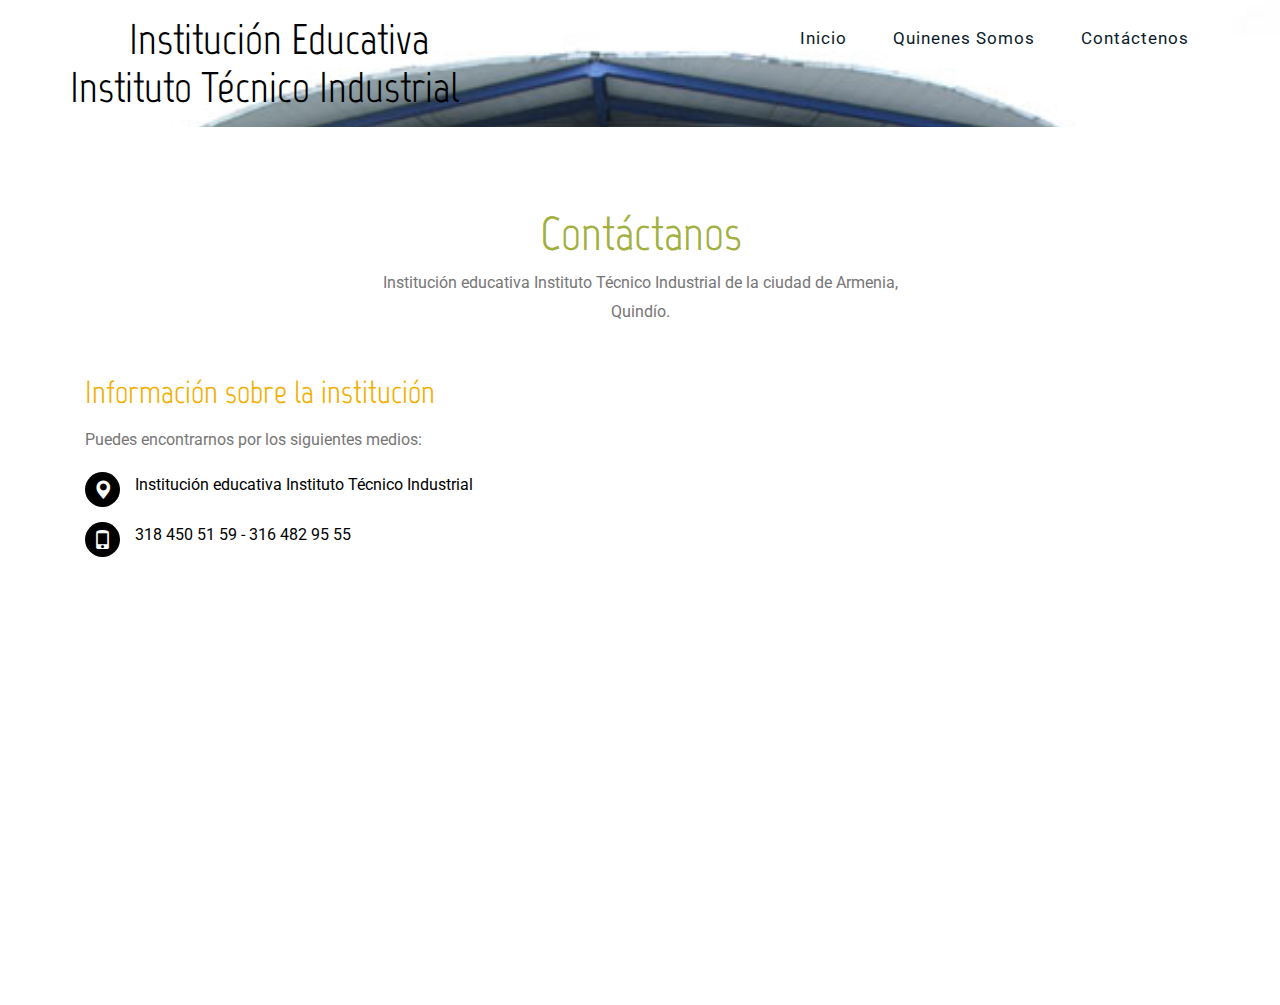
<file: web/contact.html>
<!--

-->
<!DOCTYPE HTML>
<html>
<head>
<title>Institución Educativa ITI</title>
<link href="css/bootstrap.css" rel="stylesheet" type="text/css" media="all">
<!-- jQuery (necessary for Bootstrap's JavaScript plugins) -->
<!-- Custom Theme files -->
<link href="css/style.css" rel="stylesheet" type="text/css" media="all"/>
<!-- Custom Theme files -->
<meta name="viewport" content="width=device-width, initial-scale=1">
<meta http-equiv="Content-Type" content="text/html; charset=utf-8" />
<meta name="keywords" content="Learning  Responsive web template, Bootstrap Web Templates, Flat Web Templates, Android Compatible web template, 
Smartphone Compatible web template, free webdesigns for Nokia, Samsung, LG, SonyEricsson, Motorola web design" />
<script type="application/x-javascript"> addEventListener("load", function() { setTimeout(hideURLbar, 0); }, false); function hideURLbar(){ window.scrollTo(0,1); } </script>
<!--Google Fonts-->
<link href='//fonts.googleapis.com/css?family=Marvel:400,700' rel='stylesheet' type='text/css'>
<link href='//fonts.googleapis.com/css?family=Roboto:400,300,500,700,900' rel='stylesheet' type='text/css'>
<!--google fonts-->
<script src="js/jquery-1.11.0.min.js"></script>
</head>
<body>
<!--header strat here-->
<div class="banner1 agileits">
	<div class="header">
		<div class="container">
			<div class="header-main">
				<div class="logo">
			       <h1><span class="books"></span> <a href="index.html">Institución Educativa Instituto Técnico Industrial</a></h1>
			    </div>
				 <div class="top-nav">
				 	 <span class="menu"> <img src="images/icon.png" alt=""></span>	
				     <nav class="cl-effect-21" id="cl-effect-21">   		       											
							<ul class="res">
								<li><a href="index.html" class="active">Inicio</a></li>
								<li><a href="about.html">Quinenes Somos</a></li>						
				<!--				<li><a href="shortcodes.html">Short Codes</a></li>
								<li><a href="gallery.html">Gallery</a></li> -->	
								<li><a href="contact.html">Contáctenos</a></li>						
							</ul>
						</nav>
						<!-- script-for-menu -->
										 <script>
										   $( "span.menu" ).click(function() {
											 $( "ul.res" ).slideToggle( 300, function() {
											 // Animation complete.
											  });
											 });
										</script>
						<!-- /script-for-menu -->
		
				 </div>
				<div class="clearfix"> </div>
			</div>			
	    </div>
   </div>
</div>
<!--header end here-->
<!--banner end here-->
<!--contact start here-->
<div class="contact">
	<div class="container">
		<div class="contact-main">	
			<div class="contact-top">
				<h2>Contáctanos</h2>
				<p>Institución educativa Instituto Técnico Industrial de la ciudad de Armenia, Quindío.</p>
			</div>		 			 
			<div class="contact-block1">
			 	<div class="col-md-6 contact-address">
			 	<h3>Información sobre la institución</h3>
			 	<p>Puedes encontrarnos por los siguientes medios:</p>
			 	<ul>
			    	<li><span class="glyphicon glyphicon-map-marker" aria-hidden="true"> </span><p>Institución educativa Instituto Técnico Industrial</p></li>
			    	<li><span class="glyphicon glyphicon-phone" aria-hidden="true"> </span><p>318 450 51 59 - 316 482 95 55</p></li>			    	
		
			    </ul>
			 	</div>
	
			 	<div class="clearfix"> </div>
			 </div>			 			 
			 <div class="contact-map">
					<iframe src="https://www.google.com/maps/embed?pb=!1m18!1m12!1m3!1d212126.07899261903!2d150.68928304602147!3d-33.82598834810063!2m3!1f0!2f0!3f0!3m2!1i1024!2i768!4f13.1!3m3!1m2!1s0x6b129838f39a743f%3A0x3017d681632a850!2sSydney+NSW%2C+Australia!5e0!3m2!1sen!2sin!4v1463468876401"  allowfullscreen></iframe>
			 	</div>
		</div>
	</div>
</div>
<!--contact end here-->
				
</body>
</html>
</file>
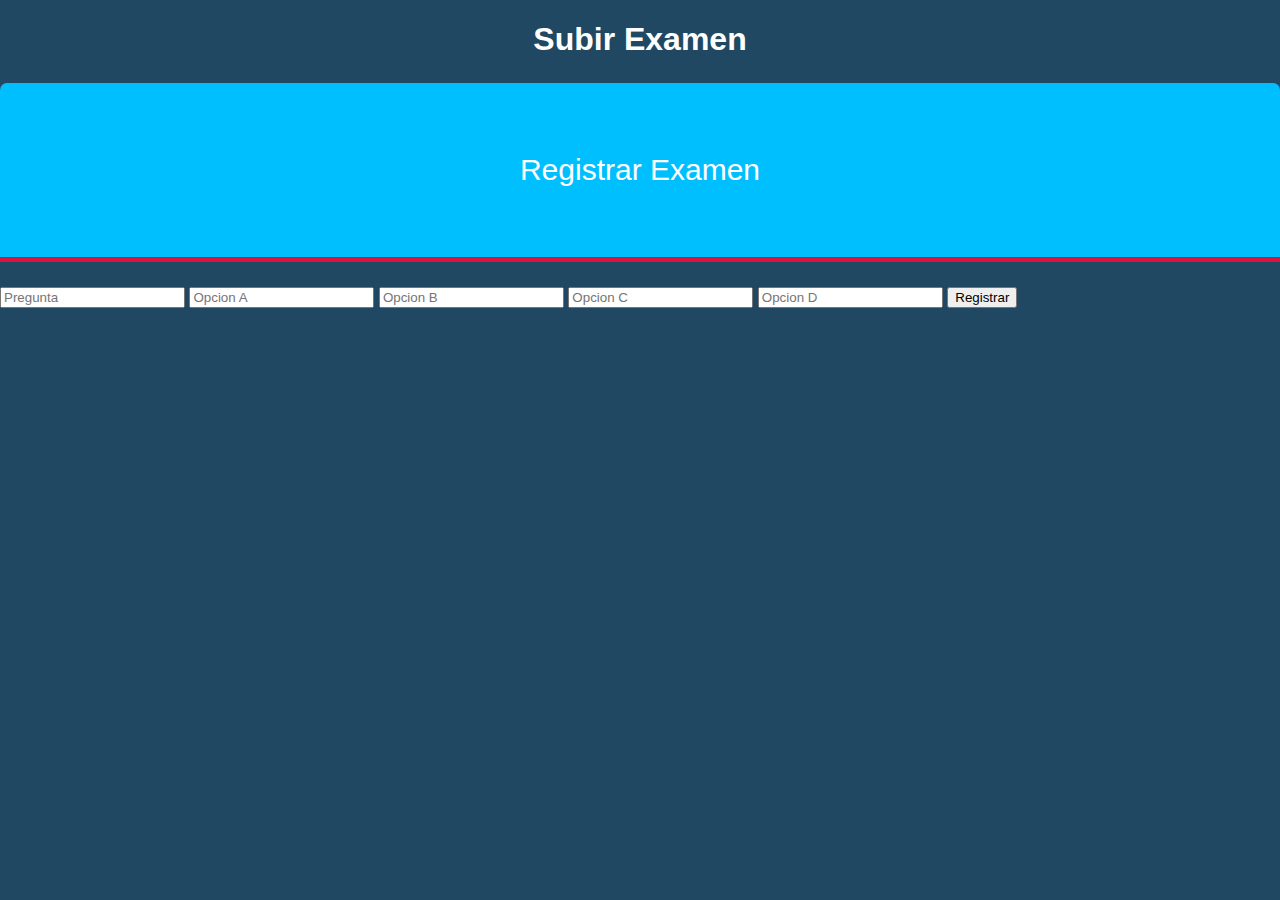
<file: web/subirExamen.html>
<!DOCTYPE html>
<html>
<head>
	<meta charset="utf-8">
	<meta http-equiv="X-UA-Compatible" content="IE=edge">
	<title>Subir Examen</title>
	<link rel="stylesheet" href="css/estiloRegistro.css">
	<!--<link href="css/style.css" rel="stylesheet" type="text/css" media="all"/>-->
</head>
<body>
	<h1>Subir Examen</h1>
	<form action="resgistrar.php" method="post" class="form-registrar"></form>
		<h2 class="form__titulo2">Registrar Examen</h2>
		<div class="contenedor-input">
			<input type="text" name="pregunta" placeholder="Pregunta" class="input--100">
			<input type="text" name="opA" placeholder="Opcion A" class="input--48">
			<input type="text" name="opB" placeholder="Opcion B" class="input--48">
			<input type="text" name="opC" placeholder="Opcion C" class="input--48">
			<input type="text" name="opD" placeholder="Opcion D" class="input--48">
			<input type="submit" value="Registrar">
		</div>
</body>
</html>
</file>
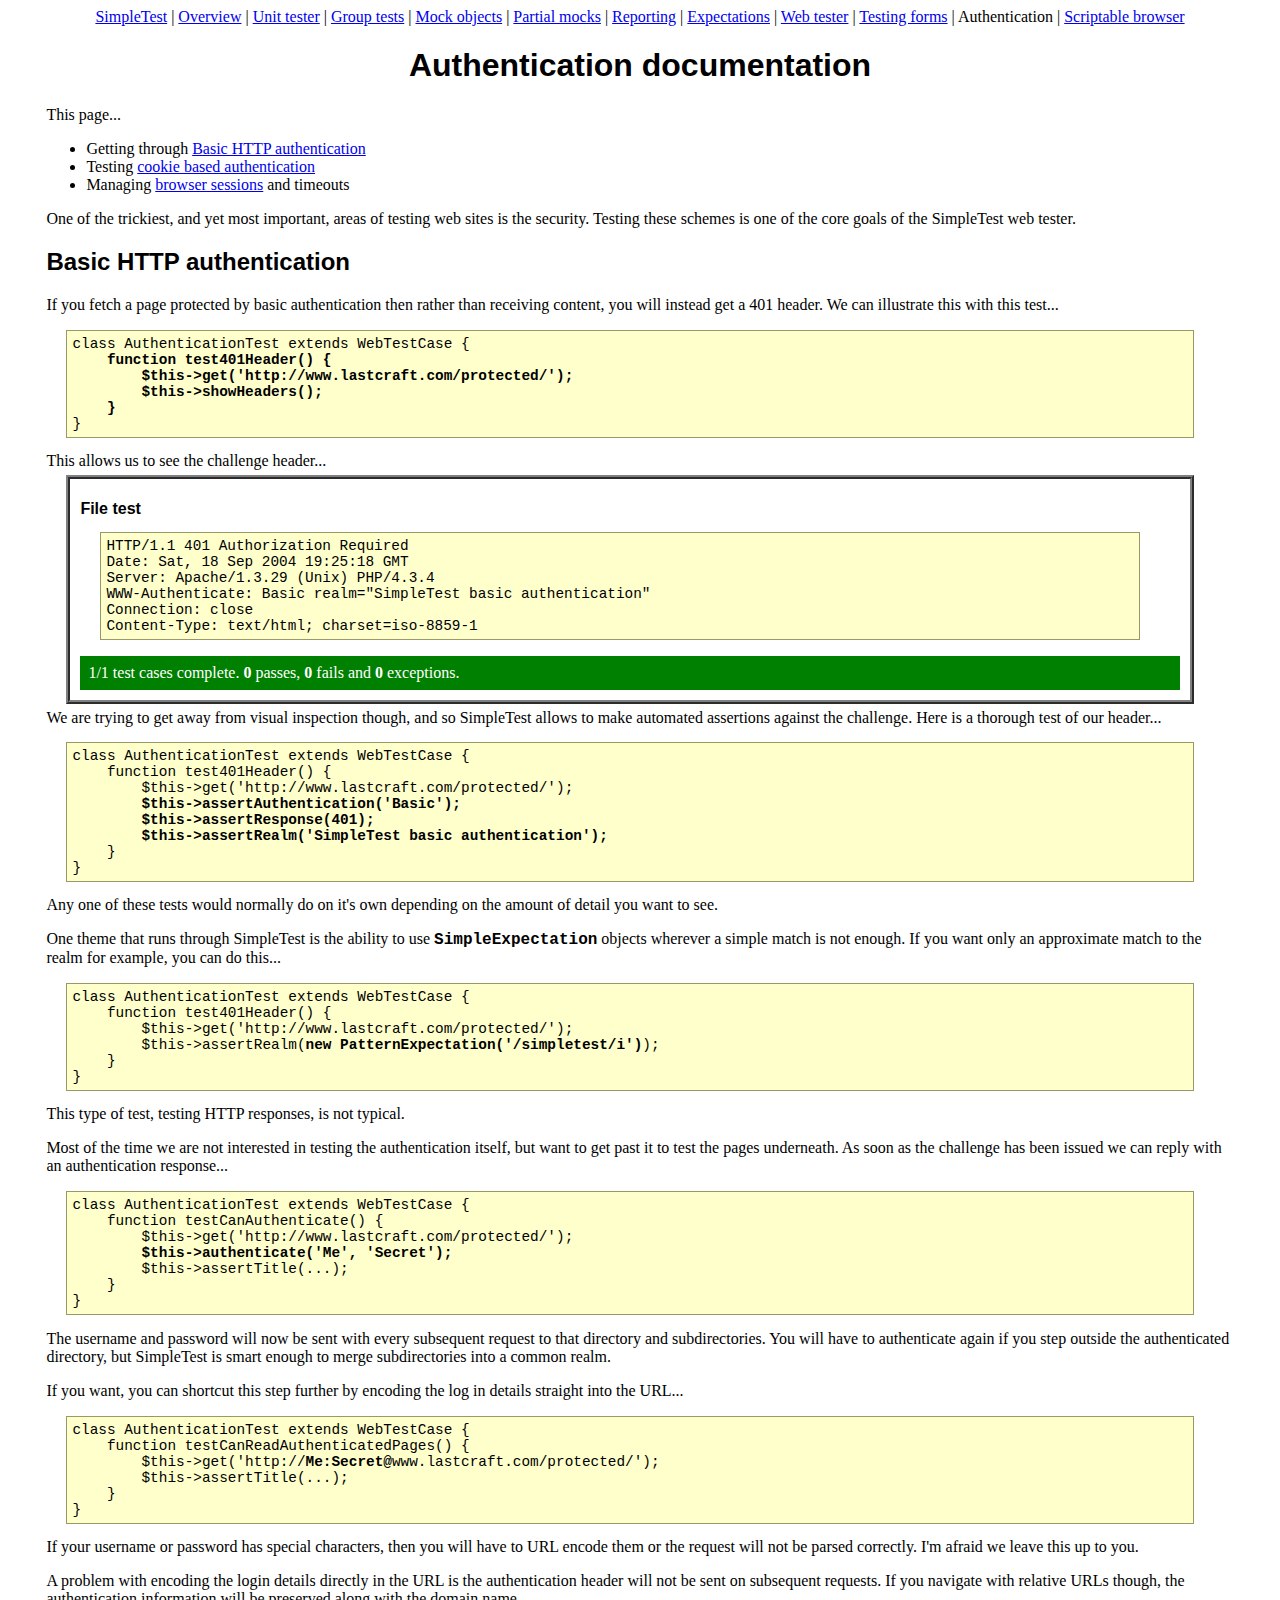
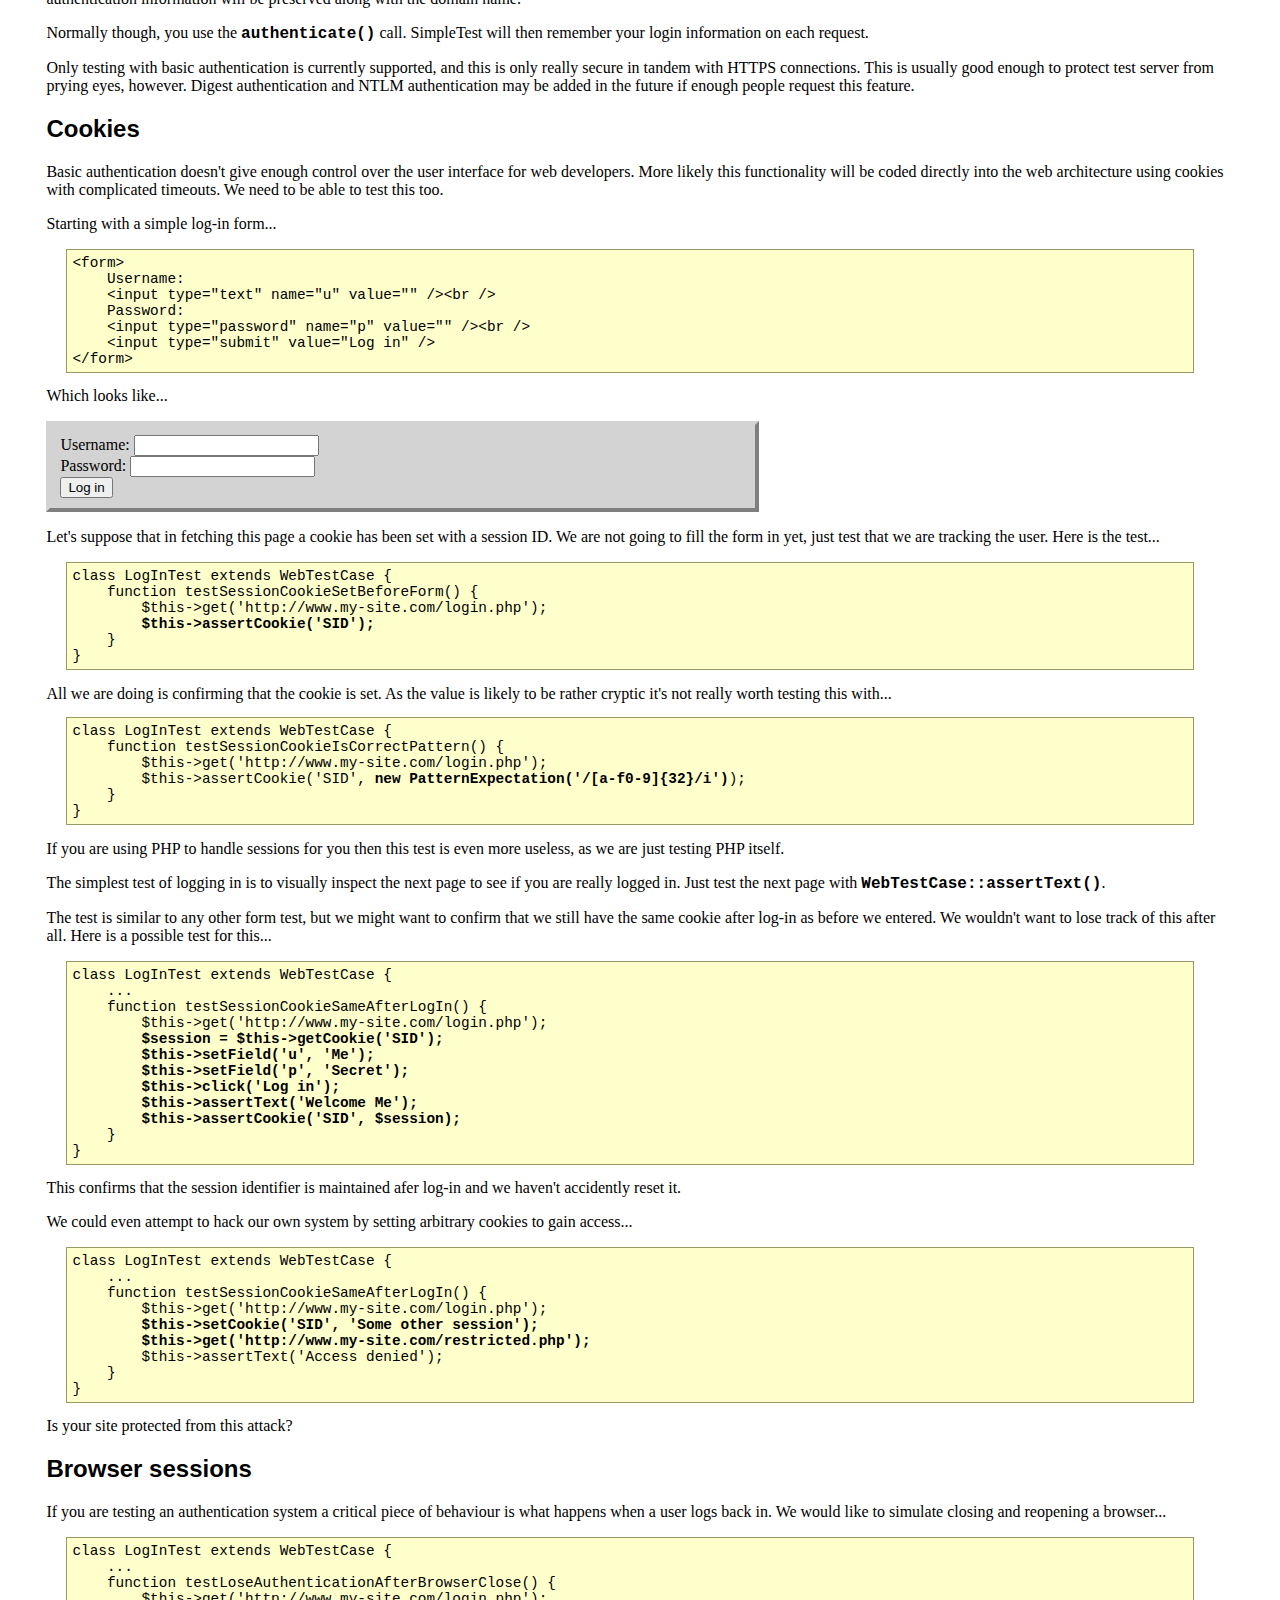
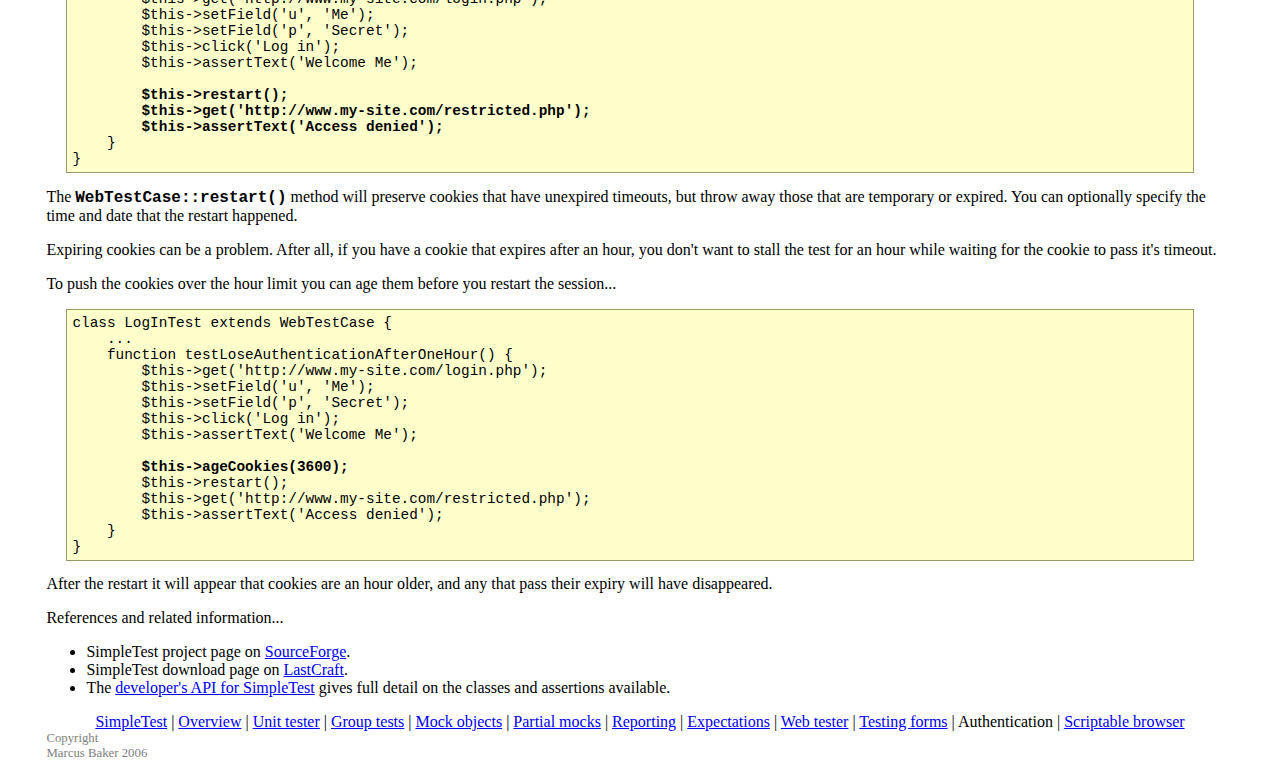
<file: web/pruebas/simpletest/simpletest/docs/en/authentication_documentation.html>
<html>
<head>
<meta http-equiv="Content-Type" content="text/html; charset=UTF-8">
<title>SimpleTest documentation for testing log-in and authentication</title>
<link rel="stylesheet" type="text/css" href="docs.css" title="Styles">
</head>
<body>
<div class="menu_back"><div class="menu">
<a href="index.html">SimpleTest</a>
                |
                <a href="overview.html">Overview</a>
                |
                <a href="unit_test_documentation.html">Unit tester</a>
                |
                <a href="group_test_documentation.html">Group tests</a>
                |
                <a href="mock_objects_documentation.html">Mock objects</a>
                |
                <a href="partial_mocks_documentation.html">Partial mocks</a>
                |
                <a href="reporter_documentation.html">Reporting</a>
                |
                <a href="expectation_documentation.html">Expectations</a>
                |
                <a href="web_tester_documentation.html">Web tester</a>
                |
                <a href="form_testing_documentation.html">Testing forms</a>
                |
                <span class="chosen">Authentication</span>
                |
                <a href="browser_documentation.html">Scriptable browser</a>
</div></div>
<h1>Authentication documentation</h1>
        This page...
        <ul>
<li>
            Getting through <a href="#basic">Basic HTTP authentication</a>
        </li>
<li>
            Testing <a href="#cookies">cookie based authentication</a>
        </li>
<li>
            Managing <a href="#session">browser sessions</a> and timeouts
        </li>
</ul>
<div class="content">
        
            <p>
                One of the trickiest, and yet most important, areas
                of testing web sites is the security.
                Testing these schemes is one of the core goals of
                the SimpleTest web tester.
            </p>
        
        <h2>
<a class="target" name="basic"></a>Basic HTTP authentication</h2>
            <p>
                If you fetch a page protected by basic authentication then
                rather than receiving content, you will instead get a 401
                header.
                We can illustrate this with this test...
<pre>
class AuthenticationTest extends WebTestCase {<strong>
    function test401Header() {
        $this-&gt;get('http://www.lastcraft.com/protected/');
        $this-&gt;showHeaders();
    }</strong>
}
</pre>
                This allows us to see the challenge header...
                <div class="demo">
                    <h1>File test</h1>
<pre>
HTTP/1.1 401 Authorization Required
Date: Sat, 18 Sep 2004 19:25:18 GMT
Server: Apache/1.3.29 (Unix) PHP/4.3.4
WWW-Authenticate: Basic realm="SimpleTest basic authentication"
Connection: close
Content-Type: text/html; charset=iso-8859-1
</pre>
                    <div style="padding: 8px; margin-top: 1em; background-color: green; color: white;">1/1 test cases complete.
                    <strong>0</strong> passes, <strong>0</strong> fails and <strong>0</strong> exceptions.</div>
                </div>
                We are trying to get away from visual inspection though, and so SimpleTest
                allows to make automated assertions against the challenge.
                Here is a thorough test of our header...
<pre>
class AuthenticationTest extends WebTestCase {
    function test401Header() {
        $this-&gt;get('http://www.lastcraft.com/protected/');<strong>
        $this-&gt;assertAuthentication('Basic');
        $this-&gt;assertResponse(401);
        $this-&gt;assertRealm('SimpleTest basic authentication');</strong>
    }
}
</pre>
                Any one of these tests would normally do on it's own depending
                on the amount of detail you want to see.
            </p>
            <p>
                One theme that runs through SimpleTest is the ability to use
                <span class="new_code">SimpleExpectation</span> objects wherever a simple
                match is not enough.
                If you want only an approximate match to the realm for
                example, you can do this...
<pre>
class AuthenticationTest extends WebTestCase {
    function test401Header() {
        $this-&gt;get('http://www.lastcraft.com/protected/');
        $this-&gt;assertRealm(<strong>new PatternExpectation('/simpletest/i')</strong>);
    }
}
</pre>
                This type of test, testing HTTP responses, is not typical.
            </p>
            <p>
                Most of the time we are not interested in testing the
                authentication itself, but want to get past it to test
                the pages underneath.
                As soon as the challenge has been issued we can reply with
                an authentication response...
<pre>
class AuthenticationTest extends WebTestCase {
    function testCanAuthenticate() {
        $this-&gt;get('http://www.lastcraft.com/protected/');<strong>
        $this-&gt;authenticate('Me', 'Secret');</strong>
        $this-&gt;assertTitle(...);
    }
}
</pre>
                The username and password will now be sent with every
                subsequent request to that directory and subdirectories.
                You will have to authenticate again if you step outside
                the authenticated directory, but SimpleTest is smart enough
                to merge subdirectories into a common realm.
            </p>
            <p>
                If you want, you can shortcut this step further by encoding
                the log in details straight into the URL...
<pre>
class AuthenticationTest extends WebTestCase {
    function testCanReadAuthenticatedPages() {
        $this-&gt;get('http://<strong>Me:Secret@</strong>www.lastcraft.com/protected/');
        $this-&gt;assertTitle(...);
    }
}
</pre>
                If your username or password has special characters, then you
                will have to URL encode them or the request will not be parsed
                correctly.
                I'm afraid we leave this up to you.
            </p>
            <p>
                A problem with encoding the login details directly in the URL is
                the authentication header will not be sent on subsequent requests.
                If you navigate with relative URLs though, the authentication
                information will be preserved along with the domain name.
            </p>
            <p>
                Normally though, you use the <span class="new_code">authenticate()</span> call.
                SimpleTest will then remember your login information on each request.
            </p>
            <p>
                Only testing with basic authentication is currently supported, and
                this is only really secure in tandem with HTTPS connections.
                This is usually good enough to protect test server from prying eyes,
                however.
                Digest authentication and NTLM authentication may be added
                in the future if enough people request this feature.
            </p>
        
        <h2>
<a class="target" name="cookies"></a>Cookies</h2>
            <p>
                Basic authentication doesn't give enough control over the
                user interface for web developers.
                More likely this functionality will be coded directly into
                the web architecture using cookies with complicated timeouts.
                We need to be able to test this too.
            </p>
            <p>
                Starting with a simple log-in form...
<pre>
&lt;form&gt;
    Username:
    &lt;input type="text" name="u" value="" /&gt;&lt;br /&gt;
    Password:
    &lt;input type="password" name="p" value="" /&gt;&lt;br /&gt;
    &lt;input type="submit" value="Log in" /&gt;
&lt;/form&gt;
</pre>
                Which looks like...
            </p>
            <p>
                <form class="demo">
                    Username:
                    <input type="text" name="u" value=""><br>
                    Password:
                    <input type="password" name="p" value=""><br>
                    <input type="submit" value="Log in">
                </form>
            </p>
            <p>
                Let's suppose that in fetching this page a cookie has been
                set with a session ID.
                We are not going to fill the form in yet, just test that
                we are tracking the user.
                Here is the test...
<pre>
class LogInTest extends WebTestCase {
    function testSessionCookieSetBeforeForm() {
        $this-&gt;get('http://www.my-site.com/login.php');<strong>
        $this-&gt;assertCookie('SID');</strong>
    }
}
</pre>
                All we are doing is confirming that the cookie is set.
                As the value is likely to be rather cryptic it's not
                really worth testing this with...
<pre>
class LogInTest extends WebTestCase {
    function testSessionCookieIsCorrectPattern() {
        $this-&gt;get('http://www.my-site.com/login.php');
        $this-&gt;assertCookie('SID', <strong>new PatternExpectation('/[a-f0-9]{32}/i')</strong>);
    }
}
</pre>
                If you are using PHP to handle sessions for you then
                this test is even more useless, as we are just testing PHP itself.
            </p>
            <p>
                The simplest test of logging in is to visually inspect the
                next page to see if you are really logged in.
                Just test the next page with <span class="new_code">WebTestCase::assertText()</span>.
            </p>
            <p>
                The test is similar to any other form test,
                but we might want to confirm that we still have the same
                cookie after log-in as before we entered.
                We wouldn't want to lose track of this after all.
                Here is a possible test for this...
<pre>
class LogInTest extends WebTestCase {
    ...
    function testSessionCookieSameAfterLogIn() {
        $this-&gt;get('http://www.my-site.com/login.php');<strong>
        $session = $this-&gt;getCookie('SID');
        $this-&gt;setField('u', 'Me');
        $this-&gt;setField('p', 'Secret');
        $this-&gt;click('Log in');
        $this-&gt;assertText('Welcome Me');
        $this-&gt;assertCookie('SID', $session);</strong>
    }
}
</pre>
                This confirms that the session identifier is maintained
                afer log-in and we haven't accidently reset it.
            </p>
            <p>
                We could even attempt to hack our own system by setting
                arbitrary cookies to gain access...
<pre>
class LogInTest extends WebTestCase {
    ...
    function testSessionCookieSameAfterLogIn() {
        $this-&gt;get('http://www.my-site.com/login.php');<strong>
        $this-&gt;setCookie('SID', 'Some other session');
        $this-&gt;get('http://www.my-site.com/restricted.php');</strong>
        $this-&gt;assertText('Access denied');
    }
}
</pre>
                Is your site protected from this attack?
            </p>
        
        <h2>
<a class="target" name="session"></a>Browser sessions</h2>
            <p>
                If you are testing an authentication system a critical piece
                of behaviour is what happens when a user logs back in.
                We would like to simulate closing and reopening a browser...
<pre>
class LogInTest extends WebTestCase {
    ...
    function testLoseAuthenticationAfterBrowserClose() {
        $this-&gt;get('http://www.my-site.com/login.php');
        $this-&gt;setField('u', 'Me');
        $this-&gt;setField('p', 'Secret');
        $this-&gt;click('Log in');
        $this-&gt;assertText('Welcome Me');<strong>
        
        $this-&gt;restart();
        $this-&gt;get('http://www.my-site.com/restricted.php');
        $this-&gt;assertText('Access denied');</strong>
    }
}
</pre>
                The <span class="new_code">WebTestCase::restart()</span> method will
                preserve cookies that have unexpired timeouts, but throw away
                those that are temporary or expired.
                You can optionally specify the time and date that the restart
                happened.
            </p>
            <p>
                Expiring cookies can be a problem.
                After all, if you have a cookie that expires after an hour,
                you don't want to stall the test for an hour while waiting
                for the cookie to pass it's timeout.
            </p>
            <p>
                To push the cookies over the hour limit you can age them
                before you restart the session...
<pre>
class LogInTest extends WebTestCase {
    ...
    function testLoseAuthenticationAfterOneHour() {
        $this-&gt;get('http://www.my-site.com/login.php');
        $this-&gt;setField('u', 'Me');
        $this-&gt;setField('p', 'Secret');
        $this-&gt;click('Log in');
        $this-&gt;assertText('Welcome Me');
        <strong>
        $this-&gt;ageCookies(3600);</strong>
        $this-&gt;restart();
        $this-&gt;get('http://www.my-site.com/restricted.php');
        $this-&gt;assertText('Access denied');
    }
}
</pre>
                After the restart it will appear that cookies are an
                hour older, and any that pass their expiry will have
                disappeared.
            </p>
        
    </div>
        References and related information...
        <ul>
<li>
            SimpleTest project page on <a href="http://sourceforge.net/projects/simpletest/">SourceForge</a>.
        </li>
<li>
            SimpleTest download page on <a href="http://www.lastcraft.com/simple_test.php">LastCraft</a>.
        </li>
<li>
            The <a href="http://simpletest.org/api/">developer's API for SimpleTest</a>
            gives full detail on the classes and assertions available.
        </li>
</ul>
<div class="menu_back"><div class="menu">
<a href="index.html">SimpleTest</a>
                |
                <a href="overview.html">Overview</a>
                |
                <a href="unit_test_documentation.html">Unit tester</a>
                |
                <a href="group_test_documentation.html">Group tests</a>
                |
                <a href="mock_objects_documentation.html">Mock objects</a>
                |
                <a href="partial_mocks_documentation.html">Partial mocks</a>
                |
                <a href="reporter_documentation.html">Reporting</a>
                |
                <a href="expectation_documentation.html">Expectations</a>
                |
                <a href="web_tester_documentation.html">Web tester</a>
                |
                <a href="form_testing_documentation.html">Testing forms</a>
                |
                <span class="chosen">Authentication</span>
                |
                <a href="browser_documentation.html">Scriptable browser</a>
</div></div>
<div class="copyright">
            Copyright<br>Marcus Baker 2006
        </div>
</body>
</html>
</file>
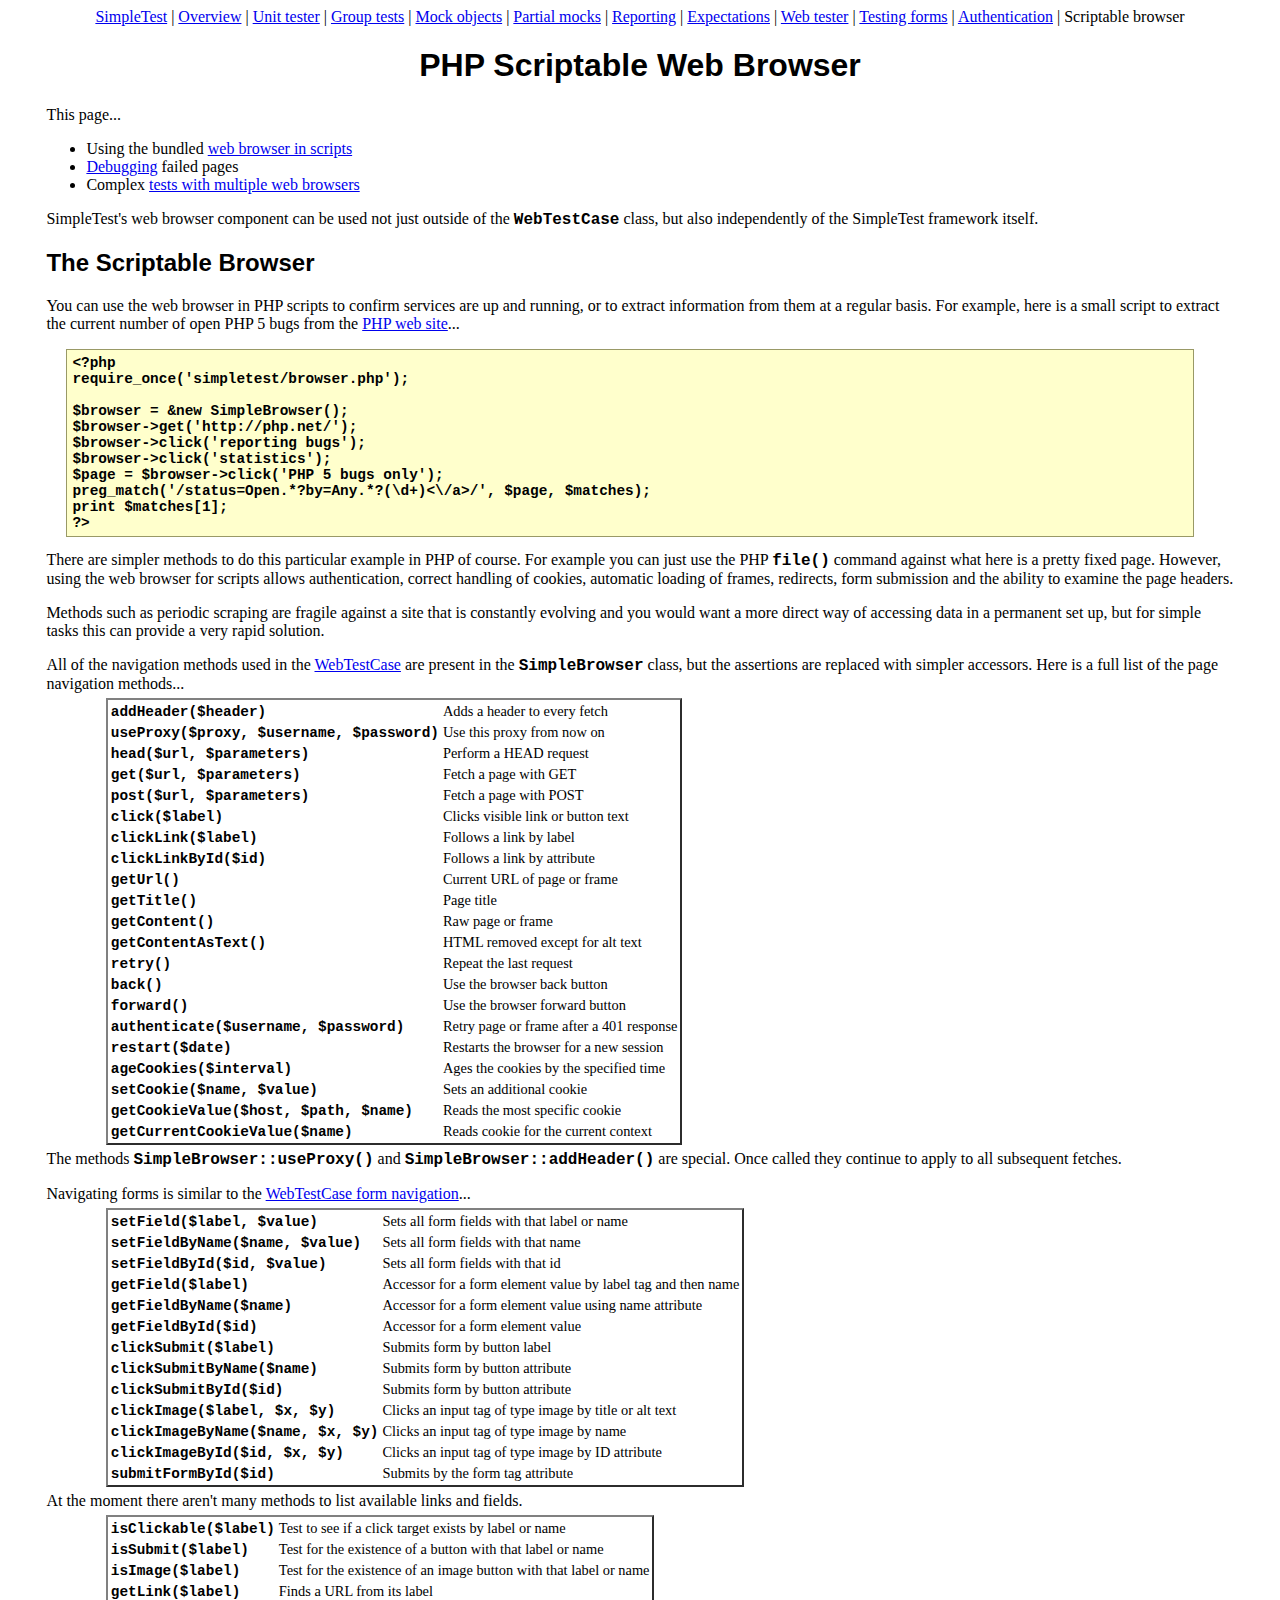
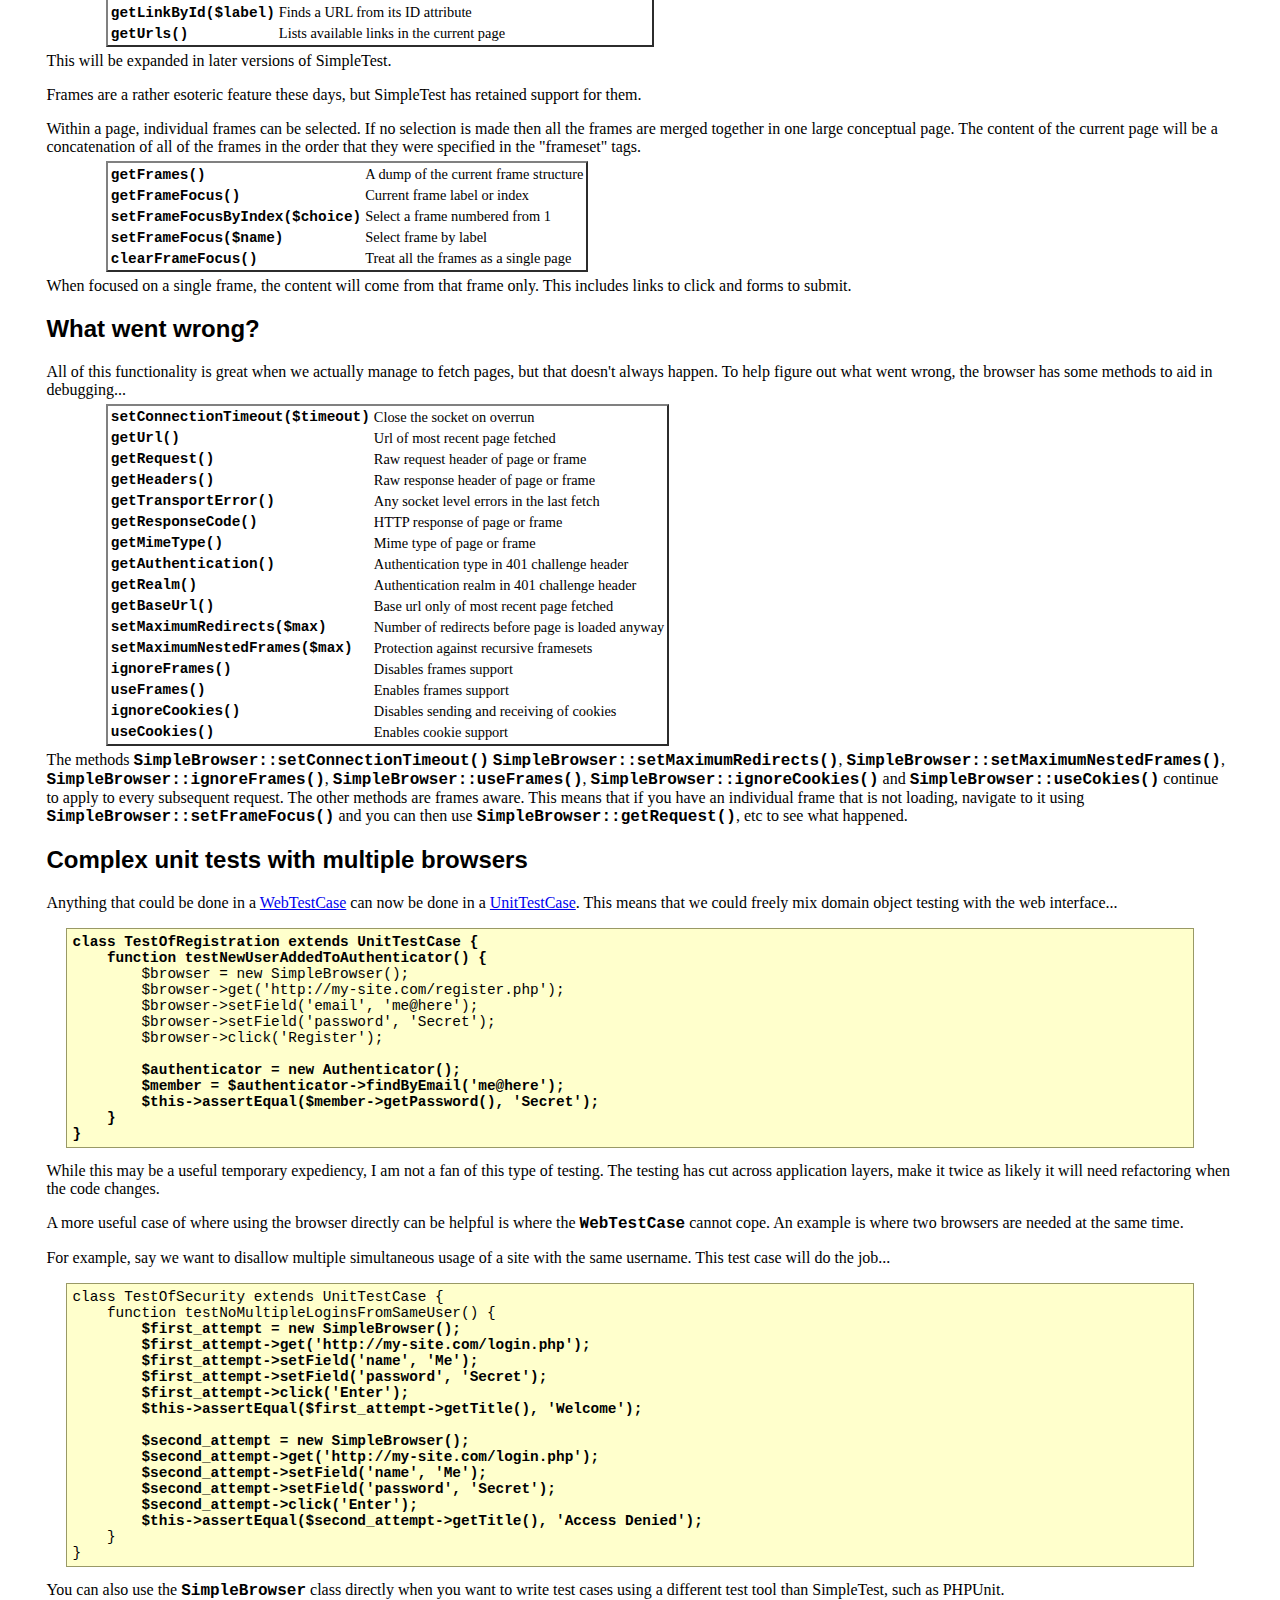
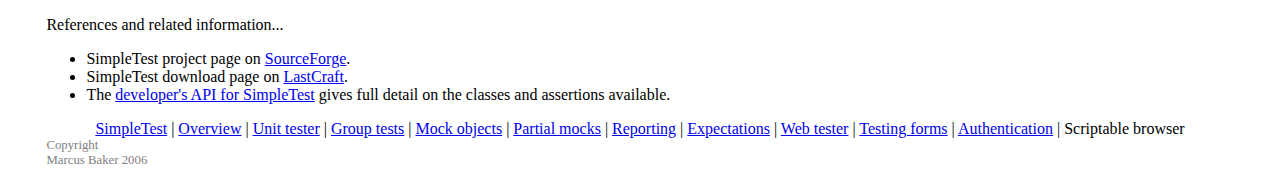
<file: web/pruebas/simpletest/simpletest/docs/en/browser_documentation.html>
<html>
<head>
<meta http-equiv="Content-Type" content="text/html; charset=UTF-8">
<title>SimpleTest documentation for the scriptable web browser component</title>
<link rel="stylesheet" type="text/css" href="docs.css" title="Styles">
</head>
<body>
<div class="menu_back"><div class="menu">
<a href="index.html">SimpleTest</a>
                |
                <a href="overview.html">Overview</a>
                |
                <a href="unit_test_documentation.html">Unit tester</a>
                |
                <a href="group_test_documentation.html">Group tests</a>
                |
                <a href="mock_objects_documentation.html">Mock objects</a>
                |
                <a href="partial_mocks_documentation.html">Partial mocks</a>
                |
                <a href="reporter_documentation.html">Reporting</a>
                |
                <a href="expectation_documentation.html">Expectations</a>
                |
                <a href="web_tester_documentation.html">Web tester</a>
                |
                <a href="form_testing_documentation.html">Testing forms</a>
                |
                <a href="authentication_documentation.html">Authentication</a>
                |
                <span class="chosen">Scriptable browser</span>
</div></div>
<h1>PHP Scriptable Web Browser</h1>
        This page...
        <ul>
<li>
            Using the bundled <a href="#scripting">web browser in scripts</a>
        </li>
<li>
            <a href="#debug">Debugging</a> failed pages
        </li>
<li>
            Complex <a href="#unit">tests with multiple web browsers</a>
        </li>
</ul>
<div class="content">
        
            <p>
                SimpleTest's web browser component can be used not just
                outside of the <span class="new_code">WebTestCase</span> class, but also
                independently of the SimpleTest framework itself.
            </p>
        
        <h2>
<a class="target" name="scripting"></a>The Scriptable Browser</h2>
            <p>
                You can use the web browser in PHP scripts to confirm
                services are up and running, or to extract information
                from them at a regular basis.
                For example, here is a small script to extract the current number of
                open PHP 5 bugs from the <a href="http://www.php.net/">PHP web site</a>...
<pre>
<strong>&lt;?php
require_once('simpletest/browser.php');
    
$browser = &amp;new SimpleBrowser();
$browser-&gt;get('http://php.net/');
$browser-&gt;click('reporting bugs');
$browser-&gt;click('statistics');
$page = $browser-&gt;click('PHP 5 bugs only');
preg_match('/status=Open.*?by=Any.*?(\d+)&lt;\/a&gt;/', $page, $matches);
print $matches[1];
?&gt;</strong>
</pre>
                There are simpler methods to do this particular example in PHP
                of course.
                For example you can just use the PHP <span class="new_code">file()</span>
                command against what here is a pretty fixed page.
                However, using the web browser for scripts allows authentication,
                correct handling of cookies, automatic loading of frames, redirects,
                form submission and the ability to examine the page headers.
            <p>
            </p>
                Methods such as periodic scraping are fragile against a site that is constantly
                evolving and you would want a more direct way of accessing
                data in a permanent set up, but for simple tasks this can provide
                a very rapid solution.
            </p>
            <p>
                All of the navigation methods used in the
                <a href="web_tester_documentation.html">WebTestCase</a>
                are present in the <span class="new_code">SimpleBrowser</span> class, but
                the assertions are replaced with simpler accessors.
                Here is a full list of the page navigation methods...
                <table><tbody>
                    <tr>
<td><span class="new_code">addHeader($header)</span></td>
<td>Adds a header to every fetch</td>
</tr>
                    <tr>
<td><span class="new_code">useProxy($proxy, $username, $password)</span></td>
<td>Use this proxy from now on</td>
</tr>
                    <tr>
<td><span class="new_code">head($url, $parameters)</span></td>
<td>Perform a HEAD request</td>
</tr>
                    <tr>
<td><span class="new_code">get($url, $parameters)</span></td>
<td>Fetch a page with GET</td>
</tr>
                    <tr>
<td><span class="new_code">post($url, $parameters)</span></td>
<td>Fetch a page with POST</td>
</tr>
                    <tr>
<td><span class="new_code">click($label)</span></td>
<td>Clicks visible link or button text</td>
</tr>
                    <tr>
<td><span class="new_code">clickLink($label)</span></td>
<td>Follows a link by label</td>
</tr>
                    <tr>
<td><span class="new_code">clickLinkById($id)</span></td>
<td>Follows a link by attribute</td>
</tr>
                    <tr>
<td><span class="new_code">getUrl()</span></td>
<td>Current URL of page or frame</td>
</tr>
                    <tr>
<td><span class="new_code">getTitle()</span></td>
<td>Page title</td>
</tr>
                    <tr>
<td><span class="new_code">getContent()</span></td>
<td>Raw page or frame</td>
</tr>
                    <tr>
<td><span class="new_code">getContentAsText()</span></td>
<td>HTML removed except for alt text</td>
</tr>
                    <tr>
<td><span class="new_code">retry()</span></td>
<td>Repeat the last request</td>
</tr>
                    <tr>
<td><span class="new_code">back()</span></td>
<td>Use the browser back button</td>
</tr>
                    <tr>
<td><span class="new_code">forward()</span></td>
<td>Use the browser forward button</td>
</tr>
                    <tr>
<td><span class="new_code">authenticate($username, $password)</span></td>
<td>Retry page or frame after a 401 response</td>
</tr>
                    <tr>
<td><span class="new_code">restart($date)</span></td>
<td>Restarts the browser for a new session</td>
</tr>
                    <tr>
<td><span class="new_code">ageCookies($interval)</span></td>
<td>Ages the cookies by the specified time</td>
</tr>
                    <tr>
<td><span class="new_code">setCookie($name, $value)</span></td>
<td>Sets an additional cookie</td>
</tr>
                    <tr>
<td><span class="new_code">getCookieValue($host, $path, $name)</span></td>
<td>Reads the most specific cookie</td>
</tr>
                    <tr>
<td><span class="new_code">getCurrentCookieValue($name)</span></td>
<td>Reads cookie for the current context</td>
</tr>
                </tbody></table>
                The methods <span class="new_code">SimpleBrowser::useProxy()</span> and
                <span class="new_code">SimpleBrowser::addHeader()</span> are special.
                Once called they continue to apply to all subsequent fetches.
            </p>
            <p>
                Navigating forms is similar to the
                <a href="form_testing_documentation.html">WebTestCase form navigation</a>...
                <table><tbody>
                    <tr>
<td><span class="new_code">setField($label, $value)</span></td>
<td>Sets all form fields with that label or name</td>
</tr>
                    <tr>
<td><span class="new_code">setFieldByName($name, $value)</span></td>
<td>Sets all form fields with that name</td>
</tr>
                    <tr>
<td><span class="new_code">setFieldById($id, $value)</span></td>
<td>Sets all form fields with that id</td>
</tr>
                    <tr>
<td><span class="new_code">getField($label)</span></td>
<td>Accessor for a form element value by label tag and then name</td>
</tr>
                    <tr>
<td><span class="new_code">getFieldByName($name)</span></td>
<td>Accessor for a form element value using name attribute</td>
</tr>
                    <tr>
<td><span class="new_code">getFieldById($id)</span></td>
<td>Accessor for a form element value</td>
</tr>
                    <tr>
<td><span class="new_code">clickSubmit($label)</span></td>
<td>Submits form by button label</td>
</tr>
                    <tr>
<td><span class="new_code">clickSubmitByName($name)</span></td>
<td>Submits form by button attribute</td>
</tr>
                    <tr>
<td><span class="new_code">clickSubmitById($id)</span></td>
<td>Submits form by button attribute</td>
</tr>
                    <tr>
<td><span class="new_code">clickImage($label, $x, $y)</span></td>
<td>Clicks an input tag of type image by title or alt text</td>
</tr>
                    <tr>
<td><span class="new_code">clickImageByName($name, $x, $y)</span></td>
<td>Clicks an input tag of type image by name</td>
</tr>
                    <tr>
<td><span class="new_code">clickImageById($id, $x, $y)</span></td>
<td>Clicks an input tag of type image by ID attribute</td>
</tr>
                    <tr>
<td><span class="new_code">submitFormById($id)</span></td>
<td>Submits by the form tag attribute</td>
</tr>
                </tbody></table>
                At the moment there aren't many methods to list available links and fields.
                <table><tbody>
                    <tr>
<td><span class="new_code">isClickable($label)</span></td>
<td>Test to see if a click target exists by label or name</td>
</tr>
                    <tr>
<td><span class="new_code">isSubmit($label)</span></td>
<td>Test for the existence of a button with that label or name</td>
</tr>
                    <tr>
<td><span class="new_code">isImage($label)</span></td>
<td>Test for the existence of an image button with that label or name</td>
</tr>
                    <tr>
<td><span class="new_code">getLink($label)</span></td>
<td>Finds a URL from its label</td>
</tr>
                    <tr>
<td><span class="new_code">getLinkById($label)</span></td>
<td>Finds a URL from its ID attribute</td>
</tr>
                    <tr>
<td><span class="new_code">getUrls()</span></td>
<td>Lists available links in the current page</td>
</tr>
                </tbody></table>
                This will be expanded in later versions of SimpleTest.
            </p>
            <p>
                Frames are a rather esoteric feature these days, but SimpleTest has
                retained support for them.
            </p>
            <p>
                Within a page, individual frames can be selected.
                If no selection is made then all the frames are merged together
                in one large conceptual page.
                The content of the current page will be a concatenation of all of the
                frames in the order that they were specified in the "frameset"
                tags.
                <table><tbody>
                    <tr>
<td><span class="new_code">getFrames()</span></td>
<td>A dump of the current frame structure</td>
</tr>
                    <tr>
<td><span class="new_code">getFrameFocus()</span></td>
<td>Current frame label or index</td>
</tr>
                    <tr>
<td><span class="new_code">setFrameFocusByIndex($choice)</span></td>
<td>Select a frame numbered from 1</td>
</tr>
                    <tr>
<td><span class="new_code">setFrameFocus($name)</span></td>
<td>Select frame by label</td>
</tr>
                    <tr>
<td><span class="new_code">clearFrameFocus()</span></td>
<td>Treat all the frames as a single page</td>
</tr>
                </tbody></table>
                When focused on a single frame, the content will come from
                that frame only.
                This includes links to click and forms to submit.
            </p>
        
        <h2>
<a class="target" name="debug"></a>What went wrong?</h2>
            <p>
                All of this functionality is great when we actually manage to fetch pages,
                but that doesn't always happen.
                To help figure out what went wrong, the browser has some methods to
                aid in debugging...
                <table><tbody>
                    <tr>
<td><span class="new_code">setConnectionTimeout($timeout)</span></td>
<td>Close the socket on overrun</td>
</tr>
                    <tr>
<td><span class="new_code">getUrl()</span></td>
<td>Url of most recent page fetched</td>
</tr>
                    <tr>
<td><span class="new_code">getRequest()</span></td>
<td>Raw request header of page or frame</td>
</tr>
                    <tr>
<td><span class="new_code">getHeaders()</span></td>
<td>Raw response header of page or frame</td>
</tr>
                    <tr>
<td><span class="new_code">getTransportError()</span></td>
<td>Any socket level errors in the last fetch</td>
</tr>
                    <tr>
<td><span class="new_code">getResponseCode()</span></td>
<td>HTTP response of page or frame</td>
</tr>
                    <tr>
<td><span class="new_code">getMimeType()</span></td>
<td>Mime type of page or frame</td>
</tr>
                    <tr>
<td><span class="new_code">getAuthentication()</span></td>
<td>Authentication type in 401 challenge header</td>
</tr>
                    <tr>
<td><span class="new_code">getRealm()</span></td>
<td>Authentication realm in 401 challenge header</td>
</tr>
                    <tr>
<td><span class="new_code">getBaseUrl()</span></td>
<td>Base url only of most recent page fetched</td>
</tr>
                    <tr>
<td><span class="new_code">setMaximumRedirects($max)</span></td>
<td>Number of redirects before page is loaded anyway</td>
</tr>
                    <tr>
<td><span class="new_code">setMaximumNestedFrames($max)</span></td>
<td>Protection against recursive framesets</td>
</tr>
                    <tr>
<td><span class="new_code">ignoreFrames()</span></td>
<td>Disables frames support</td>
</tr>
                    <tr>
<td><span class="new_code">useFrames()</span></td>
<td>Enables frames support</td>
</tr>
                    <tr>
<td><span class="new_code">ignoreCookies()</span></td>
<td>Disables sending and receiving of cookies</td>
</tr>
                    <tr>
<td><span class="new_code">useCookies()</span></td>
<td>Enables cookie support</td>
</tr>
                </tbody></table>
                The methods <span class="new_code">SimpleBrowser::setConnectionTimeout()</span>
                <span class="new_code">SimpleBrowser::setMaximumRedirects()</span>,
                <span class="new_code">SimpleBrowser::setMaximumNestedFrames()</span>,
                <span class="new_code">SimpleBrowser::ignoreFrames()</span>,
                <span class="new_code">SimpleBrowser::useFrames()</span>,
                <span class="new_code">SimpleBrowser::ignoreCookies()</span> and
                <span class="new_code">SimpleBrowser::useCokies()</span> continue to apply
                to every subsequent request.
                The other methods are frames aware.
                This means that if you have an individual frame that is not
                loading, navigate to it using <span class="new_code">SimpleBrowser::setFrameFocus()</span>
                and you can then use <span class="new_code">SimpleBrowser::getRequest()</span>, etc to
                see what happened.
            </p>
        
        <h2>
<a class="target" name="unit"></a>Complex unit tests with multiple browsers</h2>
            <p>
                Anything that could be done in a
                <a href="web_tester_documentation.html">WebTestCase</a> can
                now be done in a <a href="unit_tester_documentation.html">UnitTestCase</a>.
                This means that we could freely mix domain object testing with the
                web interface...
<pre>
<strong>class TestOfRegistration extends UnitTestCase {
    function testNewUserAddedToAuthenticator() {</strong>
        $browser = new SimpleBrowser();
        $browser-&gt;get('http://my-site.com/register.php');
        $browser-&gt;setField('email', 'me@here');
        $browser-&gt;setField('password', 'Secret');
        $browser-&gt;click('Register');
        <strong>
        $authenticator = new Authenticator();
        $member = $authenticator-&gt;findByEmail('me@here');
        $this-&gt;assertEqual($member-&gt;getPassword(), 'Secret');
    }
}</strong>
</pre>
                While this may be a useful temporary expediency, I am not a fan
                of this type of testing.
                The testing has cut across application layers, make it twice as
                likely it will need refactoring when the code changes.
            </p>
            <p>
                A more useful case of where using the browser directly can be helpful
                is where the <span class="new_code">WebTestCase</span> cannot cope.
                An example is where two browsers are needed at the same time.
            </p>
            <p>
                For example, say we want to disallow multiple simultaneous
                usage of a site with the same username.
                This test case will do the job...
<pre>
class TestOfSecurity extends UnitTestCase {
    function testNoMultipleLoginsFromSameUser() {<strong>
        $first_attempt = new SimpleBrowser();
        $first_attempt-&gt;get('http://my-site.com/login.php');
        $first_attempt-&gt;setField('name', 'Me');
        $first_attempt-&gt;setField('password', 'Secret');
        $first_attempt-&gt;click('Enter');
        $this-&gt;assertEqual($first_attempt-&gt;getTitle(), 'Welcome');
        
        $second_attempt = new SimpleBrowser();
        $second_attempt-&gt;get('http://my-site.com/login.php');
        $second_attempt-&gt;setField('name', 'Me');
        $second_attempt-&gt;setField('password', 'Secret');
        $second_attempt-&gt;click('Enter');
        $this-&gt;assertEqual($second_attempt-&gt;getTitle(), 'Access Denied');</strong>
    }
}
</pre>
                You can also use the <span class="new_code">SimpleBrowser</span> class
                directly when you want to write test cases using a different
                test tool than SimpleTest, such as PHPUnit.
            </p>
        
    </div>
        References and related information...
        <ul>
<li>
            SimpleTest project page on <a href="http://sourceforge.net/projects/simpletest/">SourceForge</a>.
        </li>
<li>
            SimpleTest download page on <a href="http://www.lastcraft.com/simple_test.php">LastCraft</a>.
        </li>
<li>
            The <a href="http://simpletest.org/api/">developer's API for SimpleTest</a>
            gives full detail on the classes and assertions available.
        </li>
</ul>
<div class="menu_back"><div class="menu">
<a href="index.html">SimpleTest</a>
                |
                <a href="overview.html">Overview</a>
                |
                <a href="unit_test_documentation.html">Unit tester</a>
                |
                <a href="group_test_documentation.html">Group tests</a>
                |
                <a href="mock_objects_documentation.html">Mock objects</a>
                |
                <a href="partial_mocks_documentation.html">Partial mocks</a>
                |
                <a href="reporter_documentation.html">Reporting</a>
                |
                <a href="expectation_documentation.html">Expectations</a>
                |
                <a href="web_tester_documentation.html">Web tester</a>
                |
                <a href="form_testing_documentation.html">Testing forms</a>
                |
                <a href="authentication_documentation.html">Authentication</a>
                |
                <span class="chosen">Scriptable browser</span>
</div></div>
<div class="copyright">
            Copyright<br>Marcus Baker 2006
        </div>
</body>
</html>
</file>
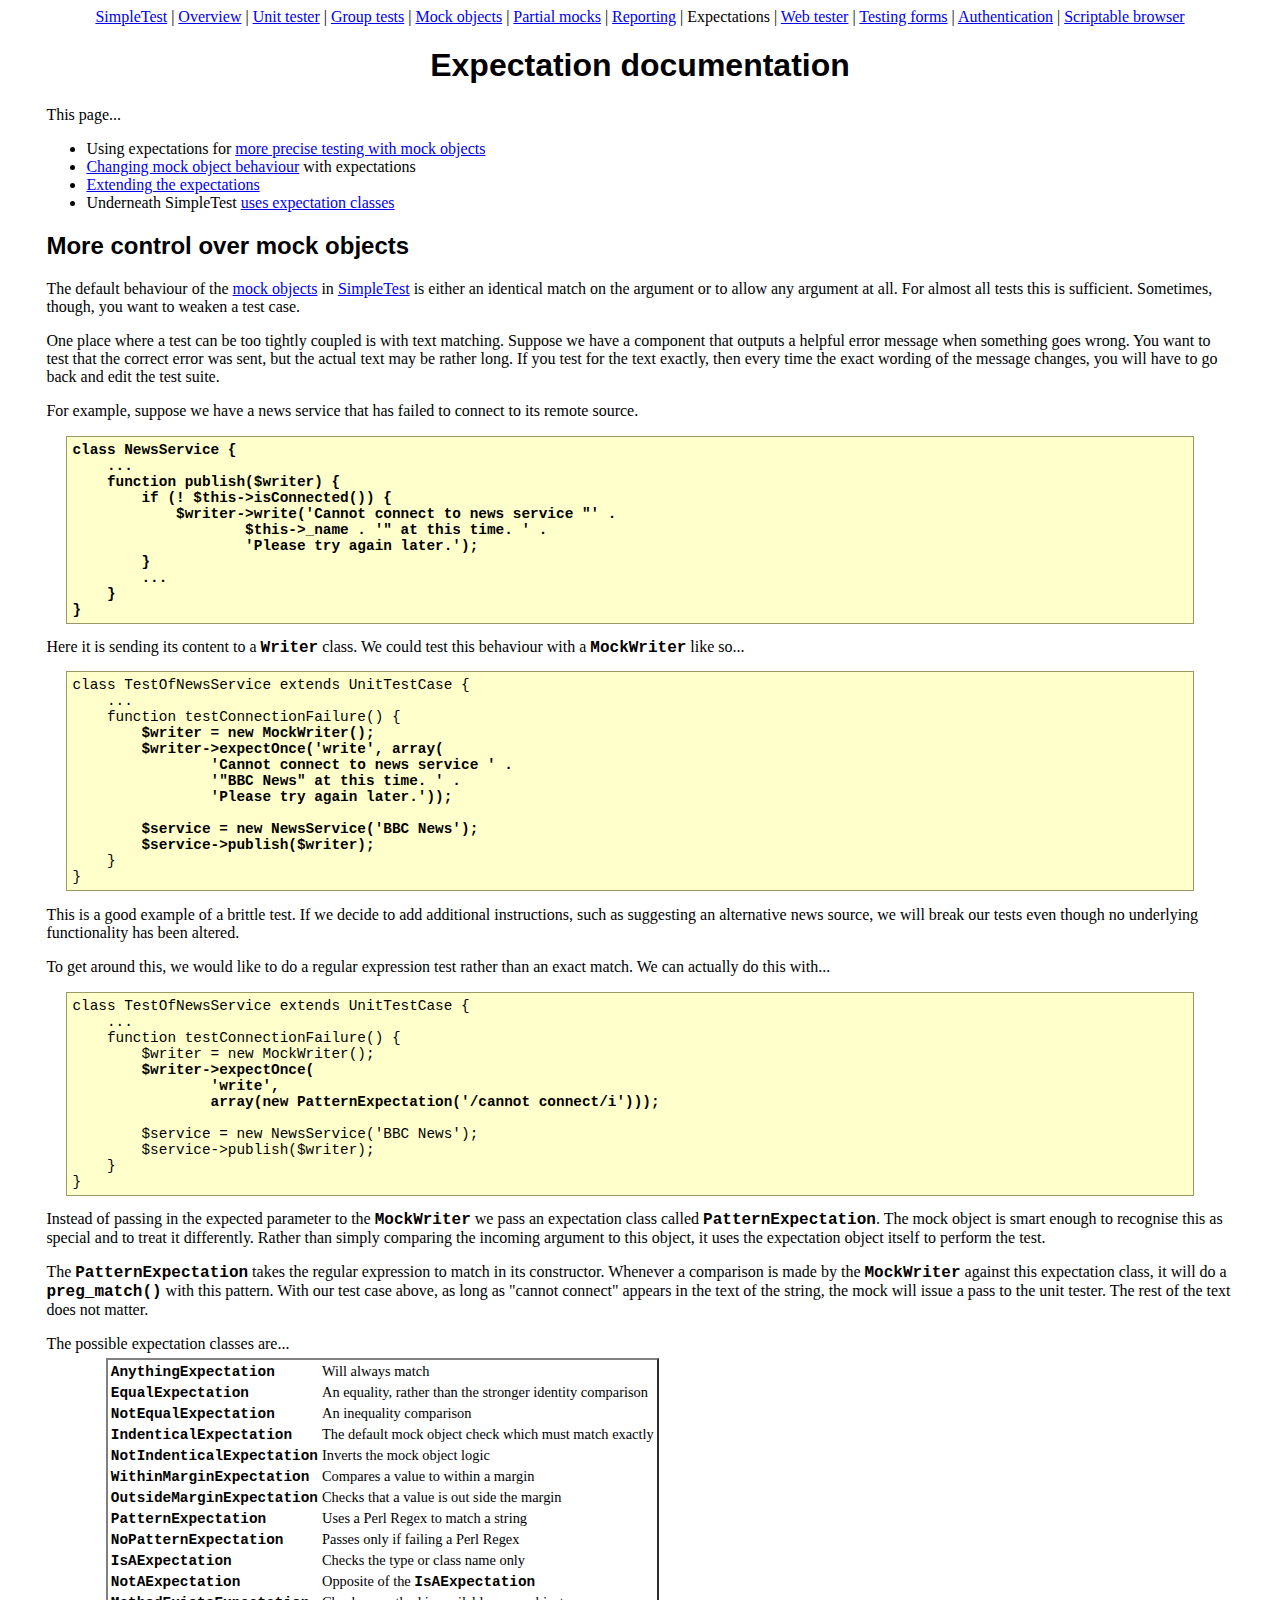
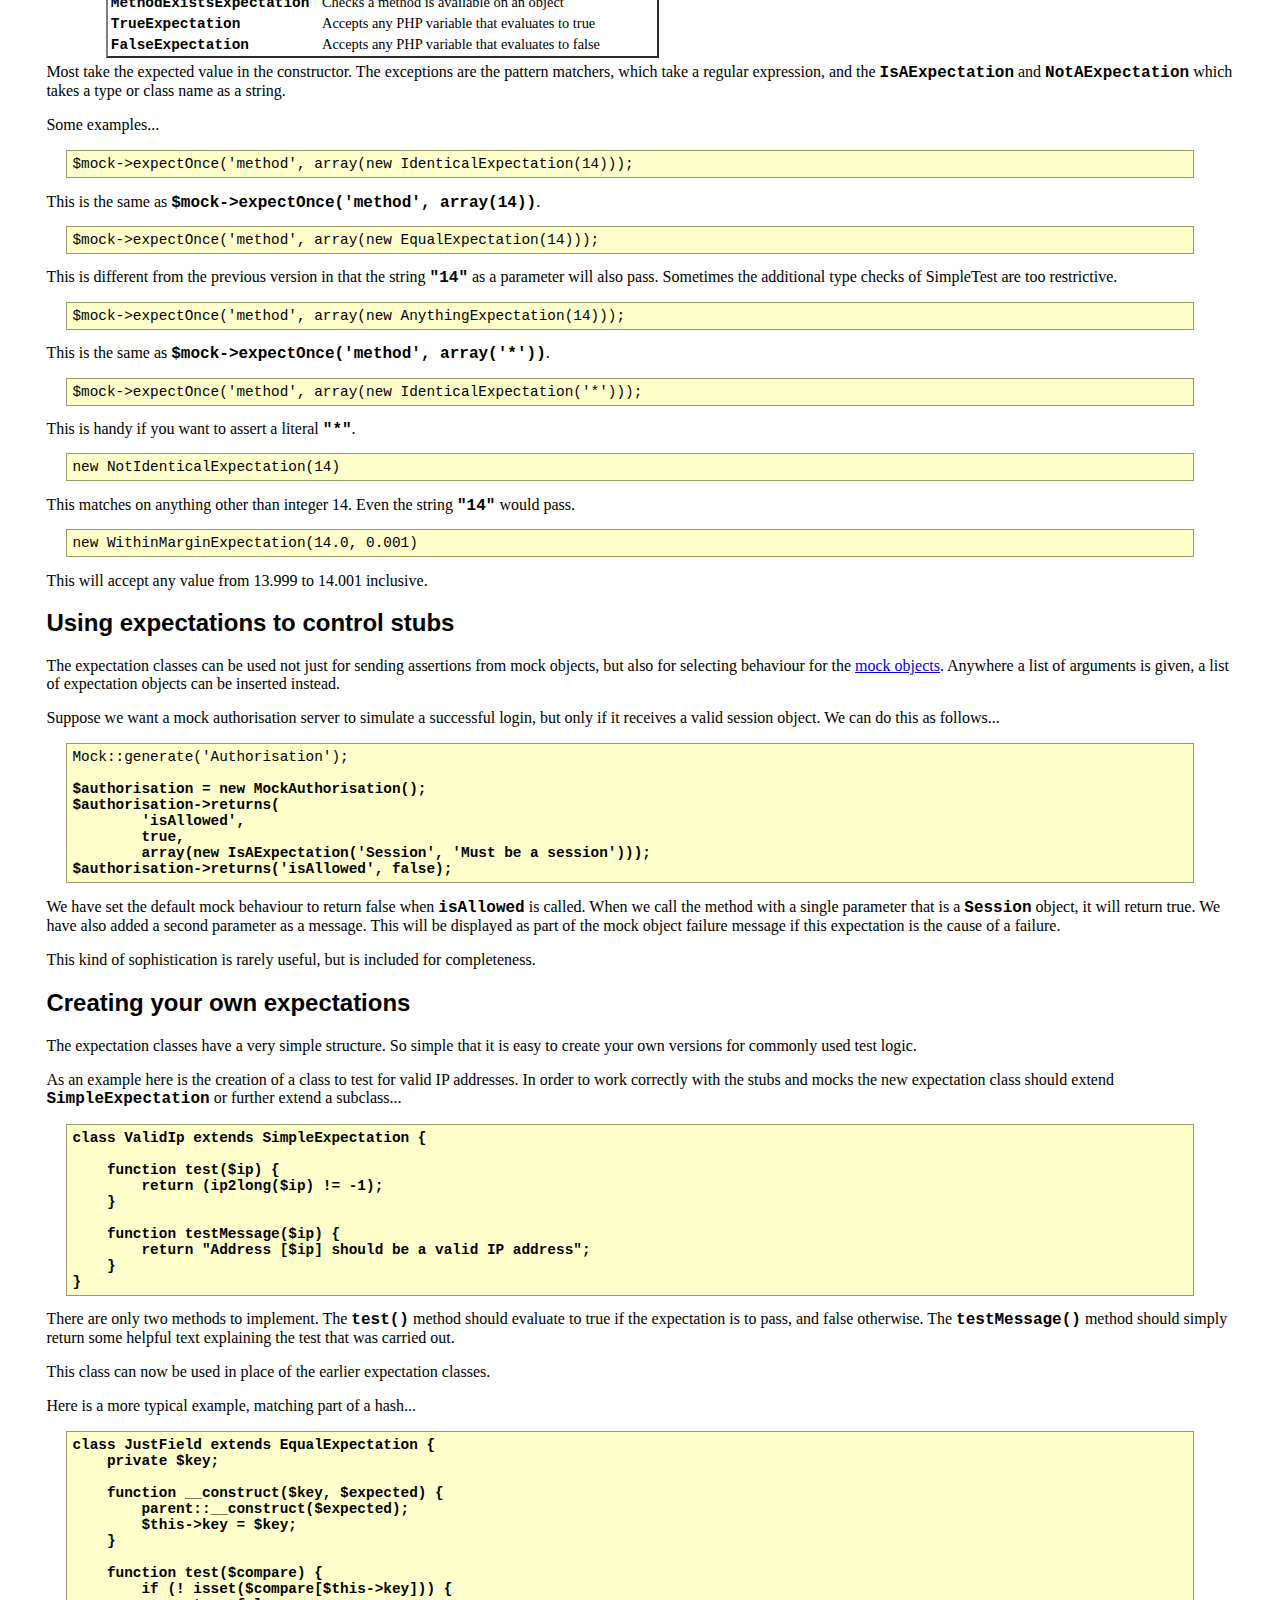
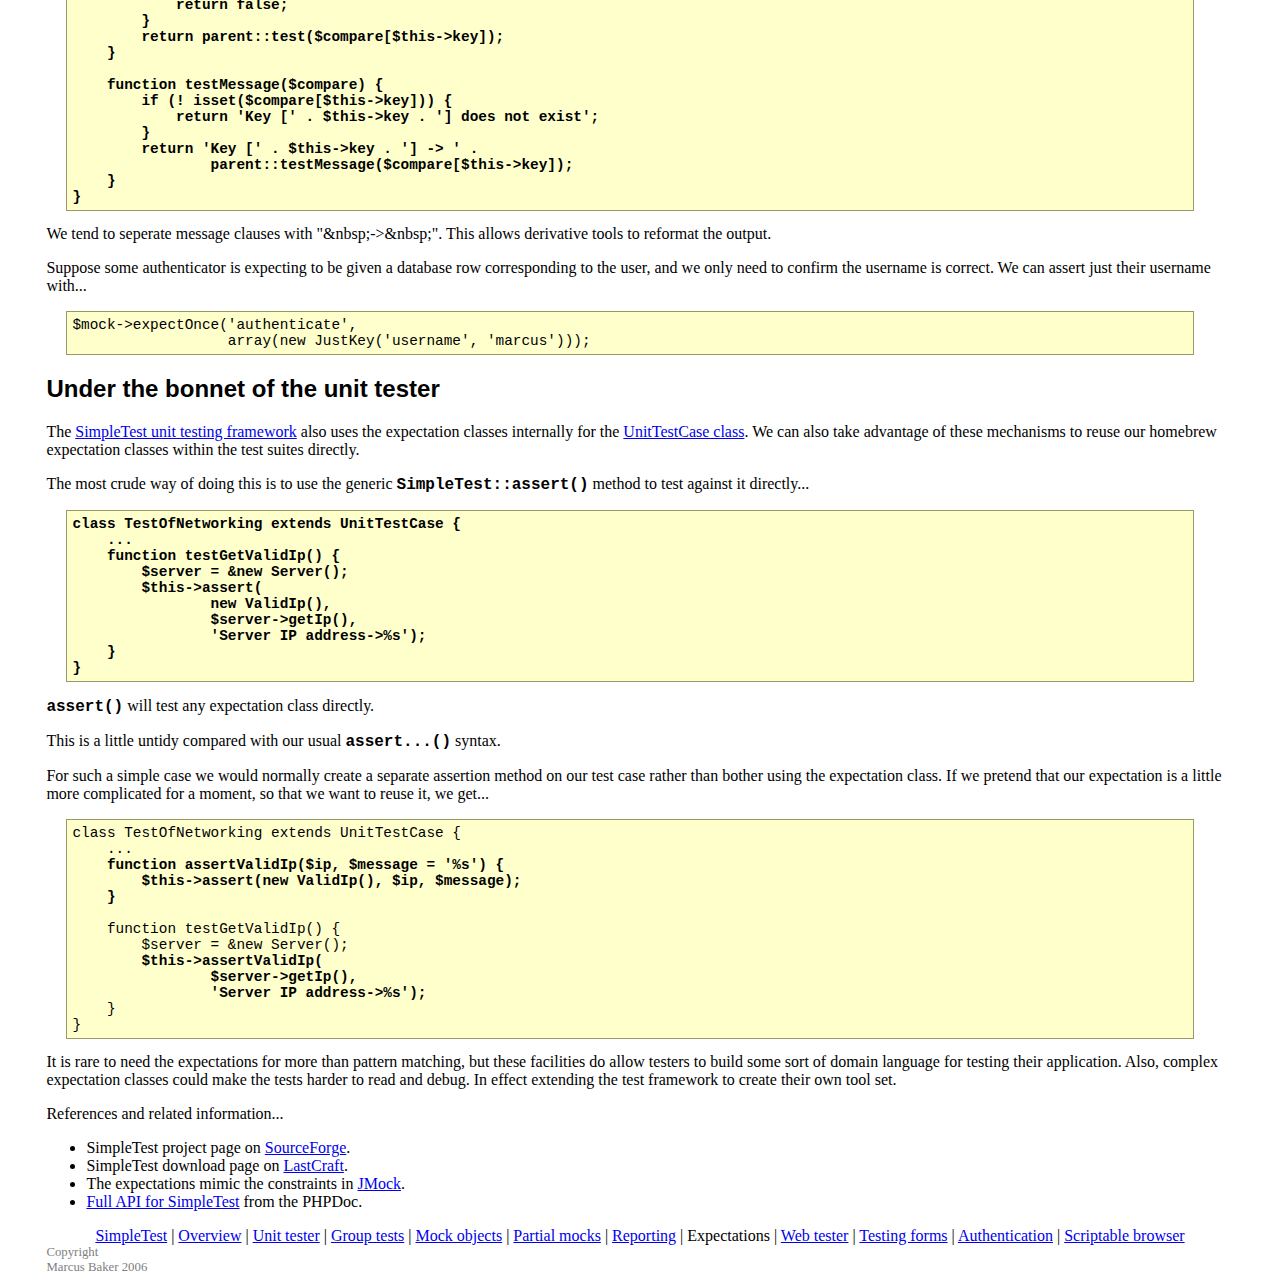
<file: web/pruebas/simpletest/simpletest/docs/en/expectation_documentation.html>
<html>
<head>
<meta http-equiv="Content-Type" content="text/html; charset=UTF-8">
<title>
        Extending the SimpleTest unit tester with additional expectation classes
    </title>
<link rel="stylesheet" type="text/css" href="docs.css" title="Styles">
</head>
<body>
<div class="menu_back"><div class="menu">
<a href="index.html">SimpleTest</a>
                |
                <a href="overview.html">Overview</a>
                |
                <a href="unit_test_documentation.html">Unit tester</a>
                |
                <a href="group_test_documentation.html">Group tests</a>
                |
                <a href="mock_objects_documentation.html">Mock objects</a>
                |
                <a href="partial_mocks_documentation.html">Partial mocks</a>
                |
                <a href="reporter_documentation.html">Reporting</a>
                |
                <span class="chosen">Expectations</span>
                |
                <a href="web_tester_documentation.html">Web tester</a>
                |
                <a href="form_testing_documentation.html">Testing forms</a>
                |
                <a href="authentication_documentation.html">Authentication</a>
                |
                <a href="browser_documentation.html">Scriptable browser</a>
</div></div>
<h1>Expectation documentation</h1>
        This page...
        <ul>
<li>
            Using expectations for
            <a href="#mock">more precise testing with mock objects</a>
        </li>
<li>
            <a href="#behaviour">Changing mock object behaviour</a> with expectations
        </li>
<li>
            <a href="#extending">Extending the expectations</a>
        </li>
<li>
            Underneath SimpleTest <a href="#unit">uses expectation classes</a>
        </li>
</ul>
<div class="content">
        <h2>
<a class="target" name="mock"></a>More control over mock objects</h2>
            <p>
                The default behaviour of the
                <a href="mock_objects_documentation.html">mock objects</a>
                in
                <a href="http://sourceforge.net/projects/simpletest/">SimpleTest</a>
                is either an identical match on the argument or to allow any argument at all.
                For almost all tests this is sufficient.
                Sometimes, though, you want to weaken a test case.
            </p>
            <p>
                One place where a test can be too tightly coupled is with
                text matching.
                Suppose we have a component that outputs a helpful error
                message when something goes wrong.
                You want to test that the correct error was sent, but the actual
                text may be rather long.
                If you test for the text exactly, then every time the exact wording
                of the message changes, you will have to go back and edit the test suite.
            </p>
            <p>
                For example, suppose we have a news service that has failed
                to connect to its remote source.
<pre>
<strong>class NewsService {
    ...
    function publish($writer) {
        if (! $this-&gt;isConnected()) {
            $writer-&gt;write('Cannot connect to news service "' .
                    $this-&gt;_name . '" at this time. ' .
                    'Please try again later.');
        }
        ...
    }
}</strong>
</pre>
                Here it is sending its content to a
                <span class="new_code">Writer</span> class.
                We could test this behaviour with a
                <span class="new_code">MockWriter</span> like so...
<pre>
class TestOfNewsService extends UnitTestCase {
    ...
    function testConnectionFailure() {<strong>
        $writer = new MockWriter();
        $writer-&gt;expectOnce('write', array(
                'Cannot connect to news service ' .
                '"BBC News" at this time. ' .
                'Please try again later.'));
        
        $service = new NewsService('BBC News');
        $service-&gt;publish($writer);</strong>
    }
}
</pre>
                This is a good example of a brittle test.
                If we decide to add additional instructions, such as
                suggesting an alternative news source, we will break
                our tests even though no underlying functionality
                has been altered.
            </p>
            <p>
                To get around this, we would like to do a regular expression
                test rather than an exact match.
                We can actually do this with...
<pre>
class TestOfNewsService extends UnitTestCase {
    ...
    function testConnectionFailure() {
        $writer = new MockWriter();<strong>
        $writer-&gt;expectOnce(
                'write',
                array(new PatternExpectation('/cannot connect/i')));</strong>
        
        $service = new NewsService('BBC News');
        $service-&gt;publish($writer);
    }
}
</pre>
                Instead of passing in the expected parameter to the
                <span class="new_code">MockWriter</span> we pass an
                expectation class called
                <span class="new_code">PatternExpectation</span>.
                The mock object is smart enough to recognise this as special
                and to treat it differently.
                Rather than simply comparing the incoming argument to this
                object, it uses the expectation object itself to
                perform the test.
            </p>
            <p>
                The <span class="new_code">PatternExpectation</span> takes
                the regular expression to match in its constructor.
                Whenever a comparison is made by the <span class="new_code">MockWriter</span>
                against this expectation class, it will do a
                <span class="new_code">preg_match()</span> with this pattern.
                With our test case above, as long as "cannot connect"
                appears in the text of the string, the mock will issue a pass
                to the unit tester.
                The rest of the text does not matter.
            </p>
            <p>
                The possible expectation classes are...
                <table><tbody>
                    <tr>
<td><span class="new_code">AnythingExpectation</span></td>
<td>Will always match</td>
</tr>
                    <tr>
<td><span class="new_code">EqualExpectation</span></td>
<td>An equality, rather than the stronger identity comparison</td>
</tr>
                    <tr>
<td><span class="new_code">NotEqualExpectation</span></td>
<td>An inequality comparison</td>
</tr>
                    <tr>
<td><span class="new_code">IndenticalExpectation</span></td>
<td>The default mock object check which must match exactly</td>
</tr>
                    <tr>
<td><span class="new_code">NotIndenticalExpectation</span></td>
<td>Inverts the mock object logic</td>
</tr>
                    <tr>
<td><span class="new_code">WithinMarginExpectation</span></td>
<td>Compares a value to within a margin</td>
</tr>
                    <tr>
<td><span class="new_code">OutsideMarginExpectation</span></td>
<td>Checks that a value is out side the margin</td>
</tr>
                    <tr>
<td><span class="new_code">PatternExpectation</span></td>
<td>Uses a Perl Regex to match a string</td>
</tr>
                    <tr>
<td><span class="new_code">NoPatternExpectation</span></td>
<td>Passes only if failing a Perl Regex</td>
</tr>
                    <tr>
<td><span class="new_code">IsAExpectation</span></td>
<td>Checks the type or class name only</td>
</tr>
                    <tr>
<td><span class="new_code">NotAExpectation</span></td>
<td>Opposite of the <span class="new_code">IsAExpectation</span>
</td>
</tr>
                    <tr>
<td><span class="new_code">MethodExistsExpectation</span></td>
<td>Checks a method is available on an object</td>
</tr>
                    <tr>
<td><span class="new_code">TrueExpectation</span></td>
<td>Accepts any PHP variable that evaluates to true</td>
</tr>
                    <tr>
<td><span class="new_code">FalseExpectation</span></td>
<td>Accepts any PHP variable that evaluates to false</td>
</tr>
                </tbody></table>
                Most take the expected value in the constructor.
                The exceptions are the pattern matchers, which take a regular expression,
                and the <span class="new_code">IsAExpectation</span> and <span class="new_code">NotAExpectation</span> which takes a type
                or class name as a string.
            </p>
            <p>
                Some examples...
            </p>
            <p>
<pre>
$mock-&gt;expectOnce('method', array(new IdenticalExpectation(14)));
</pre>
                This is the same as <span class="new_code">$mock-&gt;expectOnce('method', array(14))</span>.
<pre>
$mock-&gt;expectOnce('method', array(new EqualExpectation(14)));
</pre>
                This is different from the previous version in that the string
                <span class="new_code">"14"</span> as a parameter will also pass.
                Sometimes the additional type checks of SimpleTest are too restrictive.
<pre>
$mock-&gt;expectOnce('method', array(new AnythingExpectation(14)));
</pre>
                This is the same as <span class="new_code">$mock-&gt;expectOnce('method', array('*'))</span>.
<pre>
$mock-&gt;expectOnce('method', array(new IdenticalExpectation('*')));
</pre>
                This is handy if you want to assert a literal <span class="new_code">"*"</span>.
<pre>
new NotIdenticalExpectation(14)
</pre>
                This matches on anything other than integer 14.
                Even the string <span class="new_code">"14"</span> would pass.
<pre>
new WithinMarginExpectation(14.0, 0.001)
</pre>
                This will accept any value from 13.999 to 14.001 inclusive.
            </p>
        
        <h2>
<a class="target" name="behaviour"></a>Using expectations to control stubs</h2>
            <p>
                The expectation classes can be used not just for sending assertions
                from mock objects, but also for selecting behaviour for the
                <a href="mock_objects_documentation.html">mock objects</a>.
                Anywhere a list of arguments is given, a list of expectation objects
                can be inserted instead.
            </p>
            <p>
                Suppose we want a mock authorisation server to simulate a successful login,
                but only if it receives a valid session object.
                We can do this as follows...
<pre>
Mock::generate('Authorisation');
<strong>
$authorisation = new MockAuthorisation();
$authorisation-&gt;returns(
        'isAllowed',
        true,
        array(new IsAExpectation('Session', 'Must be a session')));
$authorisation-&gt;returns('isAllowed', false);</strong>
</pre>
                We have set the default mock behaviour to return false when
                <span class="new_code">isAllowed</span> is called.
                When we call the method with a single parameter that
                is a <span class="new_code">Session</span> object, it will return true.
                We have also added a second parameter as a message.
                This will be displayed as part of the mock object
                failure message if this expectation is the cause of
                a failure.
            </p>
            <p>
                This kind of sophistication is rarely useful, but is included for
                completeness.
            </p>
        
        <h2>
<a class="target" name="extending"></a>Creating your own expectations</h2>
            <p>
                The expectation classes have a very simple structure.
                So simple that it is easy to create your own versions for
                commonly used test logic.
            </p>
            <p>
                As an example here is the creation of a class to test for
                valid IP addresses.
                In order to work correctly with the stubs and mocks the new
                expectation class should extend
                <span class="new_code">SimpleExpectation</span> or further extend a subclass...
<pre>
<strong>class ValidIp extends SimpleExpectation {
    
    function test($ip) {
        return (ip2long($ip) != -1);
    }
    
    function testMessage($ip) {
        return "Address [$ip] should be a valid IP address";
    }
}</strong>
</pre>
                There are only two methods to implement.
                The <span class="new_code">test()</span> method should
                evaluate to true if the expectation is to pass, and
                false otherwise.
                The <span class="new_code">testMessage()</span> method
                should simply return some helpful text explaining the test
                that was carried out.
            </p>
            <p>
                This class can now be used in place of the earlier expectation
                classes.
            </p>
            <p>
                Here is a more typical example, matching part of a hash...
<pre>
<strong>class JustField extends EqualExpectation {
    private $key;
    
    function __construct($key, $expected) {
        parent::__construct($expected);
        $this-&gt;key = $key;
    }
    
    function test($compare) {
        if (! isset($compare[$this-&gt;key])) {
            return false;
        }
        return parent::test($compare[$this-&gt;key]);
    }
    
    function testMessage($compare) {
        if (! isset($compare[$this-&gt;key])) {
            return 'Key [' . $this-&gt;key . '] does not exist';
        }
        return 'Key [' . $this-&gt;key . '] -&gt; ' .
                parent::testMessage($compare[$this-&gt;key]);
    }
}</strong>
</pre>
                We tend to seperate message clauses with
                "&amp;nbsp;-&gt;&amp;nbsp;".
                This allows derivative tools to reformat the output.
            </p>
            <p>
                Suppose some authenticator is expecting to be given
                a database row corresponding to the user, and we
                only need to confirm the username is correct.
                We can assert just their username with...
<pre>
$mock-&gt;expectOnce('authenticate',
                  array(new JustKey('username', 'marcus')));
</pre>
            </p>
        
        <h2>
<a class="target" name="unit"></a>Under the bonnet of the unit tester</h2>
            <p>
                The <a href="http://sourceforge.net/projects/simpletest/">SimpleTest unit testing framework</a>
                also uses the expectation classes internally for the
                <a href="unit_test_documentation.html">UnitTestCase class</a>.
                We can also take advantage of these mechanisms to reuse our
                homebrew expectation classes within the test suites directly.
            </p>
            <p>
                The most crude way of doing this is to use the generic
                <span class="new_code">SimpleTest::assert()</span> method to
                test against it directly...
<pre>
<strong>class TestOfNetworking extends UnitTestCase {
    ...
    function testGetValidIp() {
        $server = &amp;new Server();
        $this-&gt;assert(
                new ValidIp(),
                $server-&gt;getIp(),
                'Server IP address-&gt;%s');
    }
}</strong>
</pre>
                <span class="new_code">assert()</span> will test any expectation class directly.
            </p>
            <p>
                This is a little untidy compared with our usual
                <span class="new_code">assert...()</span> syntax.
            </p>
            <p>
                For such a simple case we would normally create a
                separate assertion method on our test case rather
                than bother using the expectation class.
                If we pretend that our expectation is a little more
                complicated for a moment, so that we want to reuse it,
                we get...
<pre>
class TestOfNetworking extends UnitTestCase {
    ...<strong>
    function assertValidIp($ip, $message = '%s') {
        $this-&gt;assert(new ValidIp(), $ip, $message);
    }</strong>
    
    function testGetValidIp() {
        $server = &amp;new Server();<strong>
        $this-&gt;assertValidIp(
                $server-&gt;getIp(),
                'Server IP address-&gt;%s');</strong>
    }
}
</pre>
                It is rare to need the expectations for more than pattern
                matching, but these facilities do allow testers to build
                some sort of domain language for testing their application.
                Also, complex expectation classes could make the tests
                harder to read and debug.
                In effect extending the test framework to create their own tool set.
            </p>
        
    </div>
        References and related information...
        <ul>
<li>
            SimpleTest project page on <a href="http://sourceforge.net/projects/simpletest/">SourceForge</a>.
        </li>
<li>
            SimpleTest download page on <a href="http://www.lastcraft.com/simple_test.php">LastCraft</a>.
        </li>
<li>
            The expectations mimic the constraints in <a href="http://www.jmock.org/">JMock</a>.
        </li>
<li>
            <a href="http://simpletest.org/api/">Full API for SimpleTest</a>
            from the PHPDoc.
        </li>
</ul>
<div class="menu_back"><div class="menu">
<a href="index.html">SimpleTest</a>
                |
                <a href="overview.html">Overview</a>
                |
                <a href="unit_test_documentation.html">Unit tester</a>
                |
                <a href="group_test_documentation.html">Group tests</a>
                |
                <a href="mock_objects_documentation.html">Mock objects</a>
                |
                <a href="partial_mocks_documentation.html">Partial mocks</a>
                |
                <a href="reporter_documentation.html">Reporting</a>
                |
                <span class="chosen">Expectations</span>
                |
                <a href="web_tester_documentation.html">Web tester</a>
                |
                <a href="form_testing_documentation.html">Testing forms</a>
                |
                <a href="authentication_documentation.html">Authentication</a>
                |
                <a href="browser_documentation.html">Scriptable browser</a>
</div></div>
<div class="copyright">
            Copyright<br>Marcus Baker 2006
        </div>
</body>
</html>
</file>
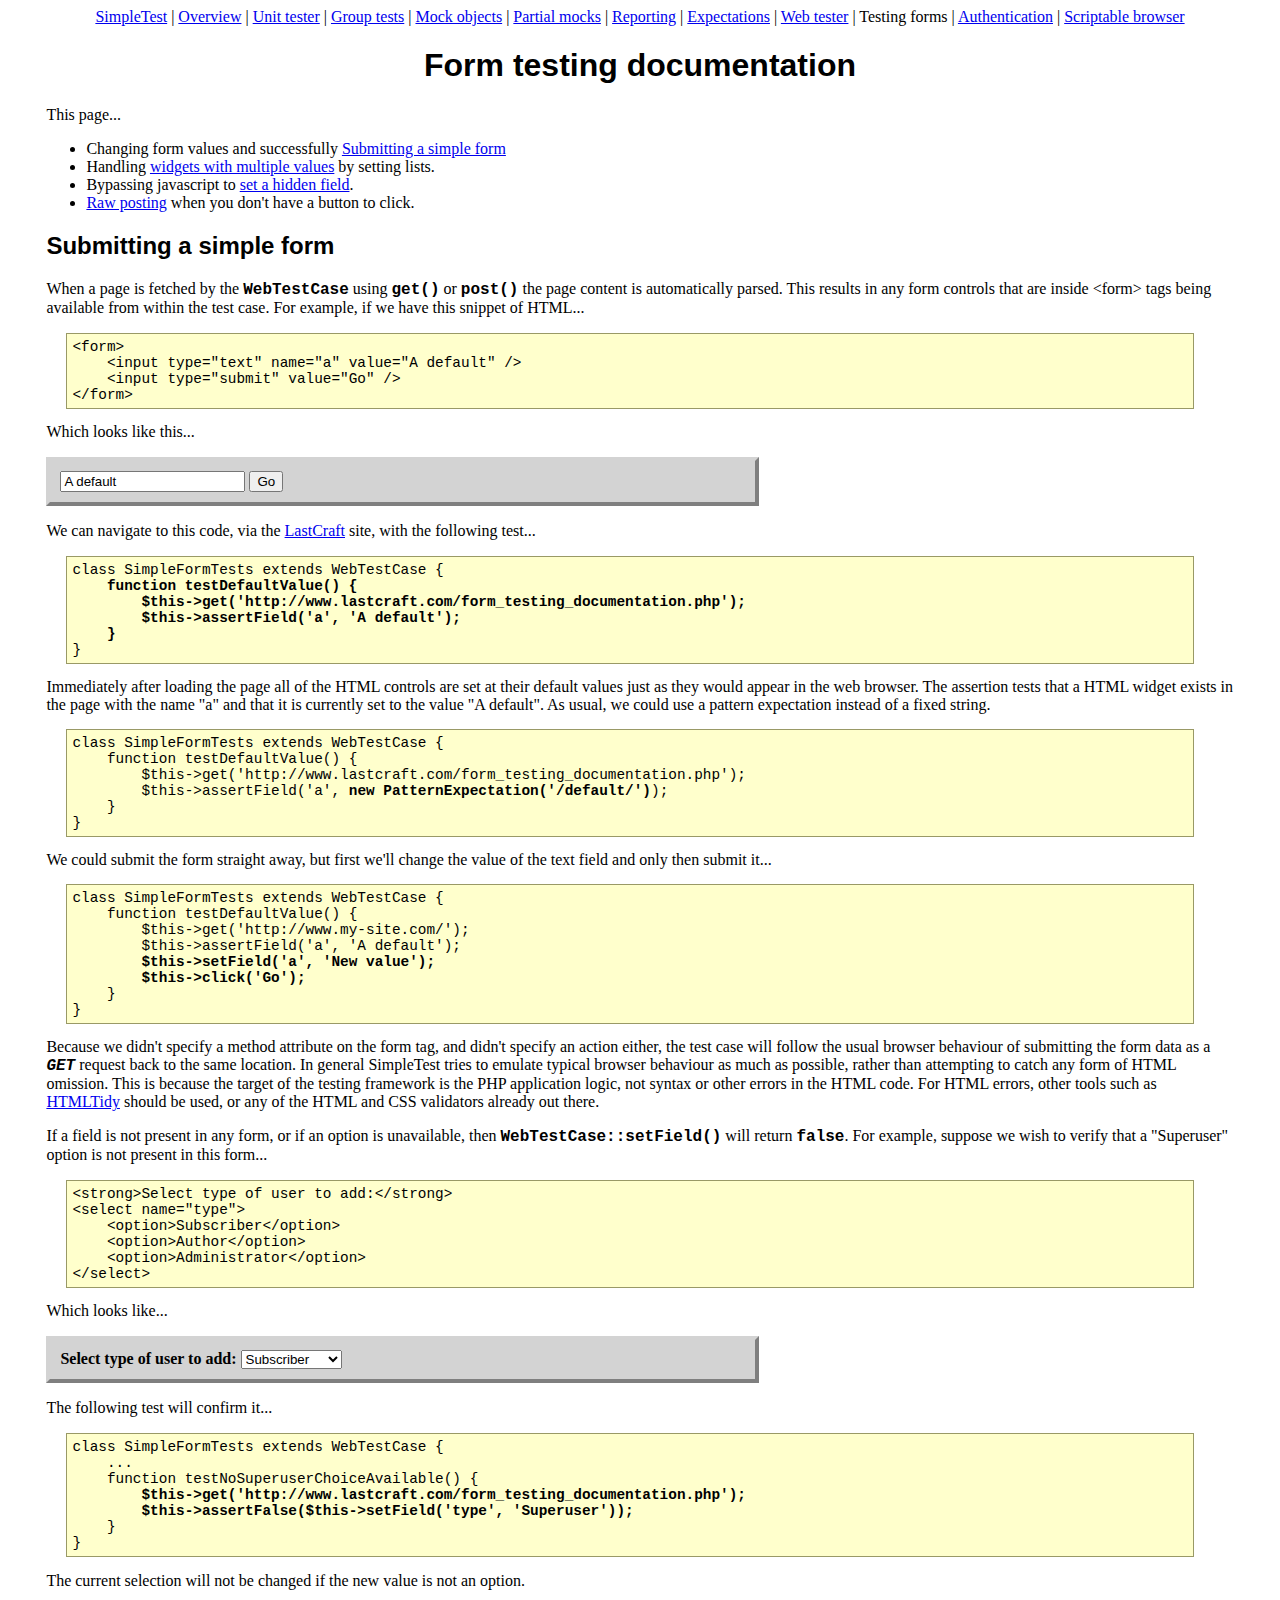
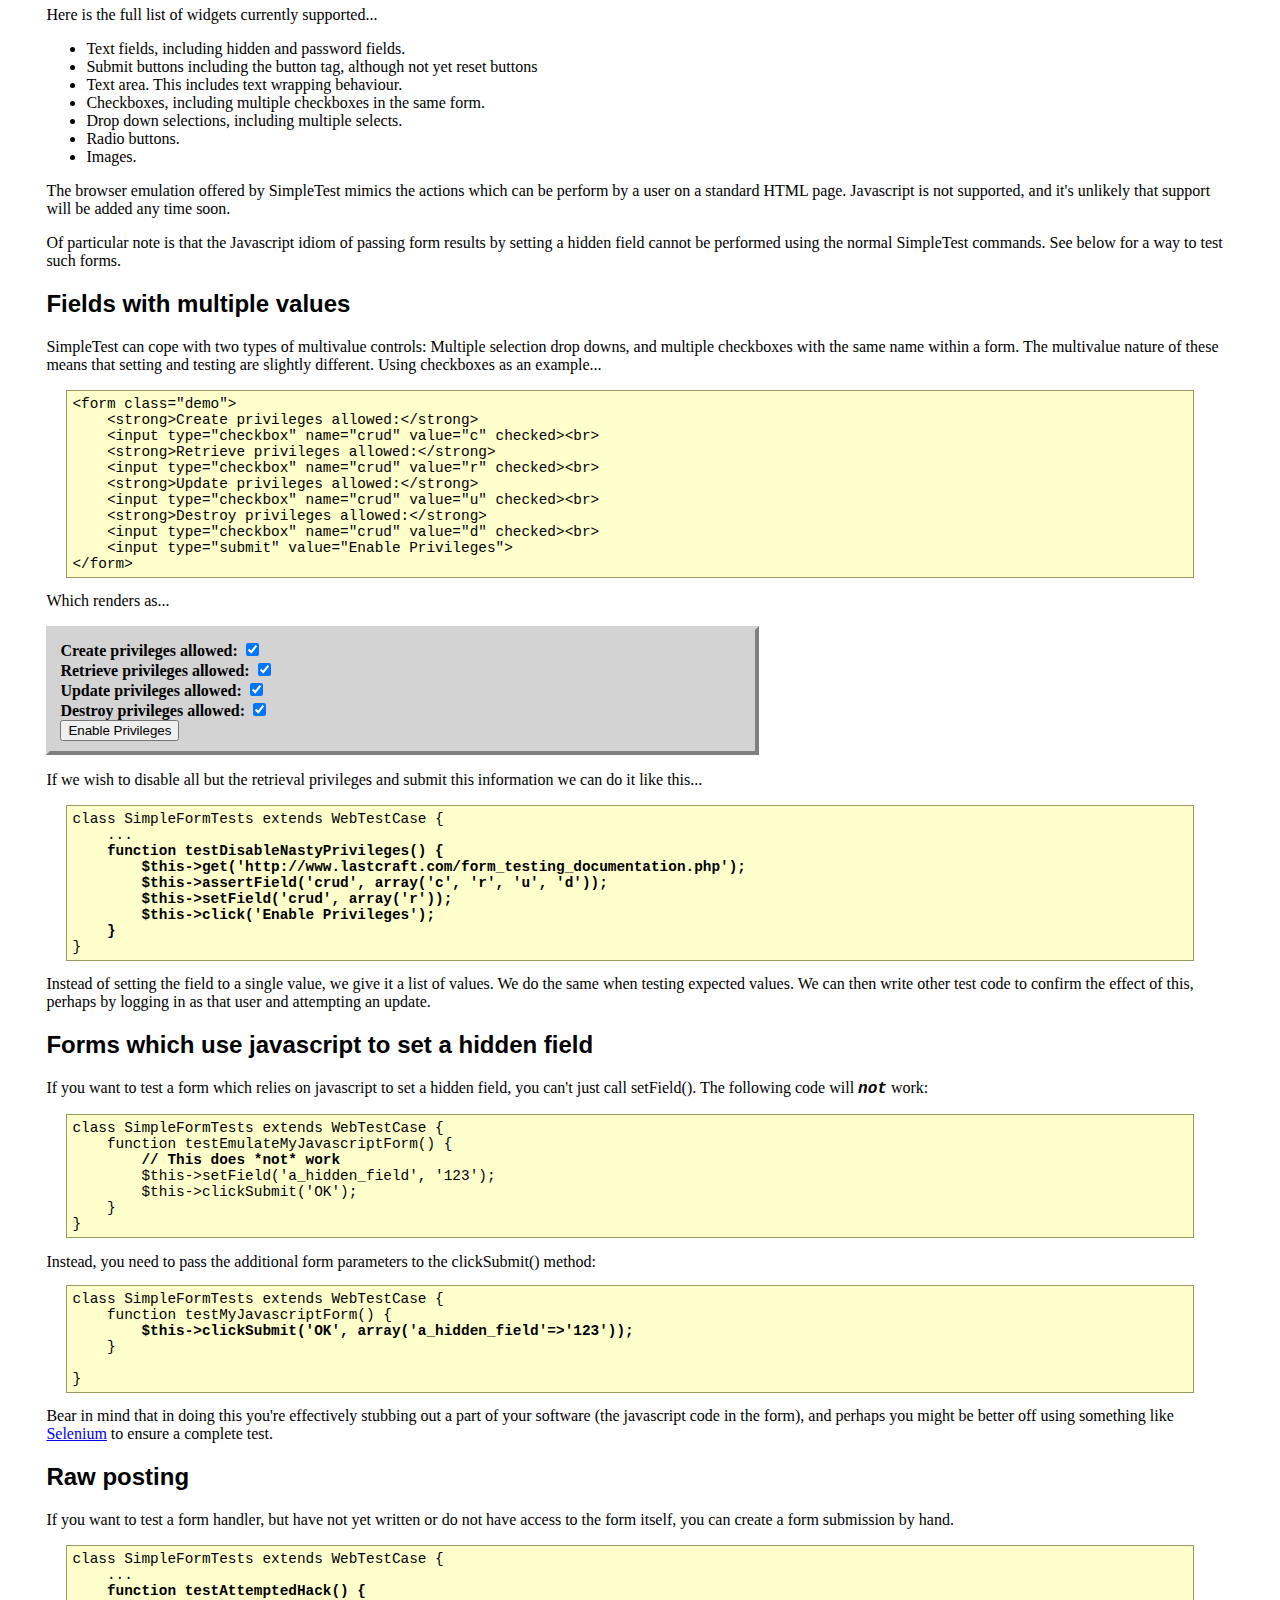
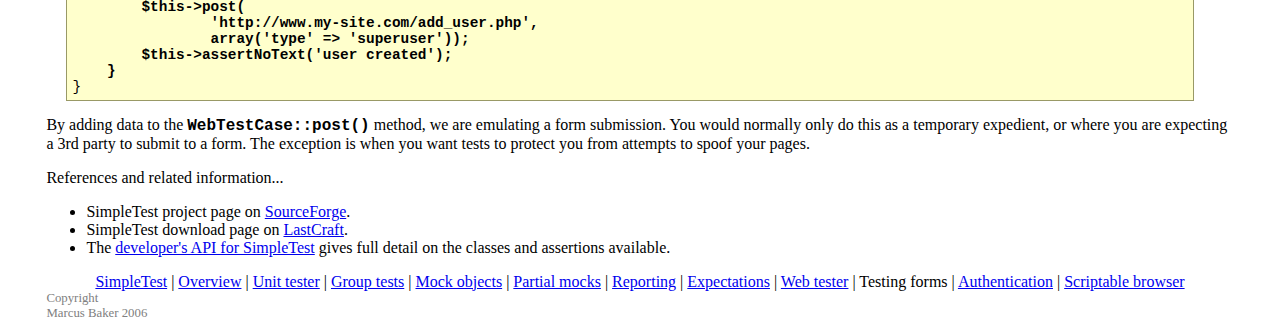
<file: web/pruebas/simpletest/simpletest/docs/en/form_testing_documentation.html>
<html>
<head>
<meta http-equiv="Content-Type" content="text/html; charset=UTF-8">
<title>SimpleTest documentation for testing HTML forms</title>
<link rel="stylesheet" type="text/css" href="docs.css" title="Styles">
</head>
<body>
<div class="menu_back"><div class="menu">
<a href="index.html">SimpleTest</a>
                |
                <a href="overview.html">Overview</a>
                |
                <a href="unit_test_documentation.html">Unit tester</a>
                |
                <a href="group_test_documentation.html">Group tests</a>
                |
                <a href="mock_objects_documentation.html">Mock objects</a>
                |
                <a href="partial_mocks_documentation.html">Partial mocks</a>
                |
                <a href="reporter_documentation.html">Reporting</a>
                |
                <a href="expectation_documentation.html">Expectations</a>
                |
                <a href="web_tester_documentation.html">Web tester</a>
                |
                <span class="chosen">Testing forms</span>
                |
                <a href="authentication_documentation.html">Authentication</a>
                |
                <a href="browser_documentation.html">Scriptable browser</a>
</div></div>
<h1>Form testing documentation</h1>
        This page...
        <ul>
<li>
            Changing form values and successfully
            <a href="#submit">Submitting a simple form</a>
        </li>
<li>
            Handling <a href="#multiple">widgets with multiple values</a>
            by setting lists.
        </li>
<li>
            Bypassing javascript to <a href="#hidden-field">set a hidden field</a>.
        </li>
<li>
            <a href="#raw">Raw posting</a> when you don't have a button
            to click.
        </li>
</ul>
<div class="content">
        <h2>
<a class="target" name="submit"></a>Submitting a simple form</h2>
            <p>
                When a page is fetched by the <span class="new_code">WebTestCase</span>
                using <span class="new_code">get()</span> or
                <span class="new_code">post()</span> the page content is
                automatically parsed.
                This results in any form controls that are inside &lt;form&gt; tags
                being available from within the test case.
                For example, if we have this snippet of HTML...
<pre>
&lt;form&gt;
    &lt;input type="text" name="a" value="A default" /&gt;
    &lt;input type="submit" value="Go" /&gt;
&lt;/form&gt;
</pre>
                Which looks like this...
            </p>
            <p>
                <form class="demo">
                    <input type="text" name="a" value="A default">
                    <input type="submit" value="Go">
                </form>
            </p>
            <p>
                We can navigate to this code, via the
                <a href="http://www.lastcraft.com/form_testing_documentation.php">LastCraft</a>
                site, with the following test...
<pre>
class SimpleFormTests extends WebTestCase {<strong>
    function testDefaultValue() {
        $this-&gt;get('http://www.lastcraft.com/form_testing_documentation.php');
        $this-&gt;assertField('a', 'A default');
    }</strong>
}
</pre>
                Immediately after loading the page all of the HTML controls are set at
                their default values just as they would appear in the web browser.
                The assertion tests that a HTML widget exists in the page with the
                name "a" and that it is currently set to the value
                "A default".
                As usual, we could use a pattern expectation instead of a fixed
                string.
<pre>
class SimpleFormTests extends WebTestCase {
    function testDefaultValue() {
        $this-&gt;get('http://www.lastcraft.com/form_testing_documentation.php');
        $this-&gt;assertField('a', <strong>new PatternExpectation('/default/')</strong>);
    }
}
</pre>
                We could submit the form straight away, but first we'll change
                the value of the text field and only then submit it...
<pre>
class SimpleFormTests extends WebTestCase {
    function testDefaultValue() {
        $this-&gt;get('http://www.my-site.com/');
        $this-&gt;assertField('a', 'A default');<strong>
        $this-&gt;setField('a', 'New value');
        $this-&gt;click('Go');</strong>
    }
}
</pre>
                Because we didn't specify a method attribute on the form tag, and
                didn't specify an action either, the test case will follow
                the usual browser behaviour of submitting the form data as a <em>GET</em>
                request back to the same location.
                In general SimpleTest tries to emulate typical browser behaviour as much as possible,
                rather than attempting to catch any form of HTML omission.
                This is because the target of the testing framework is the PHP application
                logic, not syntax or other errors in the HTML code.
                For HTML errors, other tools such as
                <a href="http://www.w3.org/People/Raggett/tidy/">HTMLTidy</a> should be used,
                or any of the HTML and CSS validators already out there.
            </p>
            <p>
                If a field is not present in any form, or if an option is unavailable,
                then <span class="new_code">WebTestCase::setField()</span> will return
                <span class="new_code">false</span>.
                For example, suppose we wish to verify that a "Superuser"
                option is not present in this form...
<pre>
&lt;strong&gt;Select type of user to add:&lt;/strong&gt;
&lt;select name="type"&gt;
    &lt;option&gt;Subscriber&lt;/option&gt;
    &lt;option&gt;Author&lt;/option&gt;
    &lt;option&gt;Administrator&lt;/option&gt;
&lt;/select&gt;
</pre>
                Which looks like...
            </p>
            <p>
                <form class="demo">
                    <strong>Select type of user to add:</strong>
                    <select name="type">
                        <option>Subscriber</option>
                        <option>Author</option>
                        <option>Administrator</option>
                    </select>
                </form>
            </p>
            <p>
                The following test will confirm it...
<pre>
class SimpleFormTests extends WebTestCase {
    ...
    function testNoSuperuserChoiceAvailable() {<strong>
        $this-&gt;get('http://www.lastcraft.com/form_testing_documentation.php');
        $this-&gt;assertFalse($this-&gt;setField('type', 'Superuser'));</strong>
    }
}
</pre>
                The current selection will not be changed if the new value is not an option.
            </p>
            <p>
                Here is the full list of widgets currently supported...
                <ul>
                    <li>Text fields, including hidden and password fields.</li>
                    <li>Submit buttons including the button tag, although not yet reset buttons</li>
                    <li>Text area. This includes text wrapping behaviour.</li>
                    <li>Checkboxes, including multiple checkboxes in the same form.</li>
                    <li>Drop down selections, including multiple selects.</li>
                    <li>Radio buttons.</li>
                    <li>Images.</li>
                </ul>
            </p>
            <p>
                The browser emulation offered by SimpleTest mimics
                the actions which can be perform by a user on a
                standard HTML page. Javascript is not supported, and
                it's unlikely that support will be added any time
                soon.
            </p>
            <p>
                Of particular note is that the Javascript idiom of
                passing form results by setting a hidden field cannot
                be performed using the normal SimpleTest
                commands. See below for a way to test such forms.
            </p>
        
        <h2>
<a class="target" name="multiple"></a>Fields with multiple values</h2>
            <p>
                SimpleTest can cope with two types of multivalue controls: Multiple
                selection drop downs, and multiple checkboxes with the same name
                within a form.
                The multivalue nature of these means that setting and testing
                are slightly different.
                Using checkboxes as an example...
<pre>
&lt;form class="demo"&gt;
    &lt;strong&gt;Create privileges allowed:&lt;/strong&gt;
    &lt;input type="checkbox" name="crud" value="c" checked&gt;&lt;br&gt;
    &lt;strong&gt;Retrieve privileges allowed:&lt;/strong&gt;
    &lt;input type="checkbox" name="crud" value="r" checked&gt;&lt;br&gt;
    &lt;strong&gt;Update privileges allowed:&lt;/strong&gt;
    &lt;input type="checkbox" name="crud" value="u" checked&gt;&lt;br&gt;
    &lt;strong&gt;Destroy privileges allowed:&lt;/strong&gt;
    &lt;input type="checkbox" name="crud" value="d" checked&gt;&lt;br&gt;
    &lt;input type="submit" value="Enable Privileges"&gt;
&lt;/form&gt;
</pre>
                Which renders as...
            </p>
            <p>
                <form class="demo">
                    <strong>Create privileges allowed:</strong>
                    <input type="checkbox" name="crud" value="c" checked><br>
                    <strong>Retrieve privileges allowed:</strong>
                    <input type="checkbox" name="crud" value="r" checked><br>
                    <strong>Update privileges allowed:</strong>
                    <input type="checkbox" name="crud" value="u" checked><br>
                    <strong>Destroy privileges allowed:</strong>
                    <input type="checkbox" name="crud" value="d" checked><br>
                    <input type="submit" value="Enable Privileges">
                </form>
            </p>
            <p>
                If we wish to disable all but the retrieval privileges and
                submit this information we can do it like this...
<pre>
class SimpleFormTests extends WebTestCase {
    ...<strong>
    function testDisableNastyPrivileges() {
        $this-&gt;get('http://www.lastcraft.com/form_testing_documentation.php');
        $this-&gt;assertField('crud', array('c', 'r', 'u', 'd'));
        $this-&gt;setField('crud', array('r'));
        $this-&gt;click('Enable Privileges');
    }</strong>
}
</pre>
                Instead of setting the field to a single value, we give it a list
                of values.
                We do the same when testing expected values.
                We can then write other test code to confirm the effect of this, perhaps
                by logging in as that user and attempting an update.
            </p>
        
        <h2>
<a class="target" name="hidden-field"></a>Forms which use javascript to set a hidden field</h2>
            <p>
                If you want to test a form which relies on javascript to set a hidden
                field, you can't just call setField().
                The following code will <em>not</em> work:
<pre>
class SimpleFormTests extends WebTestCase {
    function testEmulateMyJavascriptForm() {
        <strong>// This does *not* work</strong>
        $this-&gt;setField('a_hidden_field', '123');
        $this-&gt;clickSubmit('OK');
    }
}
</pre>
                Instead, you need to pass the additional form parameters to the
                clickSubmit() method:
<pre>
class SimpleFormTests extends WebTestCase {
    function testMyJavascriptForm() {
        <strong>$this-&gt;clickSubmit('OK', array('a_hidden_field'=&gt;'123'));</strong>
    }

}
</pre>
                Bear in mind that in doing this you're effectively stubbing out a
                part of your software (the javascript code in the form), and
                perhaps you might be better off using something like 
                <a href="http://selenium.openqa.org/">Selenium</a> to ensure a complete
                test.
            </p>
        
        <h2>
<a class="target" name="raw"></a>Raw posting</h2>
            <p>
                If you want to test a form handler, but have not yet written
                or do not have access to the form itself, you can create a
                form submission by hand.
<pre>
class SimpleFormTests extends WebTestCase {
    ...<strong>    
    function testAttemptedHack() {
        $this-&gt;post(
                'http://www.my-site.com/add_user.php',
                array('type' =&gt; 'superuser'));
        $this-&gt;assertNoText('user created');
    }</strong>
}
</pre>
                By adding data to the <span class="new_code">WebTestCase::post()</span>
                method, we are emulating a form submission.
                You would normally only do this as a temporary expedient, or where
                you are expecting a 3rd party to submit to a form.
                The exception is when you want tests to protect you from
                attempts to spoof your pages.
            </p>
        
    </div>
        References and related information...
        <ul>
<li>
            SimpleTest project page on <a href="http://sourceforge.net/projects/simpletest/">SourceForge</a>.
        </li>
<li>
            SimpleTest download page on <a href="http://www.lastcraft.com/simple_test.php">LastCraft</a>.
        </li>
<li>
            The <a href="http://simpletest.org/api/">developer's API for SimpleTest</a>
            gives full detail on the classes and assertions available.
        </li>
</ul>
<div class="menu_back"><div class="menu">
<a href="index.html">SimpleTest</a>
                |
                <a href="overview.html">Overview</a>
                |
                <a href="unit_test_documentation.html">Unit tester</a>
                |
                <a href="group_test_documentation.html">Group tests</a>
                |
                <a href="mock_objects_documentation.html">Mock objects</a>
                |
                <a href="partial_mocks_documentation.html">Partial mocks</a>
                |
                <a href="reporter_documentation.html">Reporting</a>
                |
                <a href="expectation_documentation.html">Expectations</a>
                |
                <a href="web_tester_documentation.html">Web tester</a>
                |
                <span class="chosen">Testing forms</span>
                |
                <a href="authentication_documentation.html">Authentication</a>
                |
                <a href="browser_documentation.html">Scriptable browser</a>
</div></div>
<div class="copyright">
            Copyright<br>Marcus Baker 2006
        </div>
</body>
</html>
</file>
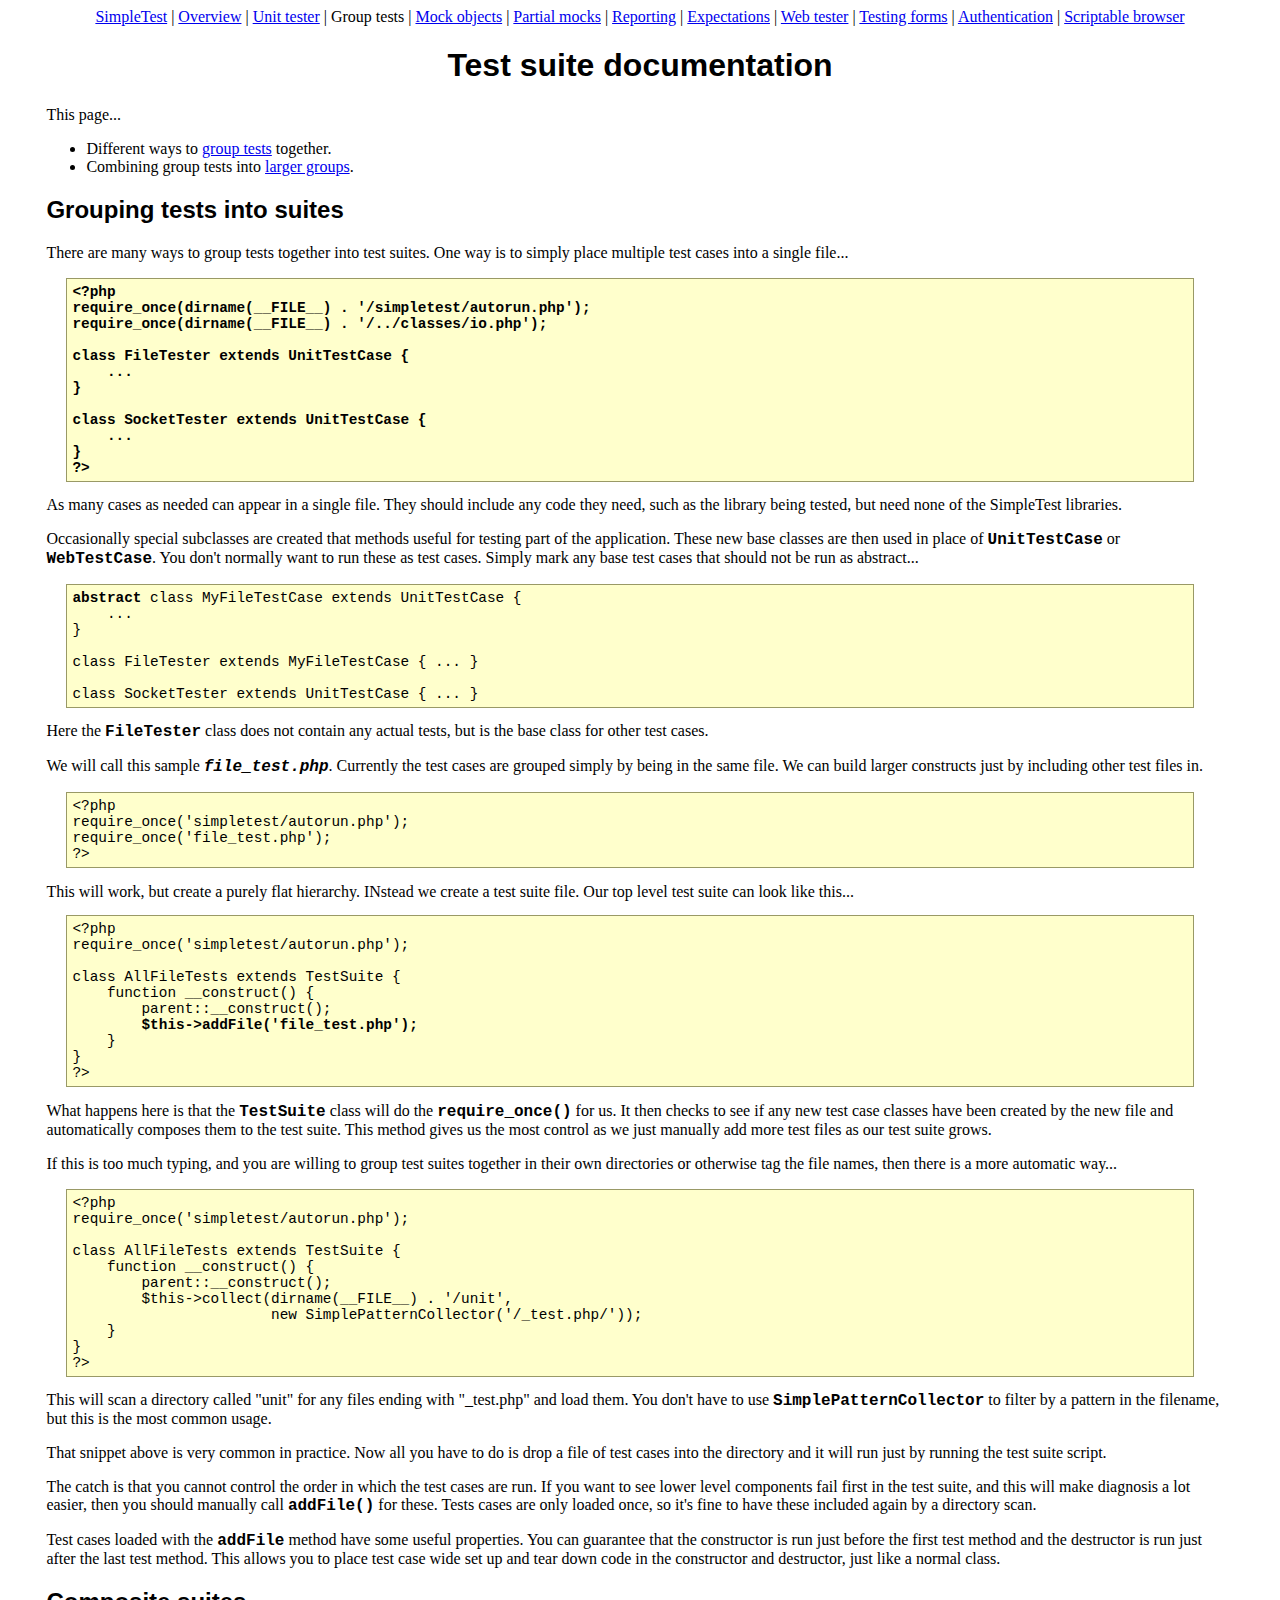
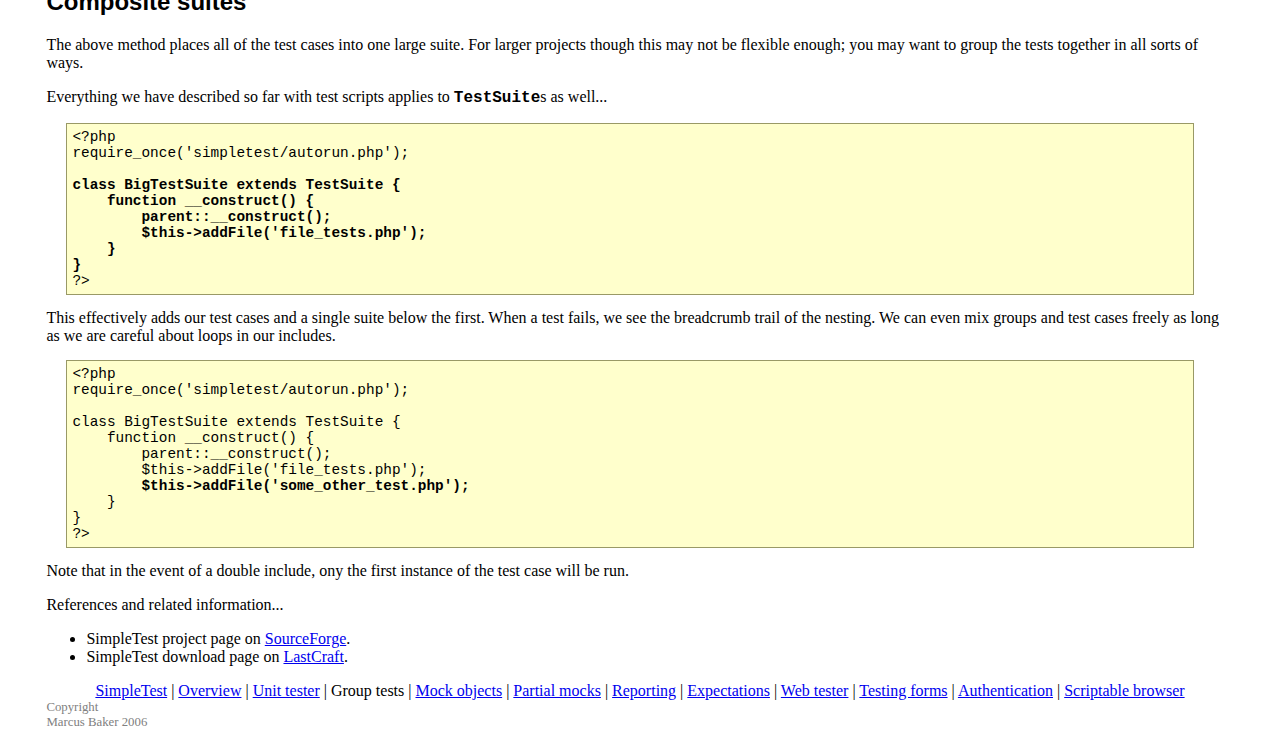
<file: web/pruebas/simpletest/simpletest/docs/en/group_test_documentation.html>
<html>
<head>
<meta http-equiv="Content-Type" content="text/html; charset=UTF-8">
<title>SimpleTest for PHP test suites</title>
<link rel="stylesheet" type="text/css" href="docs.css" title="Styles">
</head>
<body>
<div class="menu_back"><div class="menu">
<a href="index.html">SimpleTest</a>
                |
                <a href="overview.html">Overview</a>
                |
                <a href="unit_test_documentation.html">Unit tester</a>
                |
                <span class="chosen">Group tests</span>
                |
                <a href="mock_objects_documentation.html">Mock objects</a>
                |
                <a href="partial_mocks_documentation.html">Partial mocks</a>
                |
                <a href="reporter_documentation.html">Reporting</a>
                |
                <a href="expectation_documentation.html">Expectations</a>
                |
                <a href="web_tester_documentation.html">Web tester</a>
                |
                <a href="form_testing_documentation.html">Testing forms</a>
                |
                <a href="authentication_documentation.html">Authentication</a>
                |
                <a href="browser_documentation.html">Scriptable browser</a>
</div></div>
<h1>Test suite documentation</h1>
        This page...
        <ul>
<li>
            Different ways to <a href="#group">group tests</a> together.
        </li>
<li>
            Combining group tests into <a href="#higher">larger groups</a>.
        </li>
</ul>
<div class="content">
        <h2>
<a class="target" name="group"></a>Grouping tests into suites</h2>
            <p>
                There are many ways to group tests together into test suites.
                One way is to simply place multiple test cases into a single file...
<pre>
<strong>&lt;?php
require_once(dirname(__FILE__) . '/simpletest/autorun.php');
require_once(dirname(__FILE__) . '/../classes/io.php');

class FileTester extends UnitTestCase {
    ...
}

class SocketTester extends UnitTestCase {
    ...
}
?&gt;</strong>
</pre>
                As many cases as needed can appear in a single file.
                They should include any code they need, such as the library
                being tested, but need none of the SimpleTest libraries.
            </p>
            <p>
                Occasionally special subclasses are created that methods useful
                for testing part of the application.
                These new base classes are then used in place of <span class="new_code">UnitTestCase</span>
                or <span class="new_code">WebTestCase</span>.
                You don't normally want to run these as test cases.
                Simply mark any base test cases that should not be run as abstract...
<pre>
<strong>abstract</strong> class MyFileTestCase extends UnitTestCase {
    ...
}

class FileTester extends MyFileTestCase { ... }

class SocketTester extends UnitTestCase { ... }
</pre>
                Here the <span class="new_code">FileTester</span> class does
                not contain any actual tests, but is the base class for other
                test cases.
            </p>
            <p>
                We will call this sample <em>file_test.php</em>.
                Currently the test cases are grouped simply by being in the same file.
                We can build larger constructs just by including other test files in.
<pre>
&lt;?php
require_once('simpletest/autorun.php');
require_once('file_test.php');
?&gt;
</pre>
                This will work, but create a purely flat hierarchy.
                INstead we create a test suite file.
                Our top level test suite can look like this...
<pre>
&lt;?php
require_once('simpletest/autorun.php');

class AllFileTests extends TestSuite {
    function __construct() {
        parent::__construct();
        <strong>$this-&gt;addFile('file_test.php');</strong>
    }
}
?&gt;
</pre>
                What happens here is that the <span class="new_code">TestSuite</span>
                class will do the <span class="new_code">require_once()</span>
                for us.
                It then checks to see if any new test case classes
                have been created by the new file and automatically composes
                them to the test suite.
                This method gives us the most control as we just manually add
                more test files as our test suite grows.
            </p>
            <p>
                If this is too much typing, and you are willing to group
                test suites together in their own directories or otherwise
                tag the file names, then there is a more automatic way...
<pre>
&lt;?php
require_once('simpletest/autorun.php');

class AllFileTests extends TestSuite {
    function __construct() {
        parent::__construct();
        $this-&gt;collect(dirname(__FILE__) . '/unit',
                       new SimplePatternCollector('/_test.php/'));
    }
}
?&gt;
</pre>
                This will scan a directory called "unit" for any files
                ending with "_test.php" and load them.
                You don't have to use <span class="new_code">SimplePatternCollector</span> to
                filter by a pattern in the filename, but this is the most common
                usage.
            </p>
            <p>
                That snippet above is very common in practice.
                Now all you have to do is drop a file of test cases into the
                directory and it will run just by running the test suite script.
            </p>
            <p>
                The catch is that you cannot control the order in which the test
                cases are run.
                If you want to see lower level components fail first in the test suite,
                and this will make diagnosis a lot easier, then you should manually
                call <span class="new_code">addFile()</span> for these.
                Tests cases are only loaded once, so it's fine to have these included
                again by a directory scan.
            </p>
            <p>
                Test cases loaded with the <span class="new_code">addFile</span> method have some
                useful properties.
                You can guarantee that the constructor is run
                just before the first test method and the destructor
                is run just after the last test method.
                This allows you to place test case wide set up and tear down
                code in the constructor and destructor, just like a normal
                class.
            </p>
        
        <h2>
<a class="target" name="higher"></a>Composite suites</h2>
            <p>
                The above method places all of the test cases into one large suite.
                For larger projects though this may not be flexible enough; you
                may want to group the tests together in all sorts of ways.
            </p>
            <p>
                Everything we have described so far with test scripts applies to
                <span class="new_code">TestSuite</span>s as well...
<pre>
&lt;?php
require_once('simpletest/autorun.php');
<strong>
class BigTestSuite extends TestSuite {
    function __construct() {
        parent::__construct();
        $this-&gt;addFile('file_tests.php');
    }
}</strong>
?&gt;
</pre>
                This effectively adds our test cases and a single suite below
                the first.
                When a test fails, we see the breadcrumb trail of the nesting.
                We can even mix groups and test cases freely as long as
                we are careful about loops in our includes.
<pre>
&lt;?php
require_once('simpletest/autorun.php');

class BigTestSuite extends TestSuite {
    function __construct() {
        parent::__construct();
        $this-&gt;addFile('file_tests.php');
        <strong>$this-&gt;addFile('some_other_test.php');</strong>
    }
}
?&gt;
</pre>
                Note that in the event of a double include, ony the first instance
                of the test case will be run.
            </p>
        
    </div>
        References and related information...
        <ul>
<li>
            SimpleTest project page on <a href="http://sourceforge.net/projects/simpletest/">SourceForge</a>.
        </li>
<li>
            SimpleTest download page on <a href="http://www.lastcraft.com/simple_test.php">LastCraft</a>.
        </li>
</ul>
<div class="menu_back"><div class="menu">
<a href="index.html">SimpleTest</a>
                |
                <a href="overview.html">Overview</a>
                |
                <a href="unit_test_documentation.html">Unit tester</a>
                |
                <span class="chosen">Group tests</span>
                |
                <a href="mock_objects_documentation.html">Mock objects</a>
                |
                <a href="partial_mocks_documentation.html">Partial mocks</a>
                |
                <a href="reporter_documentation.html">Reporting</a>
                |
                <a href="expectation_documentation.html">Expectations</a>
                |
                <a href="web_tester_documentation.html">Web tester</a>
                |
                <a href="form_testing_documentation.html">Testing forms</a>
                |
                <a href="authentication_documentation.html">Authentication</a>
                |
                <a href="browser_documentation.html">Scriptable browser</a>
</div></div>
<div class="copyright">
            Copyright<br>Marcus Baker 2006
        </div>
</body>
</html>
</file>
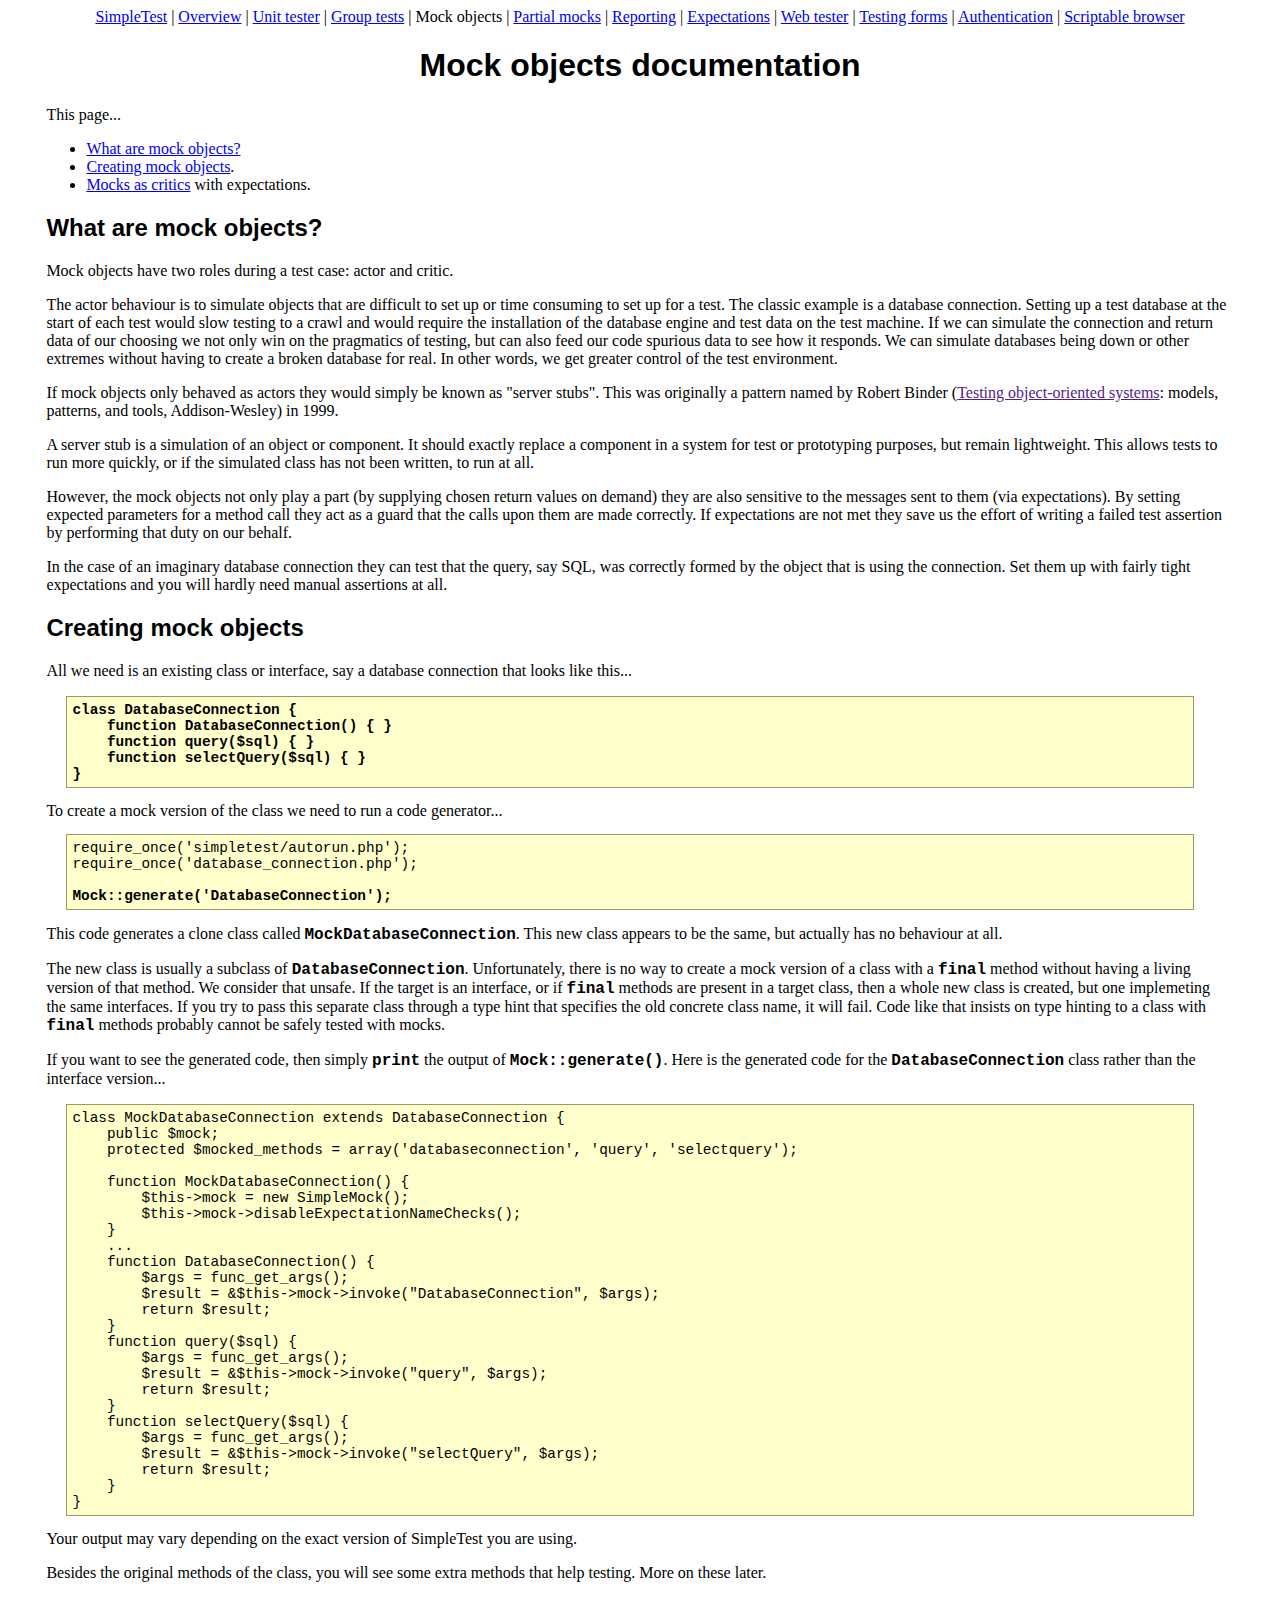
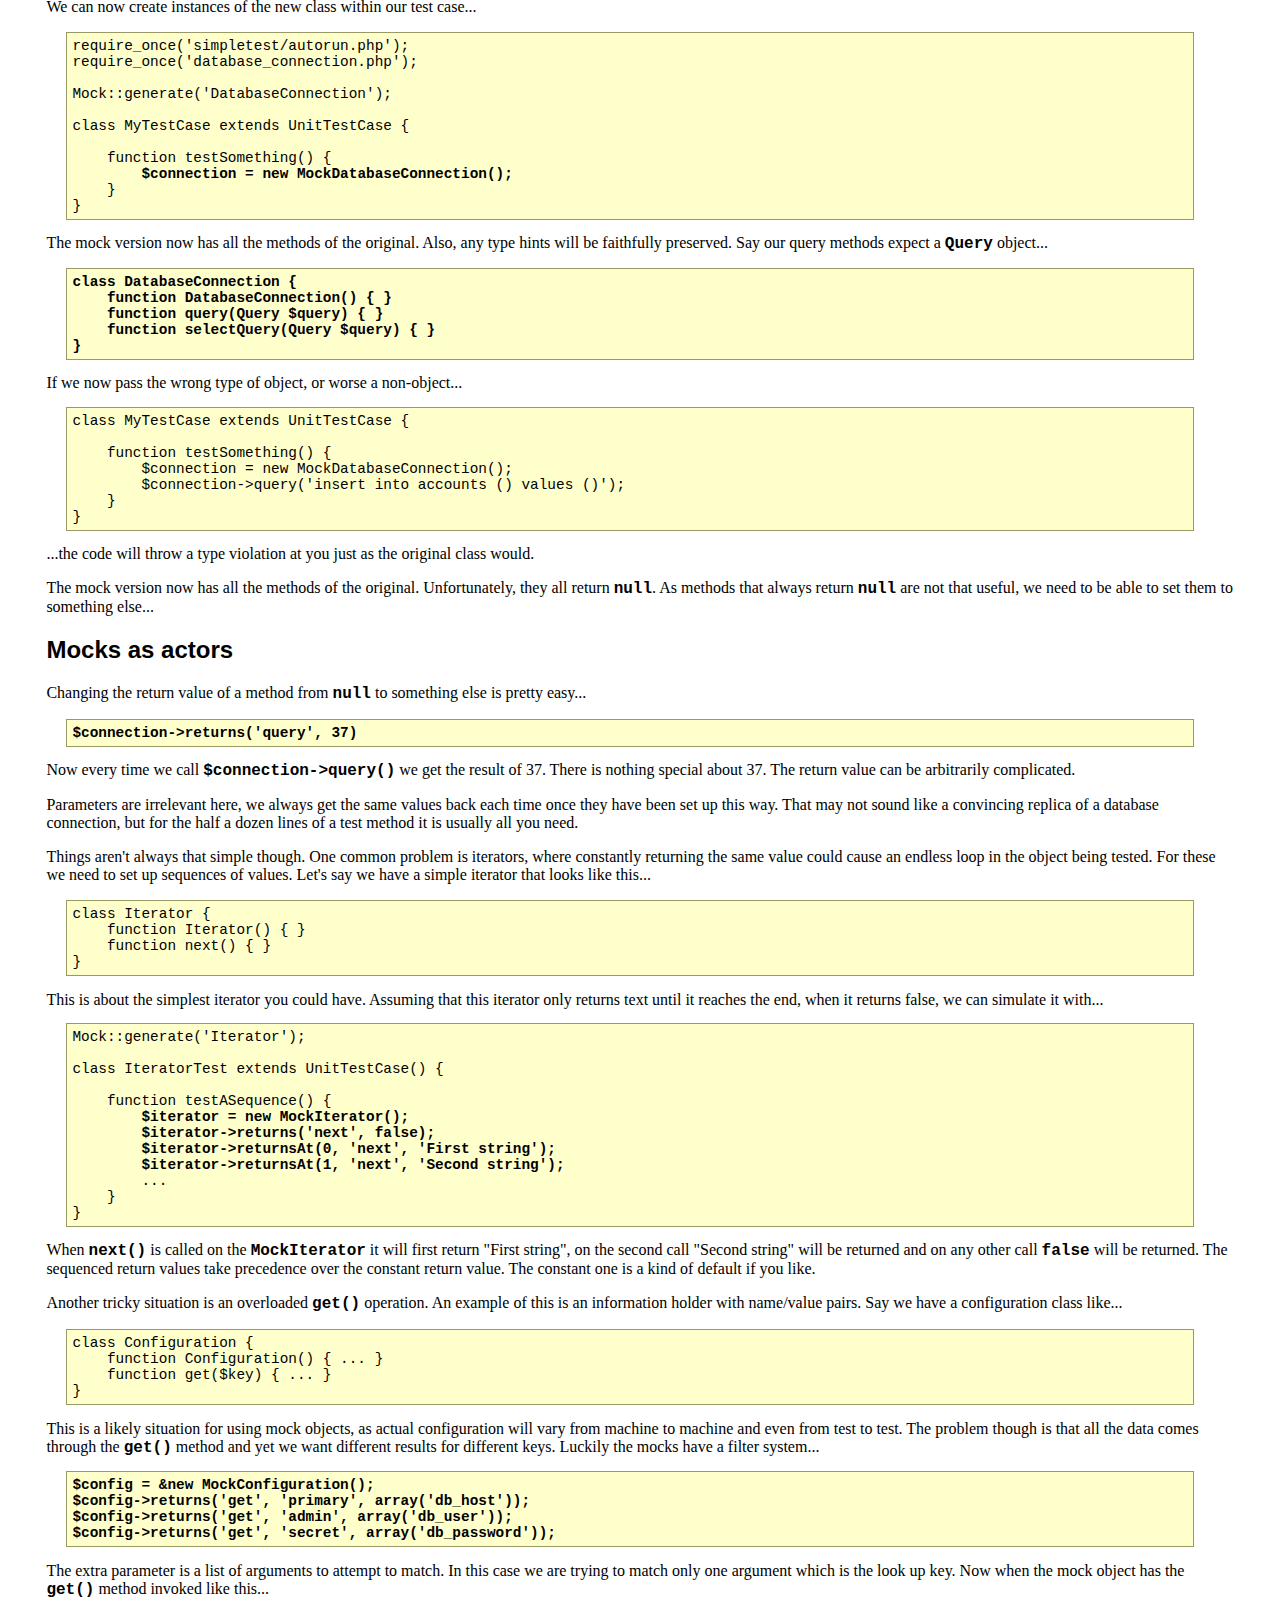
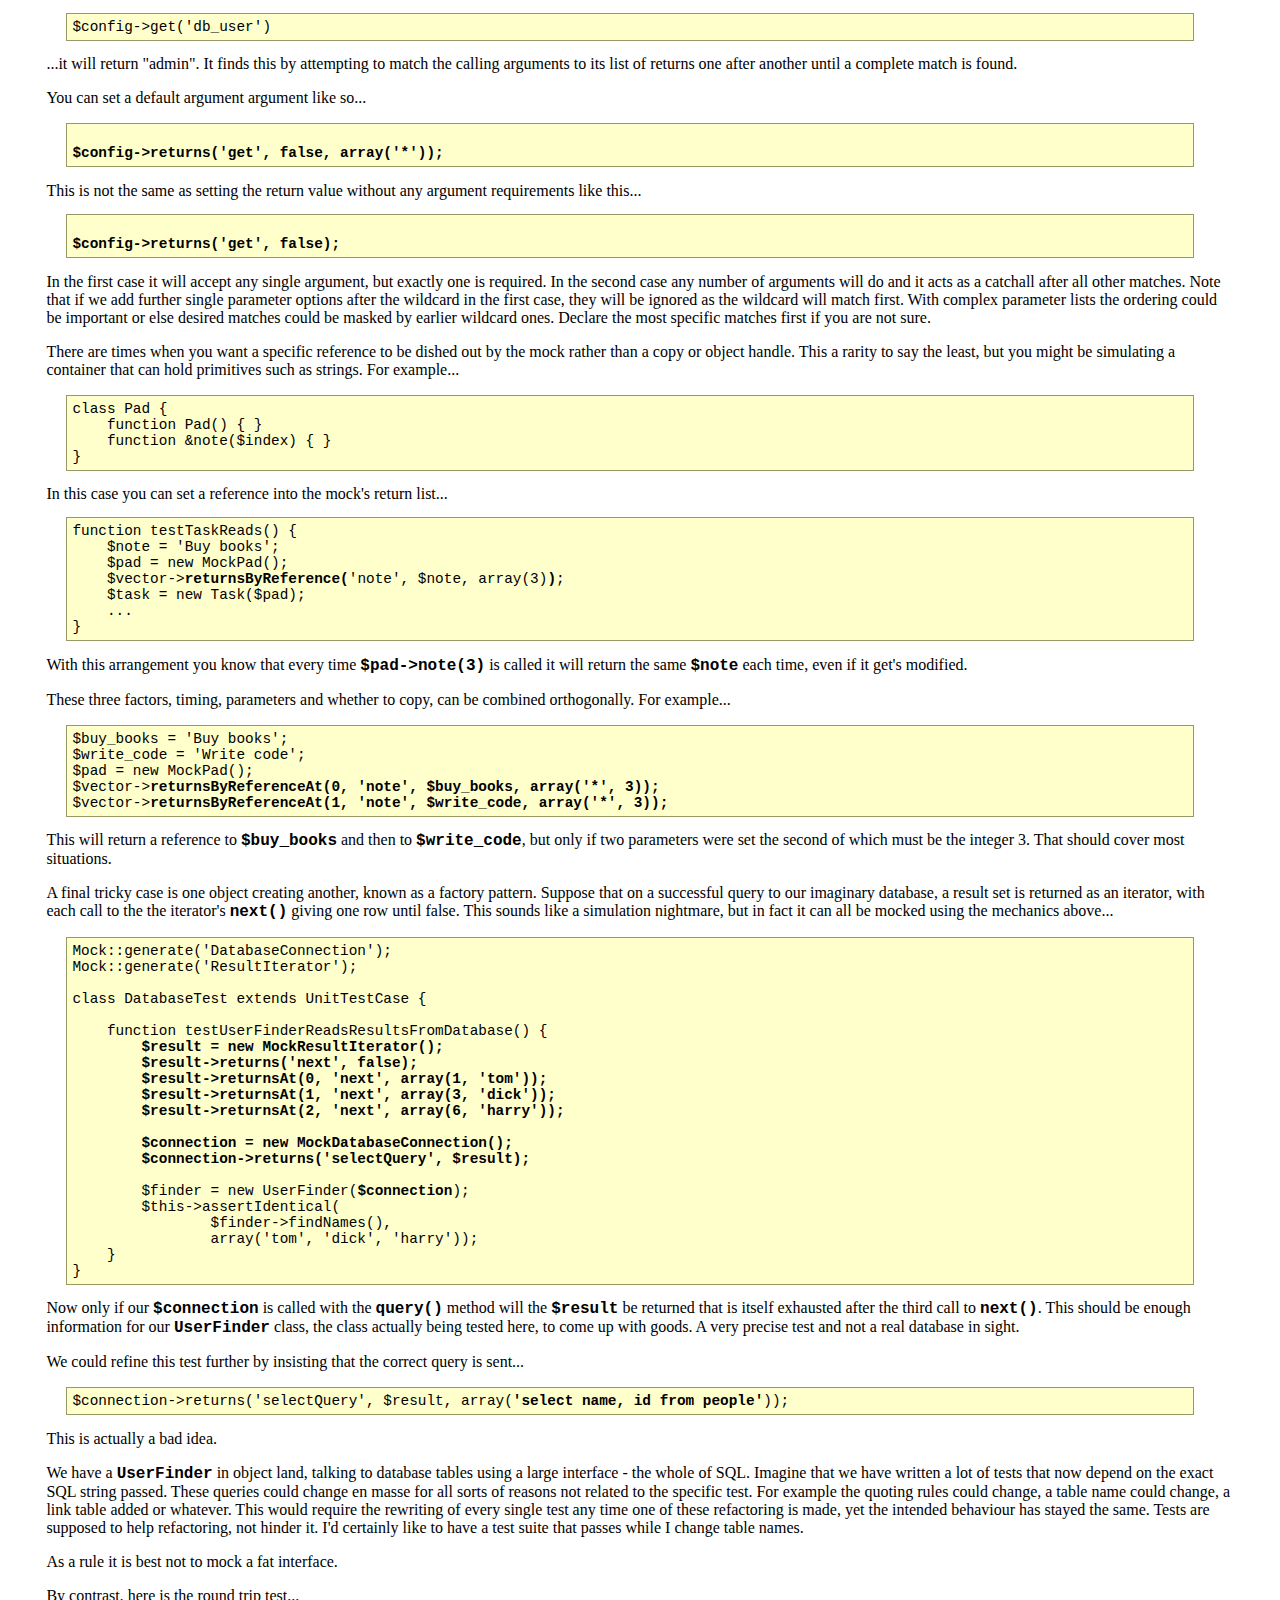
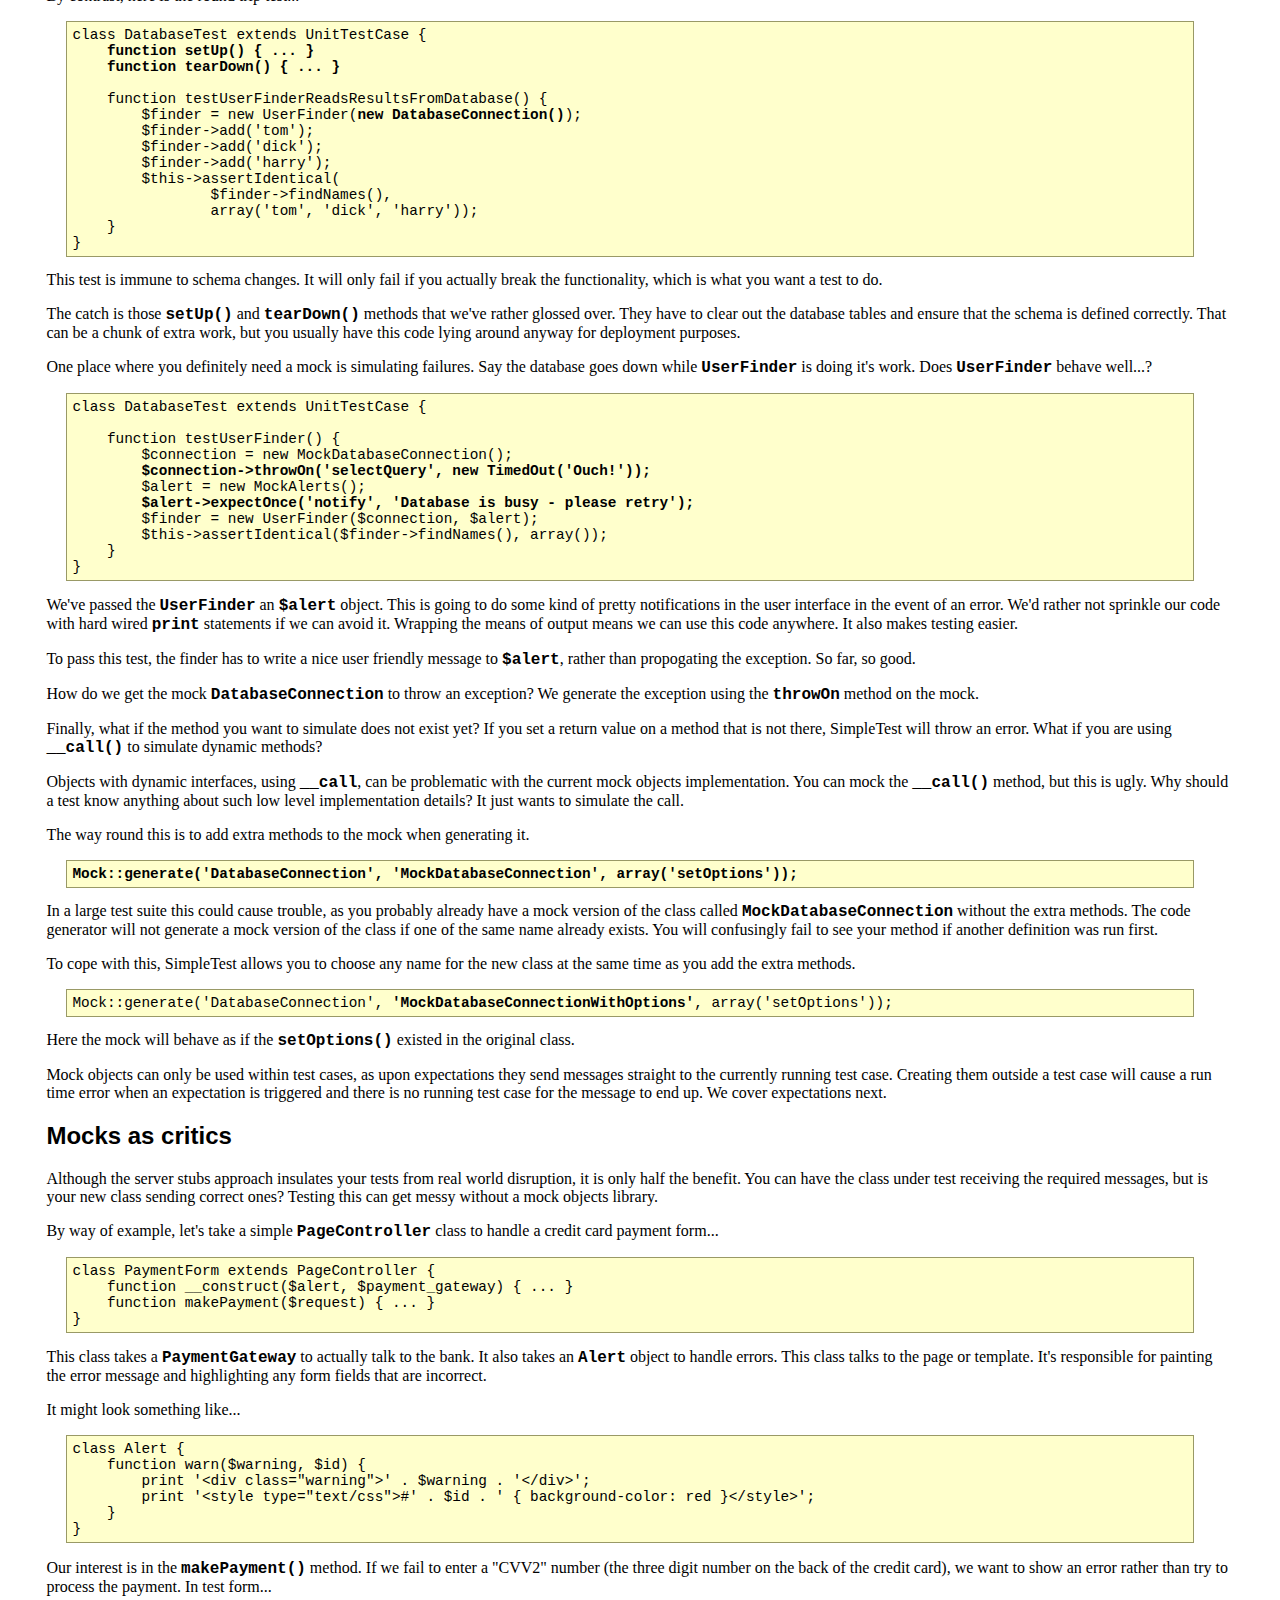
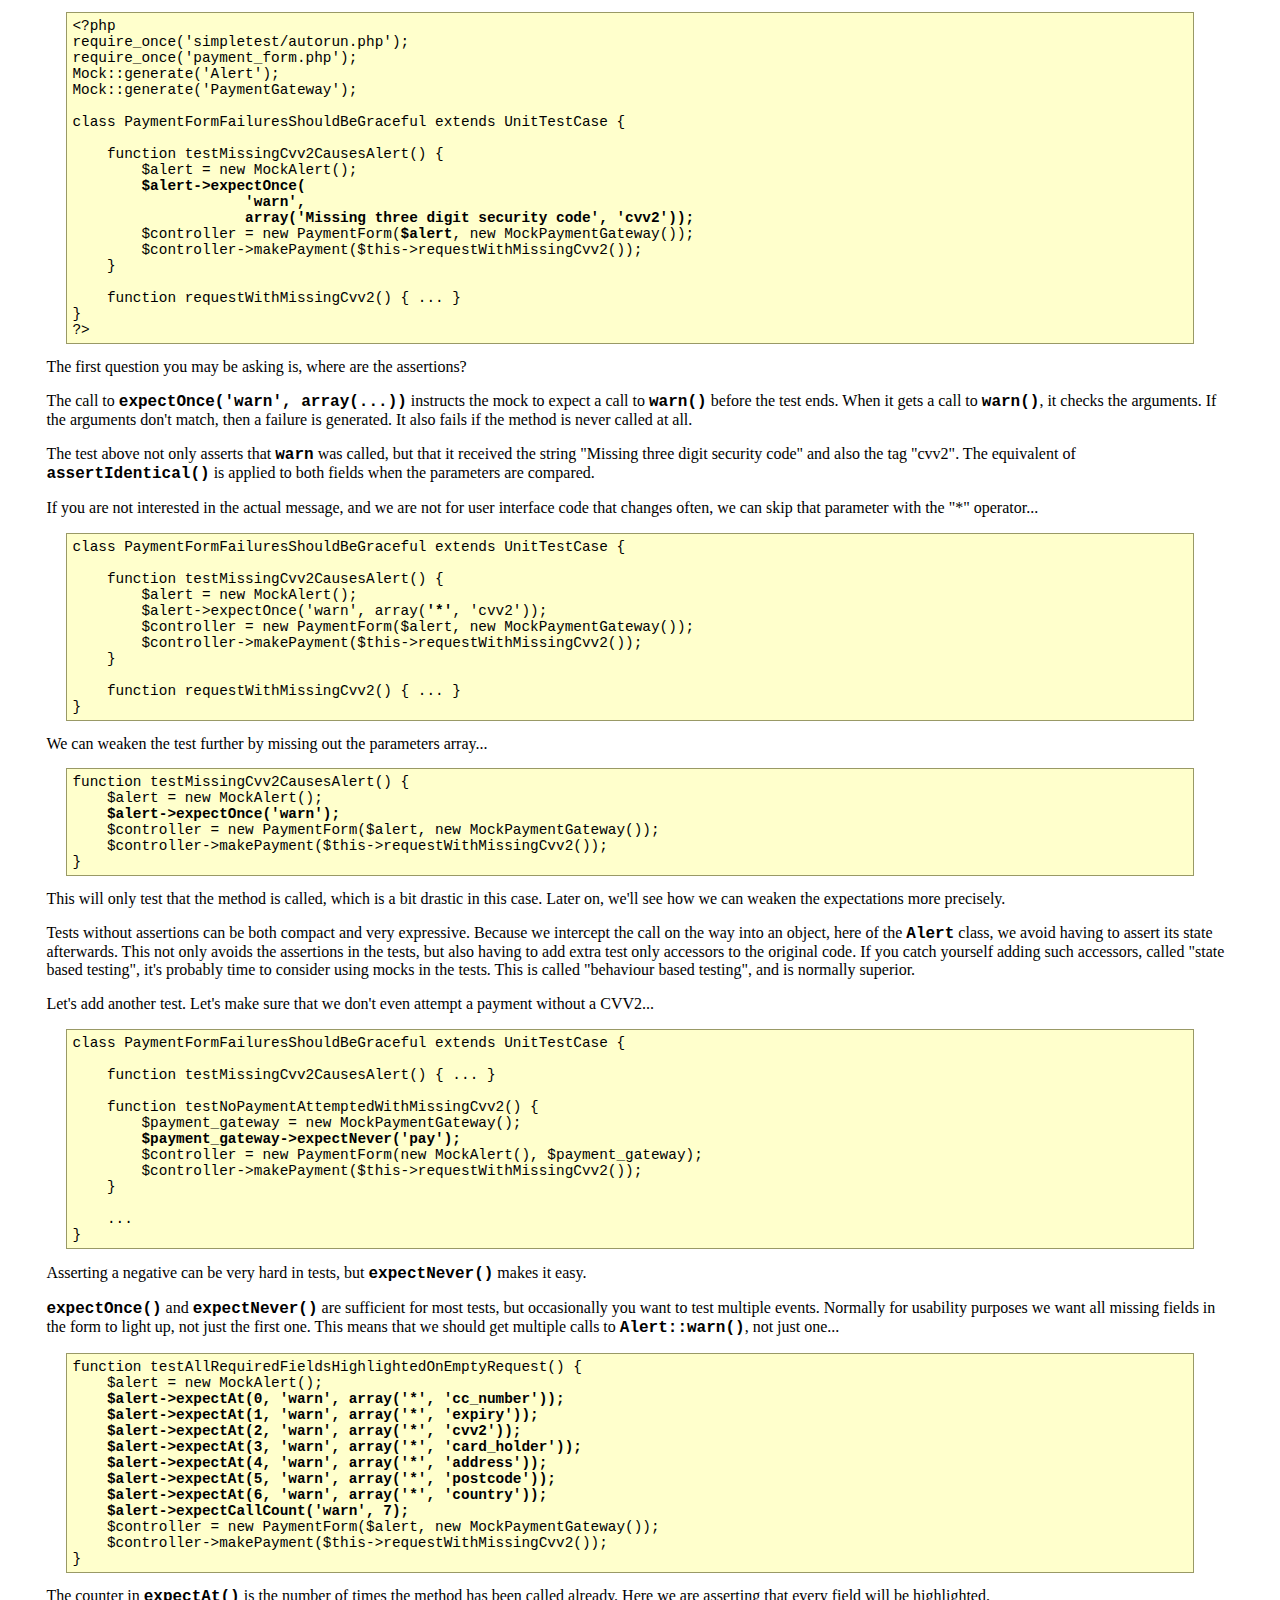
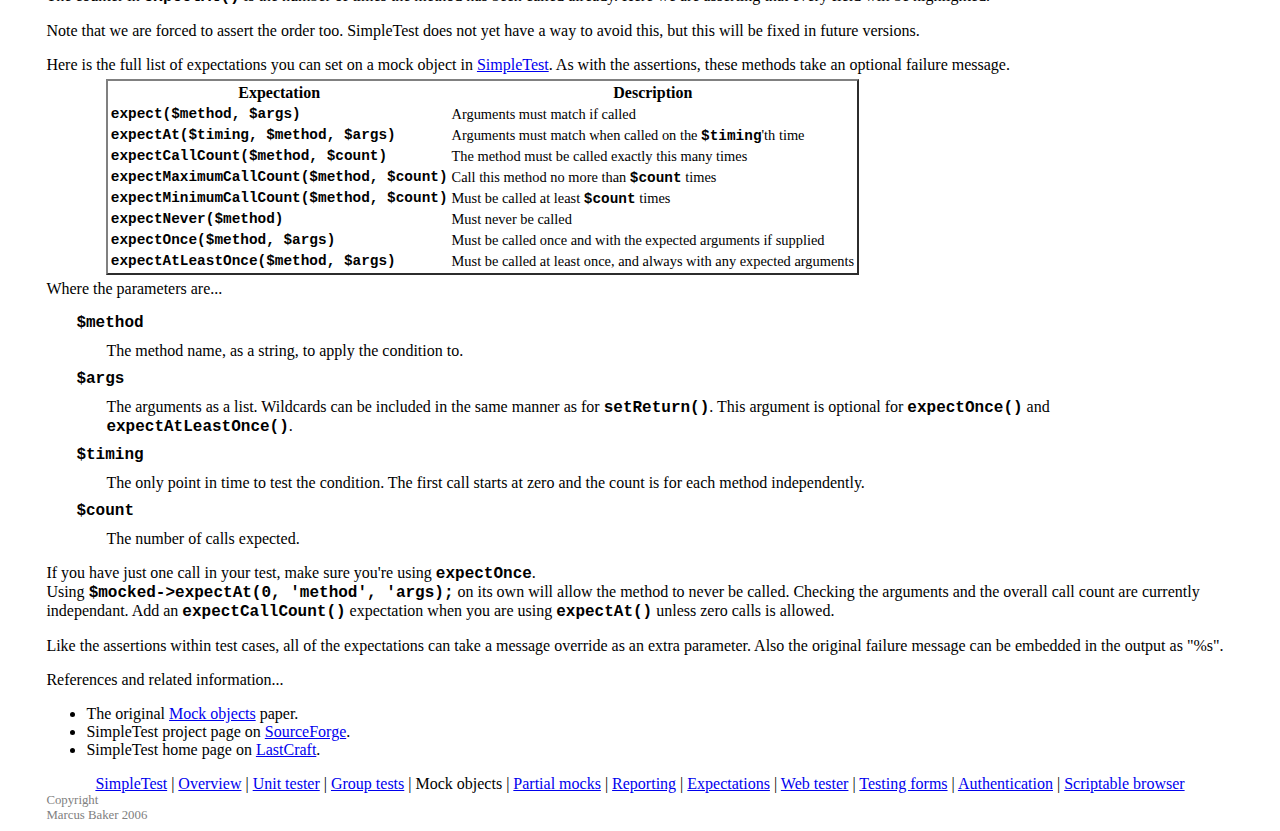
<file: web/pruebas/simpletest/simpletest/docs/en/mock_objects_documentation.html>
<html>
<head>
<meta http-equiv="Content-Type" content="text/html; charset=UTF-8">
<title>SimpleTest for PHP mock objects documentation</title>
<link rel="stylesheet" type="text/css" href="docs.css" title="Styles">
</head>
<body>
<div class="menu_back"><div class="menu">
<a href="index.html">SimpleTest</a>
                |
                <a href="overview.html">Overview</a>
                |
                <a href="unit_test_documentation.html">Unit tester</a>
                |
                <a href="group_test_documentation.html">Group tests</a>
                |
                <span class="chosen">Mock objects</span>
                |
                <a href="partial_mocks_documentation.html">Partial mocks</a>
                |
                <a href="reporter_documentation.html">Reporting</a>
                |
                <a href="expectation_documentation.html">Expectations</a>
                |
                <a href="web_tester_documentation.html">Web tester</a>
                |
                <a href="form_testing_documentation.html">Testing forms</a>
                |
                <a href="authentication_documentation.html">Authentication</a>
                |
                <a href="browser_documentation.html">Scriptable browser</a>
</div></div>
<h1>Mock objects documentation</h1>
        This page...
        <ul>
<li>
            <a href="#what">What are mock objects?</a>
        </li>
<li>
            <a href="#creation">Creating mock objects</a>.
        </li>
<li>
            <a href="#expectations">Mocks as critics</a> with expectations.
        </li>
</ul>
<div class="content">
        <h2>
<a class="target" name="what"></a>What are mock objects?</h2>
            <p>
                Mock objects have two roles during a test case: actor and critic.
            </p>
            <p>
                The actor behaviour is to simulate objects that are difficult to
                set up or time consuming to set up for a test.
                The classic example is a database connection.
                Setting up a test database at the start of each test would slow
                testing to a crawl and would require the installation of the
                database engine and test data on the test machine.
                If we can simulate the connection and return data of our
                choosing we not only win on the pragmatics of testing, but can
                also feed our code spurious data to see how it responds.
                We can simulate databases being down or other extremes
                without having to create a broken database for real.
                In other words, we get greater control of the test environment.
            </p>
            <p>
                If mock objects only behaved as actors they would simply be
                known as "server stubs".
                This was originally a pattern named by Robert Binder (<a href="">Testing
                object-oriented systems</a>: models, patterns, and tools,
                Addison-Wesley) in 1999.
            </p>
            <p>
                A server stub is a simulation of an object or component.
                It should exactly replace a component in a system for test
                or prototyping purposes, but remain lightweight.
                This allows tests to run more quickly, or if the simulated
                class has not been written, to run at all.
            </p>
            <p>
                However, the mock objects not only play a part (by supplying chosen
                return values on demand) they are also sensitive to the
                messages sent to them (via expectations).
                By setting expected parameters for a method call they act
                as a guard that the calls upon them are made correctly.
                If expectations are not met they save us the effort of
                writing a failed test assertion by performing that duty on our
                behalf.
            </p>
            <p>
                In the case of an imaginary database connection they can
                test that the query, say SQL, was correctly formed by
                the object that is using the connection.
                Set them up with fairly tight expectations and you will
                hardly need manual assertions at all.
            </p>
        
        <h2>
<a class="target" name="creation"></a>Creating mock objects</h2>
            <p>
                All we need is an existing class or interface, say a database connection
                that looks like this...
<pre>
<strong>class DatabaseConnection {
    function DatabaseConnection() { }
    function query($sql) { }
    function selectQuery($sql) { }
}</strong>
</pre>
                To create a mock version of the class we need to run a
                code generator...
<pre>
require_once('simpletest/autorun.php');
require_once('database_connection.php');

<strong>Mock::generate('DatabaseConnection');</strong>
</pre>
                This code generates a clone class called
                <span class="new_code">MockDatabaseConnection</span>.
                This new class appears to be the same, but actually has no behaviour at all.
            </p>
            <p>
                The new class is usually a subclass of <span class="new_code">DatabaseConnection</span>.
                Unfortunately, there is no way to create a mock version of a
                class with a <span class="new_code">final</span> method without having a living version of
                that method.
                We consider that unsafe.
                If the target is an interface, or if <span class="new_code">final</span> methods are
                present in a target class, then a whole new class
                is created, but one implemeting the same interfaces.
                If you try to pass this separate class through a type hint that specifies
                the old concrete class name, it will fail.
                Code like that insists on type hinting to a class with <span class="new_code">final</span>
                methods probably cannot be safely tested with mocks.
            </p>
            <p>
                If you want to see the generated code, then simply <span class="new_code">print</span>
                the output of <span class="new_code">Mock::generate()</span>.
                Here is the generated code for the <span class="new_code">DatabaseConnection</span>
                class rather than the interface version...
<pre>
class MockDatabaseConnection extends DatabaseConnection {
    public $mock;
    protected $mocked_methods = array('databaseconnection', 'query', 'selectquery');

    function MockDatabaseConnection() {
        $this-&gt;mock = new SimpleMock();
        $this-&gt;mock-&gt;disableExpectationNameChecks();
    }
    ...
    function DatabaseConnection() {
        $args = func_get_args();
        $result = &amp;$this-&gt;mock-&gt;invoke("DatabaseConnection", $args);
        return $result;
    }
    function query($sql) {
        $args = func_get_args();
        $result = &amp;$this-&gt;mock-&gt;invoke("query", $args);
        return $result;
    }
    function selectQuery($sql) {
        $args = func_get_args();
        $result = &amp;$this-&gt;mock-&gt;invoke("selectQuery", $args);
        return $result;
    }
}
</pre>
                Your output may vary depending on the exact version
                of SimpleTest you are using.
            </p>
            <p>
                Besides the original methods of the class, you will see some extra
                methods that help testing.
                More on these later.
            </p>
            <p>
                We can now create instances of the new class within
                our test case...
<pre>
require_once('simpletest/autorun.php');
require_once('database_connection.php');

Mock::generate('DatabaseConnection');

class MyTestCase extends UnitTestCase {

    function testSomething() {
        <strong>$connection = new MockDatabaseConnection();</strong>
    }
}
</pre>
                The mock version now has all the methods of the original.
                Also, any type hints will be faithfully preserved.
                Say our query methods expect a <span class="new_code">Query</span> object...
<pre>
<strong>class DatabaseConnection {
    function DatabaseConnection() { }
    function query(Query $query) { }
    function selectQuery(Query $query) { }
}</strong>
</pre>
                If we now pass the wrong type of object, or worse a non-object...
<pre>
class MyTestCase extends UnitTestCase {

    function testSomething() {
        $connection = new MockDatabaseConnection();
        $connection-&gt;query('insert into accounts () values ()');
    }
}
</pre>
                ...the code will throw a type violation at you just as the
                original class would.
            </p>
            <p>
                The mock version now has all the methods of the original.
                Unfortunately, they all return <span class="new_code">null</span>.
                As methods that always return <span class="new_code">null</span> are not that useful,
                we need to be able to set them to something else...
            </p>
            <p>
                <a class="target" name="stub"><h2>Mocks as actors</h2></a>
            </p>
            <p>
                Changing the return value of a method from <span class="new_code">null</span>
                to something else is pretty easy...
<pre>
<strong>$connection-&gt;returns('query', 37)</strong>
</pre>
                Now every time we call
                <span class="new_code">$connection-&gt;query()</span> we get
                the result of 37.
                There is nothing special about 37.
                The return value can be arbitrarily complicated.
            </p>
            <p>
                Parameters are irrelevant here, we always get the same
                values back each time once they have been set up this way.
                That may not sound like a convincing replica of a
                database connection, but for the half a dozen lines of
                a test method it is usually all you need.
            </p>
            <p>
                Things aren't always that simple though.
                One common problem is iterators, where constantly returning
                the same value could cause an endless loop in the object
                being tested.
                For these we need to set up sequences of values.
                Let's say we have a simple iterator that looks like this...
<pre>
class Iterator {
    function Iterator() { }
    function next() { }
}
</pre>
                This is about the simplest iterator you could have.
                Assuming that this iterator only returns text until it
                reaches the end, when it returns false, we can simulate it
                with...
<pre>
Mock::generate('Iterator');

class IteratorTest extends UnitTestCase() {

    function testASequence() {<strong>
        $iterator = new MockIterator();
        $iterator-&gt;returns('next', false);
        $iterator-&gt;returnsAt(0, 'next', 'First string');
        $iterator-&gt;returnsAt(1, 'next', 'Second string');</strong>
        ...
    }
}
</pre>
                When <span class="new_code">next()</span> is called on the
                <span class="new_code">MockIterator</span> it will first return "First string",
                on the second call "Second string" will be returned
                and on any other call <span class="new_code">false</span> will
                be returned.
                The sequenced return values take precedence over the constant
                return value.
                The constant one is a kind of default if you like.
            </p>
            <p>
                Another tricky situation is an overloaded
                <span class="new_code">get()</span> operation.
                An example of this is an information holder with name/value pairs.
                Say we have a configuration class like...
<pre>
class Configuration {
    function Configuration() { ... }
    function get($key) { ... }
}
</pre>
                This is a likely situation for using mock objects, as
                actual configuration will vary from machine to machine and
                even from test to test.
                The problem though is that all the data comes through the
                <span class="new_code">get()</span> method and yet
                we want different results for different keys.
                Luckily the mocks have a filter system...
<pre>
<strong>$config = &amp;new MockConfiguration();
$config-&gt;returns('get', 'primary', array('db_host'));
$config-&gt;returns('get', 'admin', array('db_user'));
$config-&gt;returns('get', 'secret', array('db_password'));</strong>
</pre>
                The extra parameter is a list of arguments to attempt
                to match.
                In this case we are trying to match only one argument which
                is the look up key.
                Now when the mock object has the
                <span class="new_code">get()</span> method invoked
                like this...
<pre>
$config-&gt;get('db_user')
</pre>
                ...it will return "admin".
                It finds this by attempting to match the calling arguments
                to its list of returns one after another until
                a complete match is found.
            </p>
            <p>
                You can set a default argument argument like so...
<pre><strong>
$config-&gt;returns('get', false, array('*'));</strong>
</pre>
                This is not the same as setting the return value without
                any argument requirements like this...
<pre><strong>
$config-&gt;returns('get', false);</strong>
</pre>
                In the first case it will accept any single argument,
                but exactly one is required.
                In the second case any number of arguments will do and
                it acts as a catchall after all other matches.
                Note that if we add further single parameter options after
                the wildcard in the first case, they will be ignored as the wildcard
                will match first.
                With complex parameter lists the ordering could be important
                or else desired matches could be masked by earlier wildcard
                ones.
                Declare the most specific matches first if you are not sure.
            </p>
            <p>
                There are times when you want a specific reference to be
                dished out by the mock rather than a copy or object handle.
                This a rarity to say the least, but you might be simulating
                a container that can hold primitives such as strings.
                For example...
<pre>
class Pad {
    function Pad() { }
    function &amp;note($index) { }
}
</pre>
                In this case you can set a reference into the mock's
                return list...
<pre>
function testTaskReads() {
    $note = 'Buy books';
    $pad = new MockPad();
    $vector-&gt;<strong>returnsByReference(</strong>'note', $note, array(3)<strong>)</strong>;
    $task = new Task($pad);
    ...
}
</pre>
                With this arrangement you know that every time
                <span class="new_code">$pad-&gt;note(3)</span> is
                called it will return the same <span class="new_code">$note</span> each time,
                even if it get's modified.
            </p>
            <p>
                These three factors, timing, parameters and whether to copy,
                can be combined orthogonally.
                For example...
<pre>
$buy_books = 'Buy books';
$write_code = 'Write code';
$pad = new MockPad();
$vector-&gt;<strong>returnsByReferenceAt(0, 'note', $buy_books, array('*', 3));</strong>
$vector-&gt;<strong>returnsByReferenceAt(1, 'note', $write_code, array('*', 3));</strong>
</pre>
                This will return a reference to <span class="new_code">$buy_books</span> and
                then to <span class="new_code">$write_code</span>, but only if two parameters
                were set the second of which must be the integer 3.
                That should cover most situations.
            </p>
            <p>
                A final tricky case is one object creating another, known
                as a factory pattern.
                Suppose that on a successful query to our imaginary
                database, a result set is returned as an iterator, with
                each call to the the iterator's <span class="new_code">next()</span> giving
                one row until false.
                This sounds like a simulation nightmare, but in fact it can all
                be mocked using the mechanics above...
<pre>
Mock::generate('DatabaseConnection');
Mock::generate('ResultIterator');

class DatabaseTest extends UnitTestCase {

    function testUserFinderReadsResultsFromDatabase() {<strong>
        $result = new MockResultIterator();
        $result-&gt;returns('next', false);
        $result-&gt;returnsAt(0, 'next', array(1, 'tom'));
        $result-&gt;returnsAt(1, 'next', array(3, 'dick'));
        $result-&gt;returnsAt(2, 'next', array(6, 'harry'));

        $connection = new MockDatabaseConnection();
        $connection-&gt;returns('selectQuery', $result);</strong>

        $finder = new UserFinder(<strong>$connection</strong>);
        $this-&gt;assertIdentical(
                $finder-&gt;findNames(),
                array('tom', 'dick', 'harry'));
    }
}
</pre>
                Now only if our
                <span class="new_code">$connection</span> is called with the
                <span class="new_code">query()</span> method will the
                <span class="new_code">$result</span> be returned that is
                itself exhausted after the third call to <span class="new_code">next()</span>.
                This should be enough
                information for our <span class="new_code">UserFinder</span> class,
                the class actually
                being tested here, to come up with goods.
                A very precise test and not a real database in sight.
            </p>
            <p>
                We could refine this test further by insisting that the correct
                query is sent...
<pre>
$connection-&gt;returns('selectQuery', $result, array(<strong>'select name, id from people'</strong>));
</pre>
                This is actually a bad idea.
            </p>
            <p>
                We have a <span class="new_code">UserFinder</span> in object land, talking to
                database tables using a large interface - the whole of SQL.
                Imagine that we have written a lot of tests that now depend
                on the exact SQL string passed.
                These queries could change en masse for all sorts of reasons
                not related to the specific test.
                For example the quoting rules could change, a table name could
                change, a link table added or whatever.
                This would require the rewriting of every single test any time
                one of these refactoring is made, yet the intended behaviour has
                stayed the same.
                Tests are supposed to help refactoring, not hinder it.
                I'd certainly like to have a test suite that passes while I change
                table names.
            </p>
            <p>
                As a rule it is best not to mock a fat interface.
            </p>
            <p>
                By contrast, here is the round trip test...
<pre>
class DatabaseTest extends UnitTestCase {<strong>
    function setUp() { ... }
    function tearDown() { ... }</strong>

    function testUserFinderReadsResultsFromDatabase() {
        $finder = new UserFinder(<strong>new DatabaseConnection()</strong>);
        $finder-&gt;add('tom');
        $finder-&gt;add('dick');
        $finder-&gt;add('harry');
        $this-&gt;assertIdentical(
                $finder-&gt;findNames(),
                array('tom', 'dick', 'harry'));
    }
}
</pre>
                This test is immune to schema changes.
                It will only fail if you actually break the functionality, which
                is what you want a test to do.
            </p>
            <p>
                The catch is those <span class="new_code">setUp()</span> and <span class="new_code">tearDown()</span>
                methods that we've rather glossed over.
                They have to clear out the database tables and ensure that the
                schema is defined correctly.
                That can be a chunk of extra work, but you usually have this code
                lying around anyway for deployment purposes.
            </p>
            <p>
                One place where you definitely need a mock is simulating failures.
                Say the database goes down while <span class="new_code">UserFinder</span> is doing
                it's work.
                Does <span class="new_code">UserFinder</span> behave well...?
<pre>
class DatabaseTest extends UnitTestCase {

    function testUserFinder() {
        $connection = new MockDatabaseConnection();<strong>
        $connection-&gt;throwOn('selectQuery', new TimedOut('Ouch!'));</strong>
        $alert = new MockAlerts();<strong>
        $alert-&gt;expectOnce('notify', 'Database is busy - please retry');</strong>
        $finder = new UserFinder($connection, $alert);
        $this-&gt;assertIdentical($finder-&gt;findNames(), array());
    }
}
</pre>
                We've passed the <span class="new_code">UserFinder</span> an <span class="new_code">$alert</span>
                object.
                This is going to do some kind of pretty notifications in the
                user interface in the event of an error.
                We'd rather not sprinkle our code with hard wired <span class="new_code">print</span>
                statements if we can avoid it.
                Wrapping the means of output means we can use this code anywhere.
                It also makes testing easier.
            </p>
            <p>
                To pass this test, the finder has to write a nice user friendly
                message to <span class="new_code">$alert</span>, rather than propogating the exception.
                So far, so good.
            </p>
            <p>
                How do we get the mock <span class="new_code">DatabaseConnection</span> to throw an exception?
                We generate the exception using the <span class="new_code">throwOn</span> method
                on the mock.
            </p>
            <p>
                Finally, what if the method you want to simulate does not exist yet?
                If you set a return value on a method that is not there, SimpleTest
                will throw an error.
                What if you are using <span class="new_code">__call()</span> to simulate dynamic methods?
            </p>
            <p>
                Objects with dynamic interfaces, using <span class="new_code">__call</span>, can
                be problematic with the current mock objects implementation.
                You can mock the <span class="new_code">__call()</span> method, but this is ugly.
                Why should a test know anything about such low level implementation details?
                It just wants to simulate the call.
            </p>
            <p>
                The way round this is to add extra methods to the mock when
                generating it.
<pre>
<strong>Mock::generate('DatabaseConnection', 'MockDatabaseConnection', array('setOptions'));</strong>
</pre>
                In a large test suite this could cause trouble, as you probably
                already have a mock version of the class called
                <span class="new_code">MockDatabaseConnection</span> without the extra methods.
                The code generator will not generate a mock version of the class if
                one of the same name already exists.
                You will confusingly fail to see your method if another definition
                was run first.
            </p>
            <p>
                To cope with this, SimpleTest allows you to choose any name for the
                new class at the same time as you add the extra methods.
<pre>
Mock::generate('DatabaseConnection', <strong>'MockDatabaseConnectionWithOptions'</strong>, array('setOptions'));
</pre>
                Here the mock will behave as if the <span class="new_code">setOptions()</span>
                existed in the original class.
            </p>
            <p>
                Mock objects can only be used within test cases, as upon expectations
                they send messages straight to the currently running test case.
                Creating them outside a test case will cause a run time error
                when an expectation is triggered and there is no running test case
                for the message to end up.
                We cover expectations next.
            </p>
        
        <h2>
<a class="target" name="expectations"></a>Mocks as critics</h2>
            <p>
                Although the server stubs approach insulates your tests from
                real world disruption, it is only half the benefit.
                You can have the class under test receiving the required
                messages, but is your new class sending correct ones?
                Testing this can get messy without a mock objects library.
            </p>
			<p>
                By way of example, let's take a simple <span class="new_code">PageController</span>
                class to handle a credit card payment form...
<pre>
class PaymentForm extends PageController {
    function __construct($alert, $payment_gateway) { ... }
    function makePayment($request) { ... }
}
</pre>
                This class takes a <span class="new_code">PaymentGateway</span> to actually talk
                to the bank.
                It also takes an <span class="new_code">Alert</span> object to handle errors.
                This class talks to the page or template.
                It's responsible for painting the error message and highlighting any
                form fields that are incorrect.
            </p>
            <p>
                It might look something like...
<pre>
class Alert {
    function warn($warning, $id) {
        print '&lt;div class="warning"&gt;' . $warning . '&lt;/div&gt;';
        print '&lt;style type="text/css"&gt;#' . $id . ' { background-color: red }&lt;/style&gt;';
    }
}
</pre>
            </p>
            <p>
                Our interest is in the <span class="new_code">makePayment()</span> method.
                If we fail to enter a "CVV2" number (the three digit number
                on the back of the credit card), we want to show an error rather than
                try to process the payment.
                In test form...
<pre>
&lt;?php
require_once('simpletest/autorun.php');
require_once('payment_form.php');
Mock::generate('Alert');
Mock::generate('PaymentGateway');

class PaymentFormFailuresShouldBeGraceful extends UnitTestCase {

    function testMissingCvv2CausesAlert() {
        $alert = new MockAlert();
        <strong>$alert-&gt;expectOnce(
                    'warn',
                    array('Missing three digit security code', 'cvv2'));</strong>
        $controller = new PaymentForm(<strong>$alert</strong>, new MockPaymentGateway());
        $controller-&gt;makePayment($this-&gt;requestWithMissingCvv2());
    }

    function requestWithMissingCvv2() { ... }
}
?&gt;
</pre>
                The first question you may be asking is, where are the assertions?
            </p>
            <p>
                The call to <span class="new_code">expectOnce('warn', array(...))</span> instructs the mock
                to expect a call to <span class="new_code">warn()</span> before the test ends.
                When it gets a call to <span class="new_code">warn()</span>, it checks the arguments.
                If the arguments don't match, then a failure is generated.
                It also fails if the method is never called at all.
            </p>
            <p>
                The test above not only asserts that <span class="new_code">warn</span> was called,
                but that it received the string "Missing three digit security code"
                and also the tag "cvv2".
                The equivalent of <span class="new_code">assertIdentical()</span> is applied to both
                fields when the parameters are compared.
            </p>
            <p>
                If you are not interested in the actual message, and we are not
                for user interface code that changes often, we can skip that
                parameter with the "*" operator...
<pre>
class PaymentFormFailuresShouldBeGraceful extends UnitTestCase {

    function testMissingCvv2CausesAlert() {
        $alert = new MockAlert();
        $alert-&gt;expectOnce('warn', array(<strong>'*'</strong>, 'cvv2'));
        $controller = new PaymentForm($alert, new MockPaymentGateway());
        $controller-&gt;makePayment($this-&gt;requestWithMissingCvv2());
    }

    function requestWithMissingCvv2() { ... }
}
</pre>
                We can weaken the test further by missing
                out the parameters array...
<pre>
function testMissingCvv2CausesAlert() {
    $alert = new MockAlert();
    <strong>$alert-&gt;expectOnce('warn');</strong>
    $controller = new PaymentForm($alert, new MockPaymentGateway());
    $controller-&gt;makePayment($this-&gt;requestWithMissingCvv2());
}
</pre>
                This will only test that the method is called,
                which is a bit drastic in this case.
                Later on, we'll see how we can weaken the expectations more precisely.
            </p>
            <p>
                Tests without assertions can be both compact and very expressive.
                Because we intercept the call on the way into an object, here of
                the <span class="new_code">Alert</span> class, we avoid having to assert its state
                afterwards.
                This not only avoids the assertions in the tests, but also having
                to add extra test only accessors to the original code.
                If you catch yourself adding such accessors, called "state based testing",
                it's probably time to consider using mocks in the tests.
                This is called "behaviour based testing", and is normally superior.
            </p>
            <p>
                Let's add another test.
                Let's make sure that we don't even attempt a payment without a CVV2...
<pre>
class PaymentFormFailuresShouldBeGraceful extends UnitTestCase {

    function testMissingCvv2CausesAlert() { ... }

    function testNoPaymentAttemptedWithMissingCvv2() {
        $payment_gateway = new MockPaymentGateway();
        <strong>$payment_gateway-&gt;expectNever('pay');</strong>
        $controller = new PaymentForm(new MockAlert(), $payment_gateway);
        $controller-&gt;makePayment($this-&gt;requestWithMissingCvv2());
    }

    ...
}
</pre>
                Asserting a negative can be very hard in tests, but
                <span class="new_code">expectNever()</span> makes it easy.
            </p>
            <p>
                <span class="new_code">expectOnce()</span> and <span class="new_code">expectNever()</span> are
                sufficient for most tests, but
                occasionally you want to test multiple events.
                Normally for usability purposes we want all missing fields
                in the form to light up, not just the first one.
                This means that we should get multiple calls to
                <span class="new_code">Alert::warn()</span>, not just one...
<pre>
function testAllRequiredFieldsHighlightedOnEmptyRequest() {
    $alert = new MockAlert();<strong>
    $alert-&gt;expectAt(0, 'warn', array('*', 'cc_number'));
    $alert-&gt;expectAt(1, 'warn', array('*', 'expiry'));
    $alert-&gt;expectAt(2, 'warn', array('*', 'cvv2'));
    $alert-&gt;expectAt(3, 'warn', array('*', 'card_holder'));
    $alert-&gt;expectAt(4, 'warn', array('*', 'address'));
    $alert-&gt;expectAt(5, 'warn', array('*', 'postcode'));
    $alert-&gt;expectAt(6, 'warn', array('*', 'country'));
    $alert-&gt;expectCallCount('warn', 7);</strong>
    $controller = new PaymentForm($alert, new MockPaymentGateway());
    $controller-&gt;makePayment($this-&gt;requestWithMissingCvv2());
}
</pre>
                The counter in <span class="new_code">expectAt()</span> is the number of times
                the method has been called already.
                Here we are asserting that every field will be highlighted.
            </p>
            <p>
                Note that we are forced to assert the order too.
                SimpleTest does not yet have a way to avoid this, but
                this will be fixed in future versions.
            </p>
            <p>
                Here is the full list of expectations you can set on a mock object
                in <a href="http://simpletest.org/">SimpleTest</a>.
                As with the assertions, these methods take an optional failure message.
                <table>
                    <thead><tr>
<th>Expectation</th>
<th>Description</th>
</tr></thead>
                    <tbody>
                        <tr>
                            <td><span class="new_code">expect($method, $args)</span></td>
                            <td>Arguments must match if called</td>
                        </tr>
                        <tr>
                            <td><span class="new_code">expectAt($timing, $method, $args)</span></td>
                            <td>Arguments must match when called on the <span class="new_code">$timing</span>'th time</td>
                        </tr>
                        <tr>
                            <td><span class="new_code">expectCallCount($method, $count)</span></td>
                            <td>The method must be called exactly this many times</td>
                        </tr>
                        <tr>
                            <td><span class="new_code">expectMaximumCallCount($method, $count)</span></td>
                            <td>Call this method no more than <span class="new_code">$count</span> times</td>
                        </tr>
                        <tr>
                            <td><span class="new_code">expectMinimumCallCount($method, $count)</span></td>
                            <td>Must be called at least <span class="new_code">$count</span> times</td>
                        </tr>
                        <tr>
                            <td><span class="new_code">expectNever($method)</span></td>
                            <td>Must never be called</td>
                        </tr>
                        <tr>
                            <td><span class="new_code">expectOnce($method, $args)</span></td>
                            <td>Must be called once and with the expected arguments if supplied</td>
                        </tr>
                        <tr>
                            <td><span class="new_code">expectAtLeastOnce($method, $args)</span></td>
                            <td>Must be called at least once, and always with any expected arguments</td>
                        </tr>
                    </tbody>
                </table>
                Where the parameters are...
                <dl>
                    <dt class="new_code">$method</dt>
                    <dd>The method name, as a string, to apply the condition to.</dd>
                    <dt class="new_code">$args</dt>
                    <dd>
                        The arguments as a list. Wildcards can be included in the same
                        manner as for <span class="new_code">setReturn()</span>.
                        This argument is optional for <span class="new_code">expectOnce()</span>
                        and <span class="new_code">expectAtLeastOnce()</span>.
                    </dd>
                    <dt class="new_code">$timing</dt>
                    <dd>
                        The only point in time to test the condition.
                        The first call starts at zero and the count is for
                        each method independently.
                    </dd>
                    <dt class="new_code">$count</dt>
                    <dd>The number of calls expected.</dd>
                </dl>
            </p>
            <p>
                If you have just one call in your test, make sure you're using
                <span class="new_code">expectOnce</span>.<br>
                Using <span class="new_code">$mocked-&gt;expectAt(0, 'method', 'args);</span>
                on its own will allow the method to never be called.
                Checking the arguments and the overall call count
                are currently independant.
                Add an <span class="new_code">expectCallCount()</span> expectation when you
                are using <span class="new_code">expectAt()</span> unless zero calls is allowed.
            </p>
            <p>
                Like the assertions within test cases, all of the expectations
                can take a message override as an extra parameter.
                Also the original failure message can be embedded in the output
                as "%s".
            </p>
        
    </div>
        References and related information...
        <ul>
<li>
            The original
            <a href="http://www.mockobjects.com/">Mock objects</a> paper.
        </li>
<li>
            SimpleTest project page on <a href="http://sourceforge.net/projects/simpletest/">SourceForge</a>.
        </li>
<li>
            SimpleTest home page on <a href="http://www.lastcraft.com/simple_test.php">LastCraft</a>.
        </li>
</ul>
<div class="menu_back"><div class="menu">
<a href="index.html">SimpleTest</a>
                |
                <a href="overview.html">Overview</a>
                |
                <a href="unit_test_documentation.html">Unit tester</a>
                |
                <a href="group_test_documentation.html">Group tests</a>
                |
                <span class="chosen">Mock objects</span>
                |
                <a href="partial_mocks_documentation.html">Partial mocks</a>
                |
                <a href="reporter_documentation.html">Reporting</a>
                |
                <a href="expectation_documentation.html">Expectations</a>
                |
                <a href="web_tester_documentation.html">Web tester</a>
                |
                <a href="form_testing_documentation.html">Testing forms</a>
                |
                <a href="authentication_documentation.html">Authentication</a>
                |
                <a href="browser_documentation.html">Scriptable browser</a>
</div></div>
<div class="copyright">
            Copyright<br>Marcus Baker 2006
        </div>
</body>
</html>
</file>
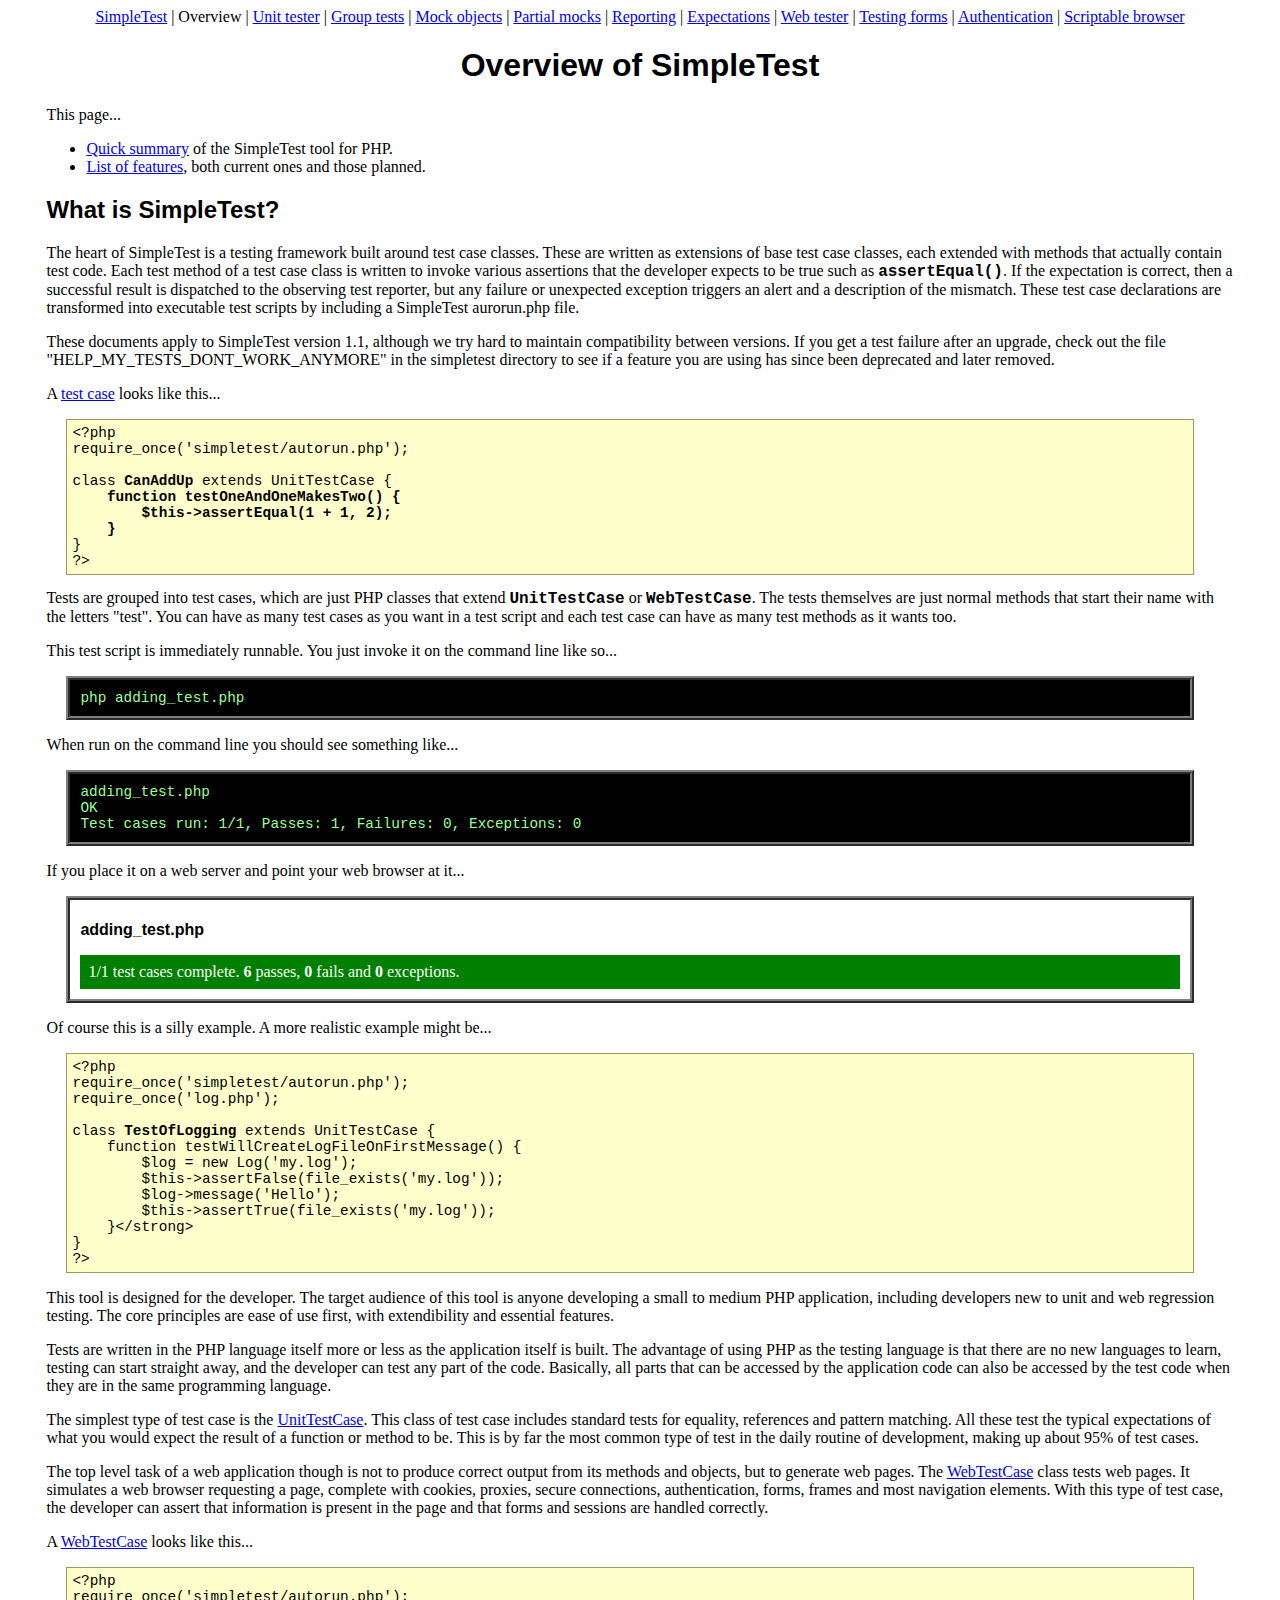
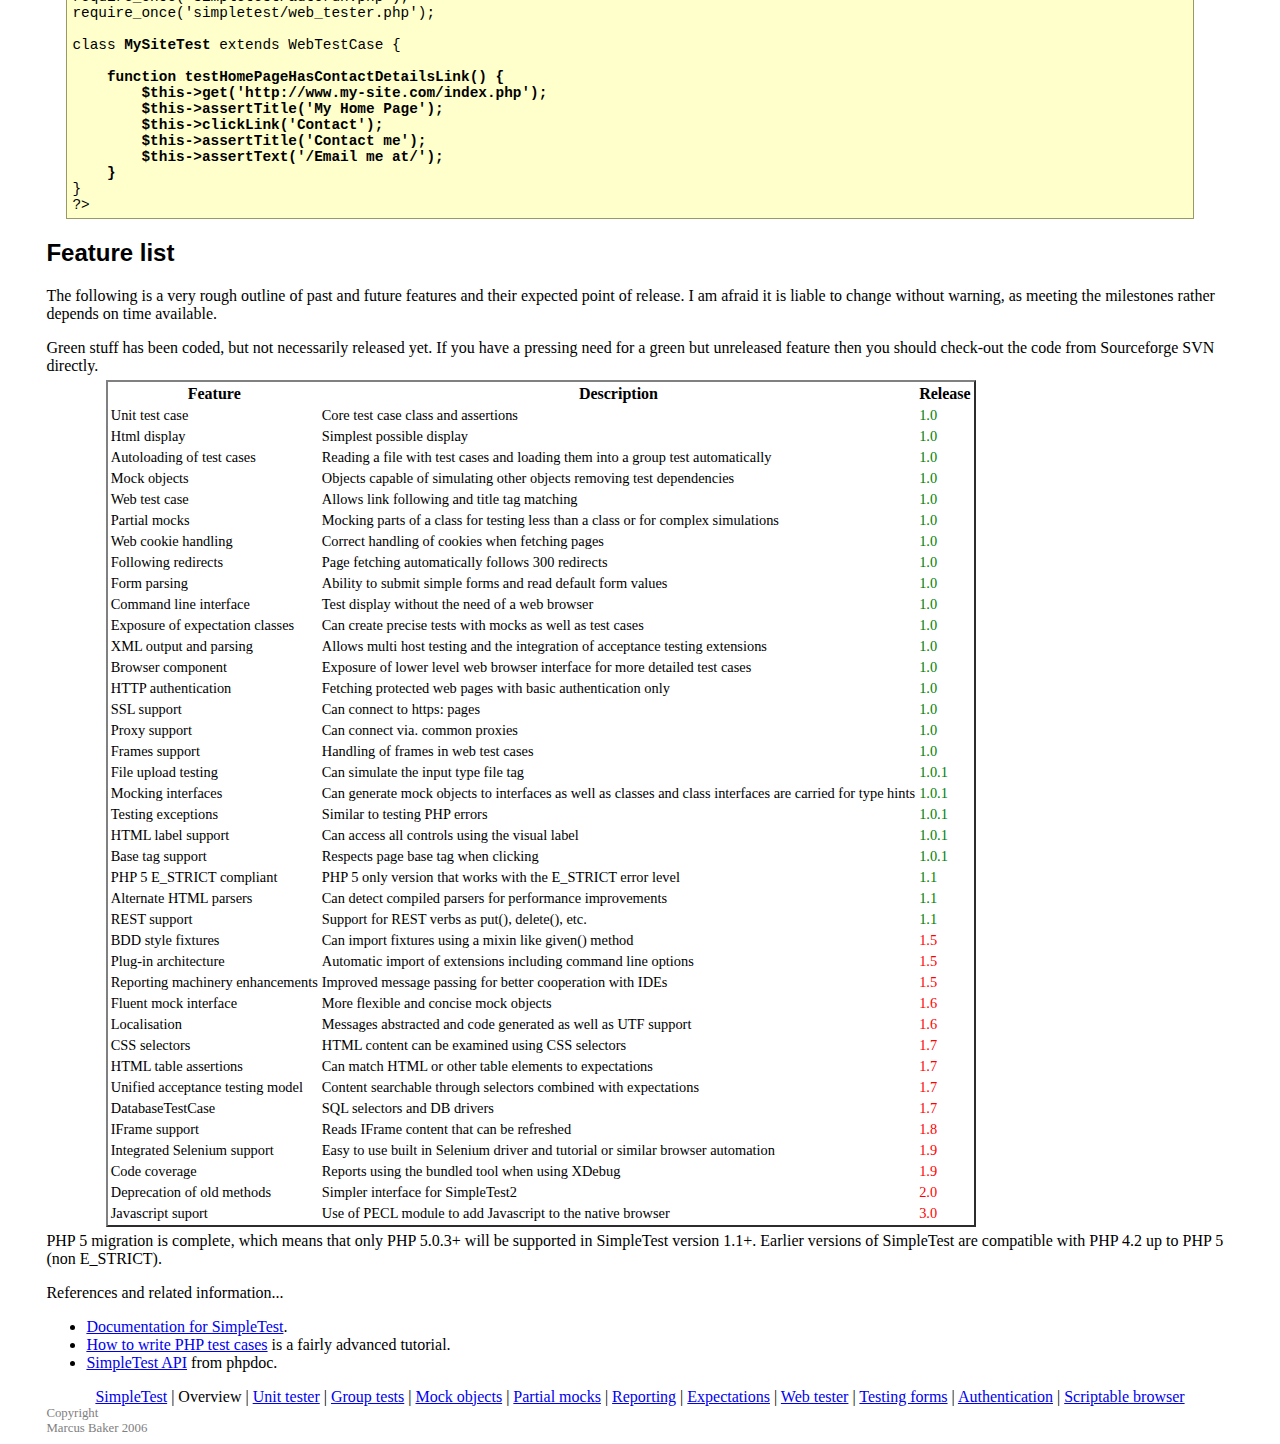
<file: web/pruebas/simpletest/simpletest/docs/en/overview.html>
<html>
<head>
<meta http-equiv="Content-Type" content="text/html; charset=UTF-8">
<title>
        Overview and feature list for the SimpleTest PHP unit tester and web tester
    </title>
<link rel="stylesheet" type="text/css" href="docs.css" title="Styles">
</head>
<body>
<div class="menu_back"><div class="menu">
<a href="index.html">SimpleTest</a>
                |
                <span class="chosen">Overview</span>
                |
                <a href="unit_test_documentation.html">Unit tester</a>
                |
                <a href="group_test_documentation.html">Group tests</a>
                |
                <a href="mock_objects_documentation.html">Mock objects</a>
                |
                <a href="partial_mocks_documentation.html">Partial mocks</a>
                |
                <a href="reporter_documentation.html">Reporting</a>
                |
                <a href="expectation_documentation.html">Expectations</a>
                |
                <a href="web_tester_documentation.html">Web tester</a>
                |
                <a href="form_testing_documentation.html">Testing forms</a>
                |
                <a href="authentication_documentation.html">Authentication</a>
                |
                <a href="browser_documentation.html">Scriptable browser</a>
</div></div>
<h1>Overview of SimpleTest</h1>
        This page...
        <ul>
<li>
            <a href="#summary">Quick summary</a>
            of the SimpleTest tool for PHP.
        </li>
<li>
            <a href="#features">List of features</a>,
            both current ones and those planned.
        </li>
</ul>
<div class="content">
        <h2>
<a class="target" name="summary"></a>What is SimpleTest?</h2>
            <p>
                The heart of SimpleTest is a testing framework built around
                test case classes.
                These are written as extensions of base test case classes,
                each extended with methods that actually contain test code.
                Each test method of a test case class is written to invoke
                various assertions that the developer expects to be true such as
                <span class="new_code">assertEqual()</span>.
                If the expectation is correct, then a successful result is
                dispatched to the observing test reporter, but any failure
                or unexpected exception triggers an alert and a description
                of the mismatch.
                These test case declarations are transformed into executable
                test scripts by including a SimpleTest aurorun.php file.
            </p>
            <p>
                These documents apply to SimpleTest version 1.1, although we
                try hard to maintain compatibility between versions.
                If you get a test failure after an upgrade, check out the
                file "HELP_MY_TESTS_DONT_WORK_ANYMORE" in the
                simpletest directory to see if a feature you are using
                has since been deprecated and later removed.
            </p>
            <p>
                A <a href="unit_test_documentation.html">test case</a> looks like this...
<pre>
&lt;?php
require_once('simpletest/autorun.php');

class <strong>CanAddUp</strong> extends UnitTestCase {<strong>
    function testOneAndOneMakesTwo() {
        $this-&gt;assertEqual(1 + 1, 2);
    }</strong>
}
?&gt;
</pre>
                Tests are grouped into test cases, which are just
                PHP classes that extend <span class="new_code">UnitTestCase</span>
                or <span class="new_code">WebTestCase</span>.
                The tests themselves are just normal methods that start
                their name with the letters "test".
                You can have as many test cases as you want in a test
                script and each test case can have as many test methods
                as it wants too.
            </p>
            <p>
                This test script is immediately runnable.
                You just invoke it on the command line like so...
<pre class="shell">
php adding_test.php
</pre>
            </p>
            <p>
                When run on the command line you should see something like...
<pre class="shell">
adding_test.php
OK
Test cases run: 1/1, Passes: 1, Failures: 0, Exceptions: 0
</pre>
            </p>
            <p>
                If you place it on a web server and point your
                web browser at it...
                <div class="demo">
                    <h1>adding_test.php</h1>
                    <div style="padding: 8px; margin-top: 1em; background-color: green; color: white;">1/1 test cases complete.
                    <strong>6</strong> passes, <strong>0</strong> fails and <strong>0</strong> exceptions.</div>
                </div>
            </p>
            <p>
                Of course this is a silly example.
                A more realistic example might be...
<pre>
&lt;?php
require_once('simpletest/autorun.php');
require_once('log.php');

class <strong>TestOfLogging</strong> extends UnitTestCase {
    function testWillCreateLogFileOnFirstMessage() {
        $log = new Log('my.log');
        $this-&gt;assertFalse(file_exists('my.log'));
        $log-&gt;message('Hello');
        $this-&gt;assertTrue(file_exists('my.log'));
    }&lt;/strong&gt;
}
?&gt;
</pre>
            </p>
            <p>
                This tool is designed for the developer.
                The target audience of this tool is anyone developing a small
                to medium PHP application, including developers new to
                unit and web regression testing.
                The core principles are ease of use first, with extendibility and
                essential features.
            </p>
            <p>
                Tests are written in the PHP language itself more or less
                as the application itself is built.
                The advantage of using PHP as the testing language is that
                there are no new languages to learn, testing can start straight away,
                and the developer can test any part of the code.
                Basically, all parts that can be accessed by the application code can also be
                accessed by the test code when they are in the same programming language.
            </p>
            <p>
                The simplest type of test case is the
                <a href="unit_tester_documentation.html">UnitTestCase</a>.
                This class of test case includes standard tests for equality,
                references and pattern matching.
                All these test the typical expectations of what you would
                expect the result of a function or method to be.
                This is by far the most common type of test in the daily
                routine of development, making up about 95% of test cases.
            </p>
            <p>
                The top level task of a web application though is not to
                produce correct output from its methods and objects, but
                to generate web pages.
                The <a href="web_tester_documentation.html">WebTestCase</a> class tests web
                pages.
                It simulates a web browser requesting a page, complete with
                cookies, proxies, secure connections, authentication, forms, frames and most
                navigation elements.
                With this type of test case, the developer can assert that
                information is present in the page and that forms and
                sessions are handled correctly.
            </p>
            <p>
                A <a href="web_tester_documentation.html">WebTestCase</a> looks like this...
<pre>
&lt;?php
require_once('simpletest/autorun.php');
require_once('simpletest/web_tester.php');

class <strong>MySiteTest</strong> extends WebTestCase {
    <strong>
    function testHomePageHasContactDetailsLink() {
        $this-&gt;get('http://www.my-site.com/index.php');
        $this-&gt;assertTitle('My Home Page');
        $this-&gt;clickLink('Contact');
        $this-&gt;assertTitle('Contact me');
        $this-&gt;assertText('/Email me at/');
    }</strong>
}
?&gt;
</pre>
            </p>
        
        <h2>
<a class="target" name="features"></a>Feature list</h2>
            <p>
                The following is a very rough outline of past and future features
                and their expected point of release.
                I am afraid it is liable to change without warning, as meeting the
                milestones rather depends on time available.
            </p>
            <p>
                Green stuff has been coded, but not necessarily released yet.
                If you have a pressing need for a green but unreleased feature
                then you should check-out the code from Sourceforge SVN directly.
                <table>
<thead>
                    <tr>
<th>Feature</th>
<th>Description</th>
<th>Release</th>
</tr>
                    </thead>
<tbody>
<tr>
                        <td>Unit test case</td>
                        <td>Core test case class and assertions</td>
                        <td style="color: green;">1.0</td>
                    </tr>
                    <tr>
                        <td>Html display</td>
                        <td>Simplest possible display</td>
                        <td style="color: green;">1.0</td>
                    </tr>
                    <tr>
                        <td>Autoloading of test cases</td>
                        <td>
                            Reading a file with test cases and loading them into a
                            group test automatically
                        </td>
                        <td style="color: green;">1.0</td>
                    </tr>
                    <tr>
                        <td>Mock objects</td>
                        <td>
                            Objects capable of simulating other objects removing
                            test dependencies
                        </td>
                        <td style="color: green;">1.0</td>
                    </tr>
                    <tr>
                        <td>Web test case</td>
                        <td>Allows link following and title tag matching</td>
                        <td style="color: green;">1.0</td>
                    </tr>
                    <tr>
                        <td>Partial mocks</td>
                        <td>
                            Mocking parts of a class for testing less than a class
                            or for complex simulations
                        </td>
                        <td style="color: green;">1.0</td>
                    </tr>
                    <tr>
                        <td>Web cookie handling</td>
                        <td>Correct handling of cookies when fetching pages</td>
                        <td style="color: green;">1.0</td>
                    </tr>
                    <tr>
                        <td>Following redirects</td>
                        <td>Page fetching automatically follows 300 redirects</td>
                        <td style="color: green;">1.0</td>
                    </tr>
                    <tr>
                        <td>Form parsing</td>
                        <td>Ability to submit simple forms and read default form values</td>
                        <td style="color: green;">1.0</td>
                    </tr>
                    <tr>
                        <td>Command line interface</td>
                        <td>Test display without the need of a web browser</td>
                        <td style="color: green;">1.0</td>
                    </tr>
                    <tr>
                        <td>Exposure of expectation classes</td>
                        <td>Can create precise tests with mocks as well as test cases</td>
                        <td style="color: green;">1.0</td>
                    </tr>
                    <tr>
                        <td>XML output and parsing</td>
                        <td>
                            Allows multi host testing and the integration of acceptance
                            testing extensions
                        </td>
                        <td style="color: green;">1.0</td>
                    </tr>
                    <tr>
                        <td>Browser component</td>
                        <td>
                            Exposure of lower level web browser interface for more
                            detailed test cases
                        </td>
                        <td style="color: green;">1.0</td>
                    </tr>
                    <tr>
                        <td>HTTP authentication</td>
                        <td>
                            Fetching protected web pages with basic authentication
                            only
                        </td>
                        <td style="color: green;">1.0</td>
                    </tr>
                    <tr>
                        <td>SSL support</td>
                        <td>Can connect to https: pages</td>
                        <td style="color: green;">1.0</td>
                    </tr>
                    <tr>
                        <td>Proxy support</td>
                        <td>Can connect via. common proxies</td>
                        <td style="color: green;">1.0</td>
                    </tr>
                    <tr>
                        <td>Frames support</td>
                        <td>Handling of frames in web test cases</td>
                        <td style="color: green;">1.0</td>
                    </tr>
                    <tr>
                        <td>File upload testing</td>
                        <td>Can simulate the input type file tag</td>
                        <td style="color: green;">1.0.1</td>
                    </tr>
                    <tr>
                        <td>Mocking interfaces</td>
                        <td>
                            Can generate mock objects to interfaces as well as classes
                            and class interfaces are carried for type hints
                        </td>
                        <td style="color: green;">1.0.1</td>
                    </tr>
                    <tr>
                        <td>Testing exceptions</td>
                        <td>Similar to testing PHP errors</td>
                        <td style="color: green;">1.0.1</td>
                    </tr>
                    <tr>
                        <td>HTML label support</td>
                        <td>Can access all controls using the visual label</td>
                        <td style="color: green;">1.0.1</td>
                    </tr>
                    <tr>
                        <td>Base tag support</td>
                        <td>Respects page base tag when clicking</td>
                        <td style="color: green;">1.0.1</td>
                    </tr>
                    <tr>
                        <td>PHP 5 E_STRICT compliant</td>
                        <td>PHP 5 only version that works with the E_STRICT error level</td>
                        <td style="color: green;">1.1</td>
                    </tr>
                    <tr>
                        <td>Alternate HTML parsers</td>
                        <td>Can detect compiled parsers for performance improvements</td>
                        <td style="color: green;">1.1</td>
                    </tr>
                    <tr>
                        <td>REST support</td>
                        <td>Support for REST verbs as put(), delete(), etc.</td>
                        <td style="color: green;">1.1</td>
                    </tr>
                    <tr>
                        <td>BDD style fixtures</td>
                        <td>Can import fixtures using a mixin like given() method</td>
                        <td style="color: red;">1.5</td>
                    </tr>
                    <tr>
                        <td>Plug-in architecture</td>
                        <td>Automatic import of extensions including command line options</td>
                        <td style="color: red;">1.5</td>
                    </tr>
                    <tr>
                        <td>Reporting machinery enhancements</td>
                        <td>Improved message passing for better cooperation with IDEs</td>
                        <td style="color: red;">1.5</td>
                    </tr>
                    <tr>
                        <td>Fluent mock interface</td>
                        <td>More flexible and concise mock objects</td>
                        <td style="color: red;">1.6</td>
                    </tr>
                    <tr>
                        <td>Localisation</td>
                        <td>Messages abstracted and code generated as well as UTF support</td>
                        <td style="color: red;">1.6</td>
                    </tr>
                    <tr>
                        <td>CSS selectors</td>
                        <td>HTML content can be examined using CSS selectors</td>
                        <td style="color: red;">1.7</td>
                    </tr>
                    <tr>
                        <td>HTML table assertions</td>
                        <td>Can match HTML or other table elements to expectations</td>
                        <td style="color: red;">1.7</td>
                    </tr>
                    <tr>
                        <td>Unified acceptance testing model</td>
                        <td>Content searchable through selectors combined with expectations</td>
                        <td style="color: red;">1.7</td>
                    </tr>
                    <tr>
                        <td>DatabaseTestCase</td>
                        <td>SQL selectors and DB drivers</td>
                        <td style="color: red;">1.7</td>
                    </tr>
                    <tr>
                        <td>IFrame support</td>
                        <td>Reads IFrame content that can be refreshed</td>
                        <td style="color: red;">1.8</td>
                    </tr>
                    <tr>
                        <td>Integrated Selenium support</td>
                        <td>Easy to use built in Selenium driver and tutorial or similar browser automation</td>
                        <td style="color: red;">1.9</td>
                    </tr>
                    <tr>
                        <td>Code coverage</td>
                        <td>Reports using the bundled tool when using XDebug</td>
                        <td style="color: red;">1.9</td>
                    </tr>
                    <tr>
                        <td>Deprecation of old methods</td>
                        <td>Simpler interface for SimpleTest2</td>
                        <td style="color: red;">2.0</td>
                    </tr>
                    <tr>
                        <td>Javascript suport</td>
                        <td>Use of PECL module to add Javascript to the native browser</td>
                        <td style="color: red;">3.0</td>
                    </tr>
                </tbody>
</table>
                PHP 5 migration is complete, which means that only PHP 5.0.3+
                will be supported in SimpleTest version 1.1+.
                Earlier versions of SimpleTest are compatible with PHP 4.2 up to
                PHP 5 (non E_STRICT).
            </p>
        
    </div>
        References and related information...
        <ul>
<li>
            <a href="unit_test_documentation.html">Documentation for SimpleTest</a>.
        </li>
<li>
            <a href="http://www.lastcraft.com/first_test_tutorial.php">How to write PHP test cases</a>
            is a fairly advanced tutorial.
        </li>
<li>
            <a href="http://simpletest.org/api/">SimpleTest API</a> from phpdoc.
        </li>
</ul>
<div class="menu_back"><div class="menu">
<a href="index.html">SimpleTest</a>
                |
                <span class="chosen">Overview</span>
                |
                <a href="unit_test_documentation.html">Unit tester</a>
                |
                <a href="group_test_documentation.html">Group tests</a>
                |
                <a href="mock_objects_documentation.html">Mock objects</a>
                |
                <a href="partial_mocks_documentation.html">Partial mocks</a>
                |
                <a href="reporter_documentation.html">Reporting</a>
                |
                <a href="expectation_documentation.html">Expectations</a>
                |
                <a href="web_tester_documentation.html">Web tester</a>
                |
                <a href="form_testing_documentation.html">Testing forms</a>
                |
                <a href="authentication_documentation.html">Authentication</a>
                |
                <a href="browser_documentation.html">Scriptable browser</a>
</div></div>
<div class="copyright">
            Copyright<br>Marcus Baker 2006
        </div>
</body>
</html>
</file>
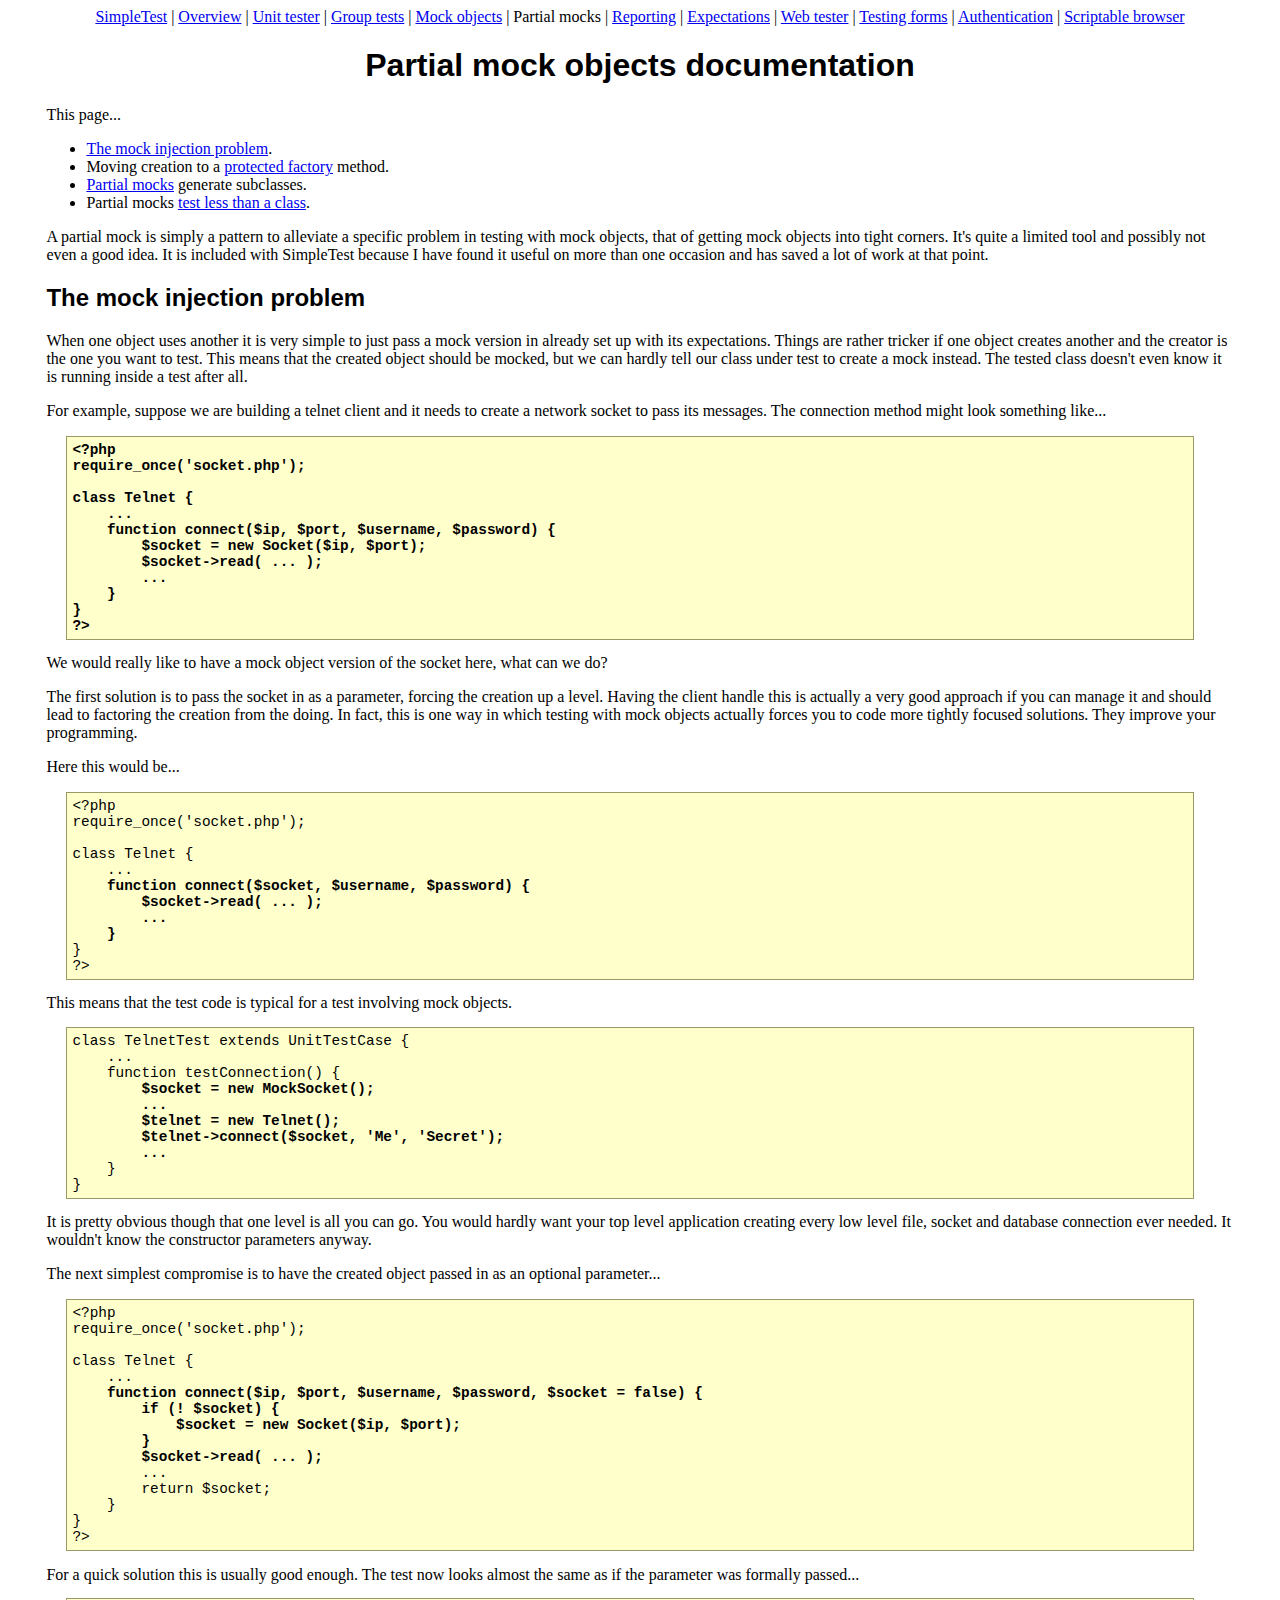
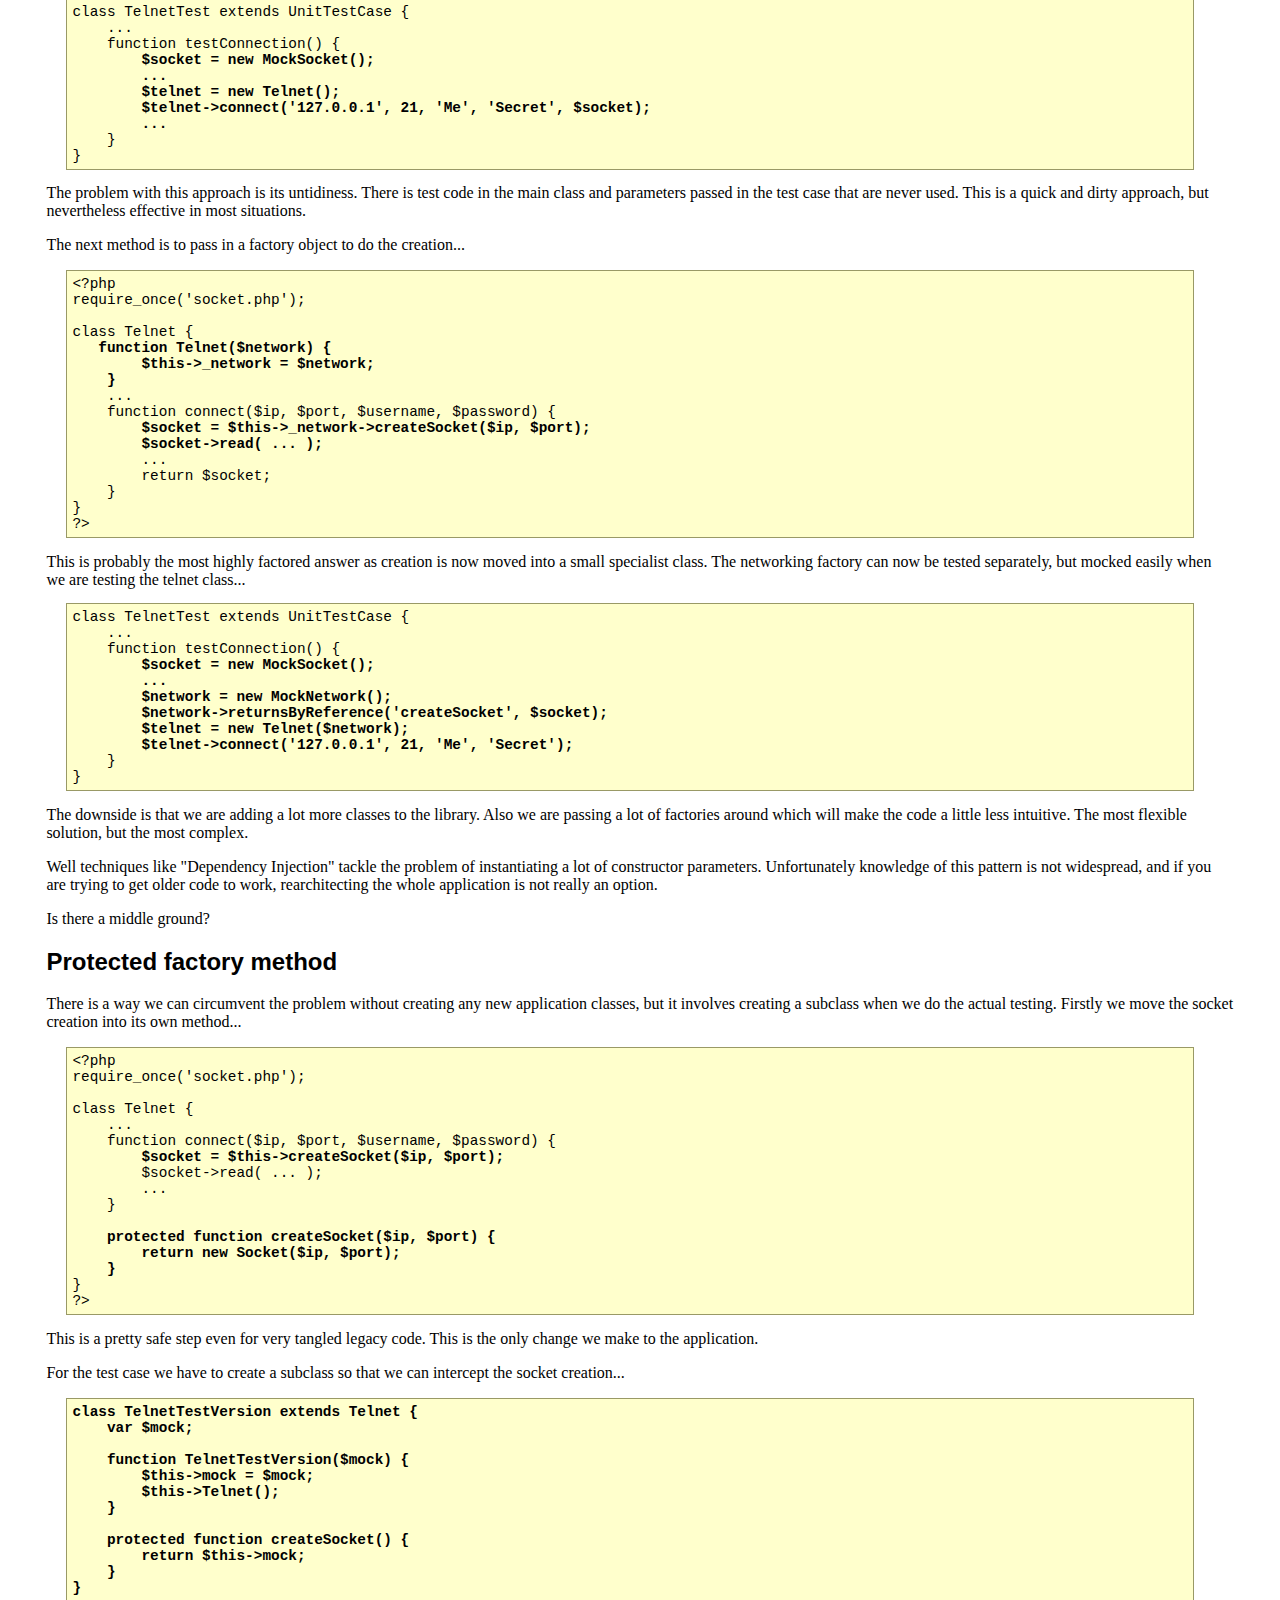
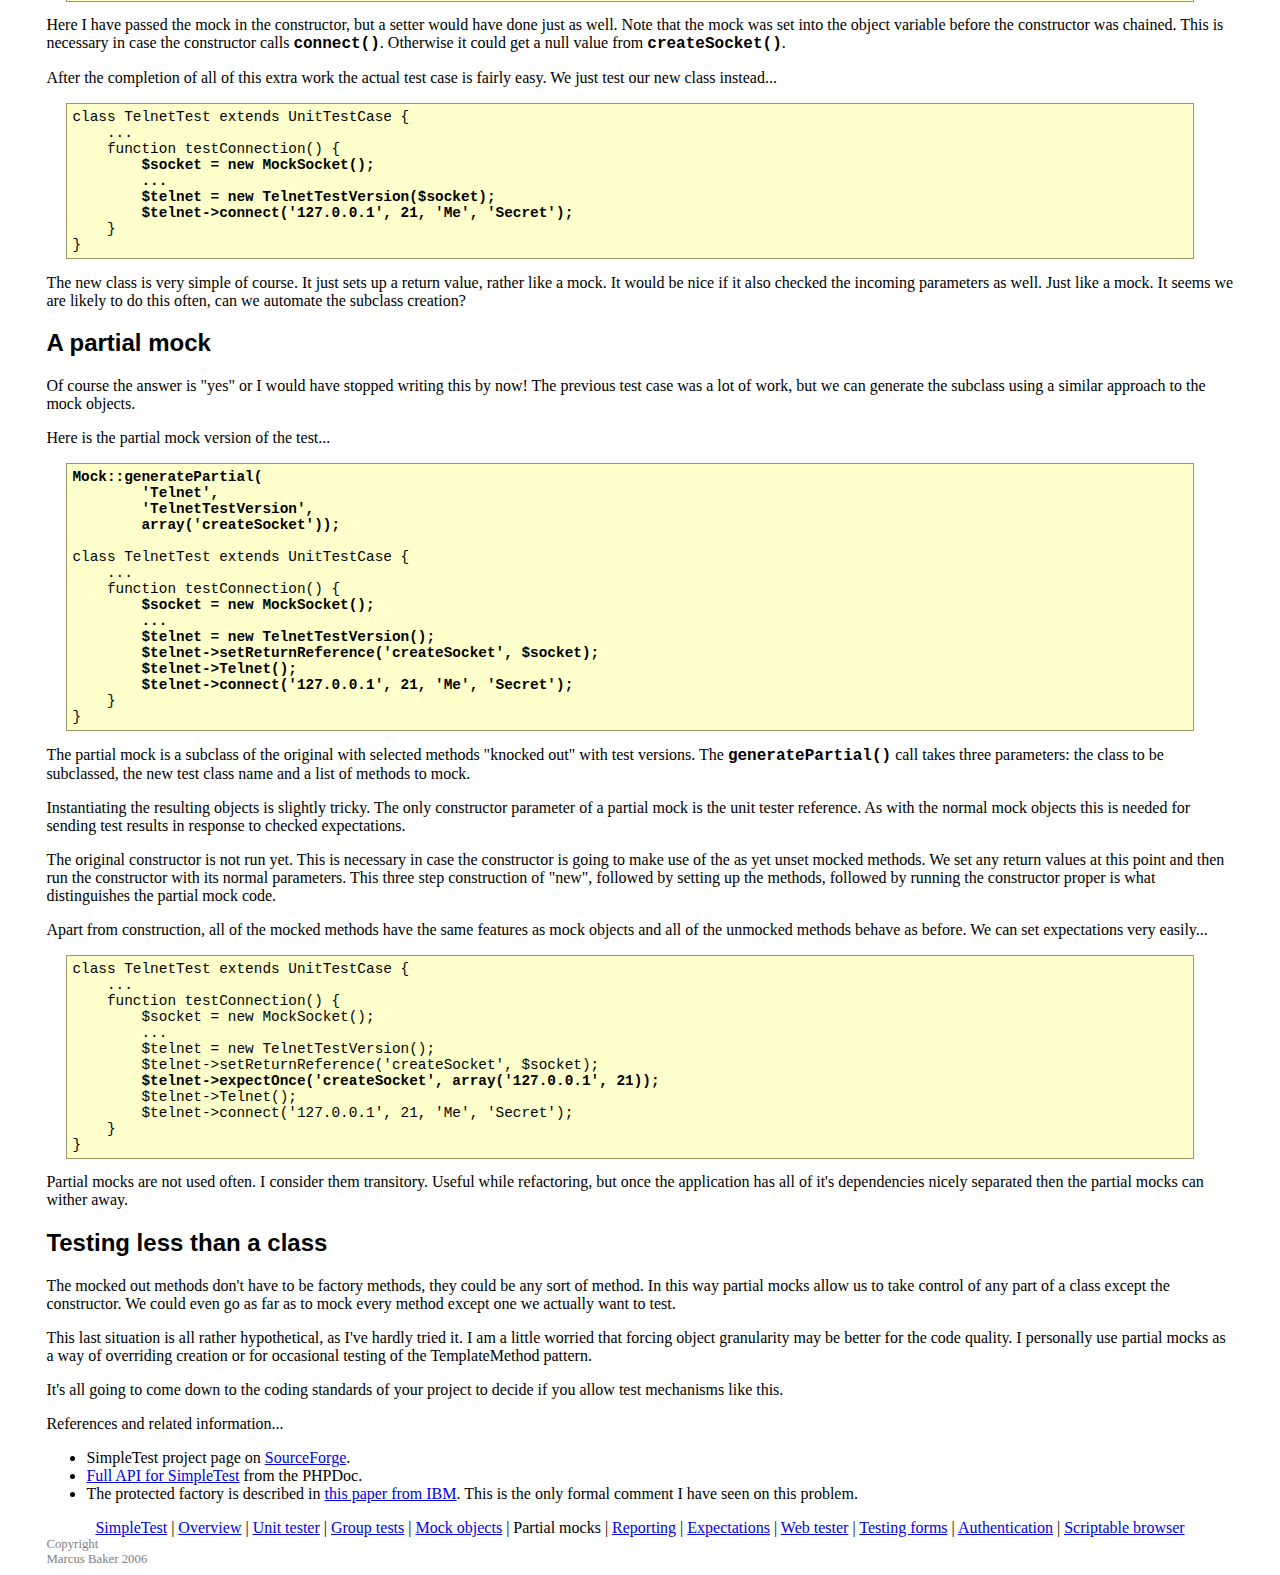
<file: web/pruebas/simpletest/simpletest/docs/en/partial_mocks_documentation.html>
<html>
<head>
<meta http-equiv="Content-Type" content="text/html; charset=UTF-8">
<title>SimpleTest for PHP partial mocks documentation</title>
<link rel="stylesheet" type="text/css" href="docs.css" title="Styles">
</head>
<body>
<div class="menu_back"><div class="menu">
<a href="index.html">SimpleTest</a>
                |
                <a href="overview.html">Overview</a>
                |
                <a href="unit_test_documentation.html">Unit tester</a>
                |
                <a href="group_test_documentation.html">Group tests</a>
                |
                <a href="mock_objects_documentation.html">Mock objects</a>
                |
                <span class="chosen">Partial mocks</span>
                |
                <a href="reporter_documentation.html">Reporting</a>
                |
                <a href="expectation_documentation.html">Expectations</a>
                |
                <a href="web_tester_documentation.html">Web tester</a>
                |
                <a href="form_testing_documentation.html">Testing forms</a>
                |
                <a href="authentication_documentation.html">Authentication</a>
                |
                <a href="browser_documentation.html">Scriptable browser</a>
</div></div>
<h1>Partial mock objects documentation</h1>
        This page...
        <ul>
<li>
            <a href="#inject">The mock injection problem</a>.
        </li>
<li>
            Moving creation to a <a href="#creation">protected factory</a> method.
        </li>
<li>
            <a href="#partial">Partial mocks</a> generate subclasses.
        </li>
<li>
            Partial mocks <a href="#less">test less than a class</a>.
        </li>
</ul>
<div class="content">
        
            <p>
                A partial mock is simply a pattern to alleviate a specific problem
                in testing with mock objects,
                that of getting mock objects into tight corners.
                It's quite a limited tool and possibly not even a good idea.
                It is included with SimpleTest because I have found it useful
                on more than one occasion and has saved a lot of work at that point.
            </p>
        
        <h2>
<a class="target" name="inject"></a>The mock injection problem</h2>
            <p>
                When one object uses another it is very simple to just pass a mock
                version in already set up with its expectations.
                Things are rather tricker if one object creates another and the
                creator is the one you want to test.
                This means that the created object should be mocked, but we can
                hardly tell our class under test to create a mock instead.
                The tested class doesn't even know it is running inside a test
                after all.
            </p>
            <p>
                For example, suppose we are building a telnet client and it
                needs to create a network socket to pass its messages.
                The connection method might look something like...
<pre>
<strong>&lt;?php
require_once('socket.php');

class Telnet {
    ...
    function connect($ip, $port, $username, $password) {
        $socket = new Socket($ip, $port);
        $socket-&gt;read( ... );
        ...
    }
}
?&gt;</strong>
</pre>
                We would really like to have a mock object version of the socket
                here, what can we do?
            </p>
            <p>
                The first solution is to pass the socket in as a parameter,
                forcing the creation up a level.
                Having the client handle this is actually a very good approach
                if you can manage it and should lead to factoring the creation from
                the doing.
                In fact, this is one way in which testing with mock objects actually
                forces you to code more tightly focused solutions.
                They improve your programming.
            </p>
            <p>
                Here this would be...
<pre>
&lt;?php
require_once('socket.php');

class Telnet {
    ...
    <strong>function connect($socket, $username, $password) {
        $socket-&gt;read( ... );
        ...
    }</strong>
}
?&gt;
</pre>
                This means that the test code is typical for a test involving
                mock objects.
<pre>
class TelnetTest extends UnitTestCase {
    ...
    function testConnection() {<strong>
        $socket = new MockSocket();
        ...
        $telnet = new Telnet();
        $telnet-&gt;connect($socket, 'Me', 'Secret');
        ...</strong>
    }
}
</pre>
                It is pretty obvious though that one level is all you can go.
                You would hardly want your top level application creating
                every low level file, socket and database connection ever
                needed.
                It wouldn't know the constructor parameters anyway.
            </p>
            <p>
                The next simplest compromise is to have the created object passed
                in as an optional parameter...
<pre>
&lt;?php
require_once('socket.php');

class Telnet {
    ...<strong>
    function connect($ip, $port, $username, $password, $socket = false) {
        if (! $socket) {
            $socket = new Socket($ip, $port);
        }
        $socket-&gt;read( ... );</strong>
        ...
        return $socket;
    }
}
?&gt;
</pre>
                For a quick solution this is usually good enough.
                The test now looks almost the same as if the parameter
                was formally passed...
<pre>
class TelnetTest extends UnitTestCase {
    ...
    function testConnection() {<strong>
        $socket = new MockSocket();
        ...
        $telnet = new Telnet();
        $telnet-&gt;connect('127.0.0.1', 21, 'Me', 'Secret', $socket);
        ...</strong>
    }
}
</pre>
                The problem with this approach is its untidiness.
                There is test code in the main class and parameters passed
                in the test case that are never used.
                This is a quick and dirty approach, but nevertheless effective
                in most situations.
            </p>
            <p>
                The next method is to pass in a factory object to do the creation...
<pre>
&lt;?php
require_once('socket.php');

class Telnet {<strong>
   function Telnet($network) {
        $this-&gt;_network = $network;
    }</strong>
    ...
    function connect($ip, $port, $username, $password) {<strong>
        $socket = $this-&gt;_network-&gt;createSocket($ip, $port);
        $socket-&gt;read( ... );</strong>
        ...
        return $socket;
    }
}
?&gt;
</pre>
                This is probably the most highly factored answer as creation
                is now moved into a small specialist class.
                The networking factory can now be tested separately, but mocked
                easily when we are testing the telnet class...
<pre>
class TelnetTest extends UnitTestCase {
    ...
    function testConnection() {<strong>
        $socket = new MockSocket();
        ...
        $network = new MockNetwork();
        $network-&gt;returnsByReference('createSocket', $socket);
        $telnet = new Telnet($network);
        $telnet-&gt;connect('127.0.0.1', 21, 'Me', 'Secret');</strong>
    }
}
</pre>
                The downside is that we are adding a lot more classes to the
                library.
                Also we are passing a lot of factories around which will
                make the code a little less intuitive.
                The most flexible solution, but the most complex.
            </p>
            <p>
                Well techniques like "Dependency Injection" tackle the problem of
                instantiating a lot of constructor parameters.
                Unfortunately knowledge of this pattern is not widespread, and if you
                are trying to get older code to work, rearchitecting the whole
                application is not really an option.
            </p>
            <p>
                Is there a middle ground?
            </p>
        
        <h2>
<a class="target" name="creation"></a>Protected factory method</h2>
            <p>
                There is a way we can circumvent the problem without creating
                any new application classes, but it involves creating a subclass
                when we do the actual testing.
                Firstly we move the socket creation into its own method...
<pre>
&lt;?php
require_once('socket.php');

class Telnet {
    ...
    function connect($ip, $port, $username, $password) {
        <strong>$socket = $this-&gt;createSocket($ip, $port);</strong>
        $socket-&gt;read( ... );
        ...
    }<strong>

    protected function createSocket($ip, $port) {
        return new Socket($ip, $port);
    }</strong>
}
?&gt;
</pre>
                This is a pretty safe step even for very tangled legacy code.
                This is the only change we make to the application.
            </p>
            <p>
                For the test case we have to create a subclass so that
                we can intercept the socket creation...
<pre>
<strong>class TelnetTestVersion extends Telnet {
    var $mock;

    function TelnetTestVersion($mock) {
        $this-&gt;mock = $mock;
        $this-&gt;Telnet();
    }

    protected function createSocket() {
        return $this-&gt;mock;
    }
}</strong>
</pre>
                Here I have passed the mock in the constructor, but a
                setter would have done just as well.
                Note that the mock was set into the object variable
                before the constructor was chained.
                This is necessary in case the constructor calls
                <span class="new_code">connect()</span>.
                Otherwise it could get a null value from
                <span class="new_code">createSocket()</span>.
            </p>
            <p>
                After the completion of all of this extra work the
                actual test case is fairly easy.
                We just test our new class instead...
<pre>
class TelnetTest extends UnitTestCase {
    ...
    function testConnection() {<strong>
        $socket = new MockSocket();
        ...
        $telnet = new TelnetTestVersion($socket);
        $telnet-&gt;connect('127.0.0.1', 21, 'Me', 'Secret');</strong>
    }
}
</pre>
                The new class is very simple of course.
                It just sets up a return value, rather like a mock.
                It would be nice if it also checked the incoming parameters
                as well.
                Just like a mock.
                It seems we are likely to do this often, can
                we automate the subclass creation?
            </p>
        
        <h2>
<a class="target" name="partial"></a>A partial mock</h2>
            <p>
                Of course the answer is "yes" or I would have stopped writing
                this by now!
                The previous test case was a lot of work, but we can
                generate the subclass using a similar approach to the mock objects.
            </p>
            <p>
                Here is the partial mock version of the test...
<pre>
<strong>Mock::generatePartial(
        'Telnet',
        'TelnetTestVersion',
        array('createSocket'));</strong>

class TelnetTest extends UnitTestCase {
    ...
    function testConnection() {<strong>
        $socket = new MockSocket();
        ...
        $telnet = new TelnetTestVersion();
        $telnet-&gt;setReturnReference('createSocket', $socket);
        $telnet-&gt;Telnet();
        $telnet-&gt;connect('127.0.0.1', 21, 'Me', 'Secret');</strong>
    }
}
</pre>
                The partial mock is a subclass of the original with
                selected methods "knocked out" with test
                versions.
                The <span class="new_code">generatePartial()</span> call
                takes three parameters: the class to be subclassed,
                the new test class name and a list of methods to mock.
            </p>
            <p>
                Instantiating the resulting objects is slightly tricky.
                The only constructor parameter of a partial mock is
                the unit tester reference.
                As with the normal mock objects this is needed for sending
                test results in response to checked expectations.
            </p>
            <p>
                The original constructor is not run yet.
                This is necessary in case the constructor is going to
                make use of the as yet unset mocked methods.
                We set any return values at this point and then run the
                constructor with its normal parameters.
                This three step construction of "new", followed
                by setting up the methods, followed by running the constructor
                proper is what distinguishes the partial mock code.
            </p>
            <p>
                Apart from construction, all of the mocked methods have
                the same features as mock objects and all of the unmocked
                methods behave as before.
                We can set expectations very easily...
<pre>
class TelnetTest extends UnitTestCase {
    ...
    function testConnection() {
        $socket = new MockSocket();
        ...
        $telnet = new TelnetTestVersion();
        $telnet-&gt;setReturnReference('createSocket', $socket);
        <strong>$telnet-&gt;expectOnce('createSocket', array('127.0.0.1', 21));</strong>
        $telnet-&gt;Telnet();
        $telnet-&gt;connect('127.0.0.1', 21, 'Me', 'Secret');
    }
}
</pre>
                Partial mocks are not used often.
                I consider them transitory.
                Useful while refactoring, but once the application has
                all of it's dependencies nicely separated then the
                partial mocks can wither away.
            </p>
        
        <h2>
<a class="target" name="less"></a>Testing less than a class</h2>
            <p>
                The mocked out methods don't have to be factory methods,
                they could be any sort of method.
                In this way partial mocks allow us to take control of any part of
                a class except the constructor.
                We could even go as far as to mock every method
                except one we actually want to test.
            </p>
            <p>
                This last situation is all rather hypothetical, as I've hardly
                tried it.
                I am a little worried that
                forcing object granularity may be better for the code quality.
                I personally use partial mocks as a way of overriding creation
                or for occasional testing of the TemplateMethod pattern.
            </p>
            <p>
                It's all going to come down to the coding standards of your
                project to decide if you allow test mechanisms like this.
            </p>
        
    </div>
        References and related information...
        <ul>
<li>
            SimpleTest project page on <a href="http://sourceforge.net/projects/simpletest/">SourceForge</a>.
        </li>
<li>
            <a href="http://simpletest.org/api/">Full API for SimpleTest</a>
            from the PHPDoc.
        </li>
<li>
            The protected factory is described in
            <a href="http://www-106.ibm.com/developerworks/java/library/j-mocktest.html">this paper from IBM</a>.
            This is the only formal comment I have seen on this problem.
        </li>
</ul>
<div class="menu_back"><div class="menu">
<a href="index.html">SimpleTest</a>
                |
                <a href="overview.html">Overview</a>
                |
                <a href="unit_test_documentation.html">Unit tester</a>
                |
                <a href="group_test_documentation.html">Group tests</a>
                |
                <a href="mock_objects_documentation.html">Mock objects</a>
                |
                <span class="chosen">Partial mocks</span>
                |
                <a href="reporter_documentation.html">Reporting</a>
                |
                <a href="expectation_documentation.html">Expectations</a>
                |
                <a href="web_tester_documentation.html">Web tester</a>
                |
                <a href="form_testing_documentation.html">Testing forms</a>
                |
                <a href="authentication_documentation.html">Authentication</a>
                |
                <a href="browser_documentation.html">Scriptable browser</a>
</div></div>
<div class="copyright">
            Copyright<br>Marcus Baker 2006
        </div>
</body>
</html>
</file>
<file: web/css/style.css>
/*--
Author: W3layouts
Author URL: http://w3layouts.com
License: Creative Commons Attribution 3.0 Unported
License URL: http://creativecommons.org/licenses/by/3.0/
--*/


h4, h5, h6,
h1, h2, h3 {margin: 0;}
ul, ol {margin: 0;}
p {margin: 0;}
html, body{
  font-family: 'Roboto', sans-serif;
   font-size: 100%;
   background:#fff; 
}
a {
  text-decoration: none;
  transition: 0.5s all;
  -webkit-transition: 0.5s all;
  -moz-transition: 0.5s all;
  -o-transition: 0.5s all;
}
a:hover {
  transition: 0.5s all;
  -webkit-transition: 0.5s all;
  -moz-transition: 0.5s all;
  -o-transition: 0.5s all;
  text-decoration:none;
}
/*--header start here--*/
/*--banner strat here--*/
.punt h1{
  position: center;
  margin-top: 550px;

}
.form{
    margin:auto;
    width: 50%;
    max-width: 500px;
    background: #A4A4A4;
    padding: 30px;
    border: 1px solid rgba(0, 0, 0, 0.5);
  
}

.input {
  display: block;
  padding: 10px;
  width: 100%;
  margin: 30px 0;
  font-size: 20px;
}

.banner {
    background: url(../images/b3.jpg)no-repeat;
    min-height:775px;
    background-size: cover;
}
.banner1 {
    background: url(../images/b3.jpg)no-repeat;
    min-height:80px;
    background-size: cover;
}
.banner-main {
    padding-top:6em;
     text-align: center;
}
.banner-main h3 {
    font-size:2.7em;
    color: #B40404;
    padding: 0.5em 1em;   
    display: inline-block;
    letter-spacing: 2px;
    font-family: 'Marvel', sans-serif;
}
.header-main {
    padding: 1em 0em;
}
span.books {
    background: url(../images/two-books.png)no-repeat 0px 4px;
    width: 50px;
    height: 47px;
    display: inline-block;
    vertical-align:top;
}
.logo {
    float: left;
    width: 40%;
    align-content: center;
}
.logo h1{
    font-size: 2.7em;
    font-family: 'Marvel', sans-serif;

}
.logo h1 a {
    color: #000000;
}
.top-nav {
    float: right;
    width: 60%;
    text-align: right;
}
span.menu {
    display: none;
}
.top-nav ul.res {
    padding:0em 0em 0em 0em;
    list-style: none;
}
.top-nav ul.res li{
    display:inline-block;
}
.top-nav ul.res li a {
    font-size: 1.05em;
    color: #0A1B2A;
    padding: 0.65em;
    display: block;
}
/* Common styles for all menus */
nav a {
	position: relative;
	display: inline-block;
	margin: 0px 20px;
	outline: none;
	color: #000000;
	text-decoration: none;
	letter-spacing: 1px;
	text-shadow: 0 0 1px rgba(255,255,255,0.3);
}
nav a:hover,
nav a:focus {
	outline: none;
}
/* Effect 21: borders slight translate */
.cl-effect-21 a {
	padding: 10px;
	color: #237546;
	text-shadow: none;
	-webkit-transition: color 0.3s;
	-moz-transition: color 0.3s;
	transition: color 0.3s;
}

.cl-effect-21 a::before,
.cl-effect-21 a::after {
	position: absolute;
	left: 0;
	width: 100%;
	height: 2px;
	background: #000000;
	content: '';
	opacity: 0;
	-webkit-transition: opacity 0.3s, -webkit-transform 0.3s;
	-moz-transition: opacity 0.3s, -moz-transform 0.3s;
	transition: opacity 0.3s, transform 0.3s;
	-webkit-transform: translateY(-10px);
	-moz-transform: translateY(-10px);
	transform: translateY(-10px);
}

.cl-effect-21 a::before {
	top: 0;
	-webkit-transform: translateY(-10px);
	-moz-transform: translateY(-10px);
	transform: translateY(-10px);
}

.cl-effect-21 a::after {
	bottom: 0;
	-webkit-transform: translateY(10px);
	-moz-transform: translateY(10px);
	transform: translateY(10px);
}

.cl-effect-21 a:hover,
.cl-effect-21 a:focus,.cl-effect-21 a:active {
	color: #1C1C1C;
}

.cl-effect-21 a:hover::before,
.cl-effect-21 a:focus::before,
.cl-effect-21 a:hover::after,
.cl-effect-21 a:focus::after {
	opacity: 1;
	-webkit-transform: translateY(0px);
	-moz-transform: translateY(0px);
	transform: translateY(0px);
}

.banner-main p {
    font-size: 1em;
    font-weight: 400;
    color: #B40404;
    line-height: 1.8em;
    width: 60%;
    margin: 0 auto;
}
/*--banner end here--*/
/*--educate start here--*/
.educate {
    padding: 5em 0em;
}

span.glyphicon.glyphicon-education {
    font-size: 2em;
    color: #fff;
    margin-bottom: 0.25em;
}
span.glyphicon.glyphicon-grain{
	font-size: 2em;
    color: #fff;
    margin-bottom: 0.25em;
}
span.glyphicon.glyphicon-hourglass{
	font-size: 2em;
    color: #fff;
    margin-bottom: 0.25em;
}
span.glyphicon.glyphicon-eye-open{
	font-size: 2em;
    color: #fff;
    margin-bottom: 0.25em;
}
/*-- w3layouts --*/
.ch-info-front h5 {
    font-size: 1.5em;
    color: #fff;
    font-family: 'Marvel', sans-serif;
}
.we-do {
    padding-bottom: 5em;
}
/*--comment style start here--*/
.ch-grid {
	margin: 20px 0 0 0;
	padding: 0;
	list-style: none;
	display: block;
	text-align: center;
	width: 100%;
}

.ch-grid:after,
.ch-item:before {
	content: '';
    display: table;
}

.ch-grid:after {
	clear: both;
}

.ch-grid li {
	width: 250px;
	height: 220px;
	display: inline-block;
}
/*--*/
.ch-item {
	width: 100%;
	height: 100%;
	border-radius: 50%;
	position: relative;
	cursor: default;
	-webkit-perspective: 900px;
	-moz-perspective: 900px;
	-o-perspective: 900px;
	-ms-perspective: 900px;
	perspective: 900px;
}
/*-- agileits --*/
.ch-info{
	position: absolute;
	width: 100%;
	height: 100%;
	-webkit-transform-style: preserve-3d;
	-moz-transform-style: preserve-3d;
	-o-transform-style: preserve-3d;
	-ms-transform-style: preserve-3d;
	transform-style: preserve-3d;
}
.ch-info > div {
	display: block;
	position: absolute;
	width: 100%;
	height: 100%;
	background-position: center center;
	-webkit-transition: all 0.4s linear;
	-moz-transition: all 0.4s linear;
	-o-transition: all 0.4s linear;
	-ms-transition: all 0.4s linear;
	transition: all 0.4s linear;
	-webkit-transform-origin: 50% 0%;
	-moz-transform-origin: 50% 0%;
	-o-transform-origin: 50% 0%;
	-ms-transform-origin: 50% 0%;
	transform-origin: 50% 0%;
}

.ch-info .ch-info-front {
	    padding-top: 4em;
}
.ch-info .ch-info-back {
	-webkit-transform: translate3d(0,0,-220px) rotate3d(1,0,0,90deg);
	-moz-transform: translate3d(0,0,-220px) rotate3d(1,0,0,90deg);
	-o-transform: translate3d(0,0,-220px) rotate3d(1,0,0,90deg);
	-ms-transform: translate3d(0,0,-220px) rotate3d(1,0,0,90deg);
	transform: translate3d(0,0,-220px) rotate3d(1,0,0,90deg);
	background:#3D3630;
	opacity: 0;
}

.ch-img-1 { 
	background:#3D3630;
}

.ch-img-2 { 
	background:#b7295a;
}

.ch-img-3 { 
	background:#a2b040;
}
/*-- w3layouts --*/
.ch-img-4 { 
	background:#f2af00;
}
.ch-info h3 {
	color: #fff;
	font-size: 24px;
	margin: 0 15px;
	padding: 60px 0 0 0;
	height:90px;
	font-family: 'Marvel', sans-serif;
}
.ch-info p {
    color: #fff;
    padding:7px 5px;
    margin: 0 30px;
    font-size: 13px;
    line-height: 1.8em;
}
.ch-info p a {
	display: block;
	color: #fff;
	color: rgba(255,255,255,0.7);
	font-style: normal;
	font-weight: 700;
	text-transform: uppercase;
	font-size: 9px;
	letter-spacing: 1px;
	padding-top: 4px;
	font-family: 'Open Sans', Arial, sans-serif;
}

.ch-info p a:hover {
	color: #fff222;
	color: rgba(255,242,34, 0.8);
}

.ch-item:hover .ch-info-front {
	-webkit-transform: translate3d(0,280px,0) rotate3d(1,0,0,-90deg);
	-moz-transform: translate3d(0,280px,0) rotate3d(1,0,0,-90deg);
	-o-transform: translate3d(0,280px,0) rotate3d(1,0,0,-90deg);
	-ms-transform: translate3d(0,280px,0) rotate3d(1,0,0,-90deg);
	transform: translate3d(0,280px,0) rotate3d(1,0,0,-90deg);
	opacity: 0;
}

.ch-item:hover .ch-info-back {
	-webkit-transform: rotate3d(1,0,0,0deg);
	-moz-transform: rotate3d(1,0,0,0deg);
/*-- agileits --*/
	-o-transform: rotate3d(1,0,0,0deg);
	-ms-transform: rotate3d(1,0,0,0deg);
	transform: rotate3d(1,0,0,0deg);
	opacity: 1;
}
/*--educate end here--*/
/*--we do start here--*/
.we-do-main {
    text-align: center;
}
.we-do-main h2 {
    font-size: 3em;
    color:#a2b040;
    margin-bottom: 0.2em;
    font-family: 'Marvel', sans-serif;
}
.we-do-main h4 {
    font-size: 1em;
    color: #000;
    letter-spacing: 3px;
    margin-bottom: 0.5em;
}
.we-do-main p {
    font-size: 1em;
    color:#777676;
    width: 65%;
    line-height: 1.8em;
    margin:2em auto 0.7em;
}
.we-do-main a {
    font-size: 0.9em;
    color:#f2af00;
    padding: 0.6em 1.5em;
    border-radius: 30px;
    border:2px solid #f2af00;
    margin-top: 0.5em;
    display: inline-block;
}
.we-do-main a:hover{
	color:#a2b040;
	border:2px solid #a2b040;
}
/*--we do end here--*/
/*--watch video start here--*/
.watch-video {
    background: url(../images/ban.jpg)no-repeat center;
    min-height:400px;
    background-size: cover;
}
span.glyphicon.glyphicon-triangle-right {
    font-size: 3.5em;
    color: #FFFFFF;
}
.watch-video-main {
    text-align: center;
    padding-top:9em;
}
.watch-video-main h3 {
    font-size: 1.5em;
    margin-top: 0.5em;
    color: #fff;
}
/*--watch video end here--*/
/*--events start here--*/
.events {
    padding: 5em 0em;
}
.event-month h3 {
    font-size: 4em;
    color: #a2b040;
}
.event-month h4 {
    font-size: 1.1em;
    margin-top: 0.2em;
    color: #3D3630;
}
.event-text h4 {
    font-size: 2em;
    color: #f2af00;
    font-family: 'Marvel', sans-serif;
}
.event-text p {
    font-size: 1em;
    color:#777676;
    line-height: 1.8em;
    margin-top: 0.5em;
}
.events-top h3 {
    font-size: 3em;
    color:#f2af00;
    margin-bottom: 1em;
    font-family: 'Marvel', sans-serif;
}
.event-text a {
    font-size: 0.95em;
    color: #000000;
    background:#a2b040;
    padding: 0.5em 1em;
    display: inline-block;
    margin-top: 0.8em;
    border-radius: 3px;
}
.event-text a:hover {
	background:#f2af00;
}
.events-grid {
    margin-bottom:3em;
}
/*--events end here--*/
/*--clients start here--*/
.clients-text {
    text-align: center;
}
.clients {
    padding-bottom: 6em;
}
.clients-text {
    text-align: center;
    line-height: 1.8em;
}
.clients-text p {
    font-size: 1em;
    color:#777676;
    width: 60%;
    margin: 0.7em auto 0.7em;
    line-height: 1.8em;
}
.clients-text h4 {
    font-size: 1.4em;
    color: #a2b040;
    margin-bottom: 0.3em;
    font-family: 'Marvel', sans-serif;
}
.clients-top {
    text-align: center;
    padding-bottom: 3em;
}
.clients-top h3 {
    font-size: 3em;
    color: #f2af00;
    font-family: 'Marvel', sans-serif;
}
/*--- slider-css --*/
.slider-bann{
	position:relative;
}
.rslides {
  position: relative;
  list-style: none;
  overflow: hidden;
  width: 100%;
  padding: 0;
  margin: 0;
  }
.rslides li {
  -webkit-backface-visibility: hidden;
  position: absolute;
  display: none;
  width: 100%;
  left: 0;
  top: 0;
  }
.rslides li:first-child {
  position: relative;
  display: block;
  float: left;
  }
.rslides_tabs{
	background: none !important;
	border: none;
	box-shadow: none;
	position: relative;
	top: -90px;
	z-index: 999;
}
.callbacks_tabs a:after {
    content: "\f111";
    font-size: 0;
    font-family: FontAwesome;
    visibility: visible;
    display: block;
    height: 12px;
    width: 12px;
    display: inline-block;
    border: none;
    background:#f2af00;
    border-radius: 8px;
}
.callbacks_here a:after{
	background:#616f67;
}
.callbacks_tabs a{
	visibility:hidden;
}
.callbacks_tabs li{
	display:inline-block;
}
ul.callbacks_tabs.callbacks1_tabs {
    position: absolute;
    bottom: -20px;
    z-index: 999;
    left: 47%;
    padding: 0px;
}
/*--clients end here--*/
/*--about strat hee--*/
.about {
    padding: 5em 0em;
}
.about-top h2 {
    font-size: 3em;
    color: #a2b040;
    text-align: center;
    font-family: 'Marvel', sans-serif;
}
.about-top {
    padding-bottom: 3em;
    text-align: center;
}
.about-bott-left {
    float: left;
    width: 40%;
}
.about-bott-right {
    float: right;
    width: 60%;
}
.about-top p {
    font-size: 1em;
    color:#777676;
    width: 50%;
    line-height: 1.8em;
    margin: 0 auto;
}
.about-agile {
    background: url(../images/ab1.jpg)no-repeat;
    width: 100%;
    height: 350px;
}
.about-layer1 {
    padding-bottom: 5em;
}
.about-agile h4 {
    font-size: 2em;
    color: #fff;
    text-align: center;
    font-family: 'Marvel', sans-serif;
    padding-top: 3.5em;
}
.about-agile p {
    font-size: 1em;
    color: #fff;
    text-align: center;
    width: 50%;
    margin: 1em auto 0em;
    line-height: 1.8em;
}
div#colorful-elliptic {
    background: #a2b040 !important;
}
.colorful-tab-content ul {
    padding: 0px;
}
.colorful-tab-content ul li {
    font-size: 1em;
    color: #fff;
    font-family: 'Roboto', sans-serif;
}
.team-icons ul {
    padding:1em 0em;
    list-style: none;
    text-align: center;
}
.team-icons  ul li {
    display: inline-block;
    margin-right: 0.3em;
}
.team-icons  ul li a {
    background: url(../images/t-icn.png)no-repeat;
    width: 25px;
    height: 25px;
    display: inline-block;
}
.team-icons ul li a.fa{
	background-position: 0px 0px;
}
.team-icons ul li a.tw {
    background-position: -26px 0px;
}
.team-icons ul li a.g {
    background-position: -53px 0px;
}
.team-icons ul li a.fa:hover {
    background-position: 0px 0px;
    opacity: 0.8;
}
.team-icons ul li a.tw:hover {
    background-position: -26px 0px;
    opacity: 0.8;
}
.team-icons ul li a.g:hover {
    background-position: -53px 0px;
    opacity: 0.8;
}
/*--team start here--*/
.team-top {
    text-align: center;
    padding-bottom: 2em;
}
.team-top h3 {
    font-size: 3em;
    color:#f2af00;
    font-family: 'Marvel', sans-serif;
}
.team {
    padding-bottom: 5em;
}
.info-back {
    padding-top: 2.5em;
}
/*--effect13 start here--*/
.ih-item.circle.effect13.colored .info {
  background: #1a4a72;
  background: rgba(26, 74, 114, 0.6);
}
.ih-item.circle.effect13 .info {
  background: #333333;
  background: rgba(0, 0, 0, 0.6);
  opacity: 0;
  pointer-events: none;
  -webkit-transition: all 0.35s ease-in-out;
  -moz-transition: all 0.35s ease-in-out;
  transition: all 0.35s ease-in-out;
  font-family: 'Marvel', sans-serif;
}
.ih-item.circle.effect13 .info h3 {
    visibility: hidden;
    color: #fff;
    position: relative;
    font-size: 22px;
    margin: 0 30px;
    padding: 60px 0 0 0;
    height: 91px;
    text-shadow: 0 0 1px white, 0 1px 2px rgba(0, 0, 0, 0.3);
    -webkit-transition: all 0.35s ease-in-out;
    -moz-transition: all 0.35s ease-in-out;
    transition: all 0.35s ease-in-out;
}
.ih-item.circle.effect13 .info p {
  visibility: hidden;
  color: #bbb;
  padding: 4px 5px;
  margin: 0 30px;
  font-size: 16px;
  -webkit-transition: all 0.35s ease-in-out;
  -moz-transition: all 0.35s ease-in-out;
  transition: all 0.35s ease-in-out;
}
.ih-item.circle.effect13 a:hover .info {
  opacity: 1;
}
.ih-item.circle.effect13 a:hover h3 {
  visibility: visible;
}
.ih-item.circle.effect13 a:hover p {
  visibility: visible;
}

.ih-item.circle.effect13.from_left_and_right .info h3 {
  -webkit-transform: translateX(-100%);
  -moz-transform: translateX(-100%);
  -ms-transform: translateX(-100%);
  -o-transform: translateX(-100%);
  transform: translateX(-100%);
}
.ih-item.circle.effect13.from_left_and_right .info p {
  -webkit-transform: translateX(100%);
  -moz-transform: translateX(100%);
  -ms-transform: translateX(100%);
  -o-transform: translateX(100%);
  transform: translateX(100%);
}
.ih-item.circle.effect13.from_left_and_right a:hover h3 {
  -webkit-transform: translateX(0);
  -moz-transform: translateX(0);
  -ms-transform: translateX(0);
  -o-transform: translateX(0);
  transform: translateX(0);
}
.ih-item.circle.effect13.from_left_and_right a:hover p {
  -webkit-transform: translateX(0);
  -moz-transform: translateX(0);
  -ms-transform: translateX(0);
  -o-transform: translateX(0);
  transform: translateX(0);
}

.ih-item.circle.effect13.top_to_bottom .info h3 {
  -webkit-transform: translateY(-100%);
  -moz-transform: translateY(-100%);
  -ms-transform: translateY(-100%);
  -o-transform: translateY(-100%);
  transform: translateY(-100%);
}
.ih-item.circle.effect13.top_to_bottom .info p {
  -webkit-transform: translateY(-100%);
  -moz-transform: translateY(-100%);
  -ms-transform: translateY(-100%);
  -o-transform: translateY(-100%);
  transform: translateY(-100%);
}
.ih-item.circle.effect13.top_to_bottom a:hover h3 {
  -webkit-transform: translateY(0);
  -moz-transform: translateY(0);
  -ms-transform: translateY(0);
  -o-transform: translateY(0);
  transform: translateY(0);
}
.ih-item.circle.effect13.top_to_bottom a:hover p {
  -webkit-transform: translateY(0);
  -moz-transform: translateY(0);
  -ms-transform: translateY(0);
  -o-transform: translateY(0);
  transform: translateY(0);
}

.ih-item.circle.effect13.bottom_to_top .info h3 {
  -webkit-transform: translateY(100%);
  -moz-transform: translateY(100%);
  -ms-transform: translateY(100%);
  -o-transform: translateY(100%);
  transform: translateY(100%);
}
.ih-item.circle.effect13.bottom_to_top .info p {
  -webkit-transform: translateY(100%);
  -moz-transform: translateY(100%);
  -ms-transform: translateY(100%);
  -o-transform: translateY(100%);
  transform: translateY(100%);
}
.ih-item.circle.effect13.bottom_to_top a:hover h3 {
  -webkit-transform: translateY(0);
  -moz-transform: translateY(0);
  -ms-transform: translateY(0);
  -o-transform: translateY(0);
  transform: translateY(0);
}
.ih-item.circle.effect13.bottom_to_top a:hover p {
  -webkit-transform: translateY(0);
  -moz-transform: translateY(0);
  -ms-transform: translateY(0);
  -o-transform: translateY(0);
  transform: translateY(0);
}
/*--team end here--*/
/*--about end here-- */
/*--single--*/
.blog-to {
  padding: 0em 0 2em;
}
.blog-top {
  padding: 1em 0 0;
}
ul.men-grid li{
	display:inline-block;
}
.top-blog p{
	font-size:1em;
	color:#777676;
  line-height: 1.9em;
}
p.sed1{
	font-size:1.1em;
}
.top-blog p a{
	text-decoration:none;
	color:#a2b040;
}
.top-blog  h5.fast{
	font-size: 1.3em;
    color: #a2b040;
    margin: 0 0 0.5em;
}
.top-blog p a:hover,ul.popular li a:hover,a.more-dummy:hover{
	color:#f2af00;
}
i.glyphicon.glyphicon-ok-sign {
  margin: 0em 0.51em 0em 0em;
}
p.sed2 {
  margin: 0.5em 0 1em;
  
}
.single-inline {
  padding: 0 15px;
}
.single-middle h3,.single-bottom h2{
font-size: 2.5em;
  color:#f2af00;
  text-align: center;
  margin: 0 0 0.7em;
   font-family: 'Marvel', sans-serif;
}
.single-bottom {
  padding: 0em 0 4em;
}
.comment {
    padding: 0px 10px 0px 0px;
}
.single-bottom input[type="text"] {
  width: 100%;
  padding: 1em;
  background: none;
  outline: none;
  border: 1px solid #A09F9F;
  font-size: 1em;
  margin-bottom: 1em;
  color:#777676;
  -webkit-appearance: none;
      font-family: 'Marvel', sans-serif;
}
.single-bottom textarea{
	width: 100%;
  padding: 1em;
  background: none;
  outline: none;
  border: 1px solid #A09F9F;
  font-size: 1em;
  margin-bottom: 1em;
  color:#777676;
  -webkit-appearance: none;
      font-family: 'Marvel', sans-serif;
}
.single-bottom  input[type="submit"]{
	width: 10%;
	font-size: 1em;
	background: #a2b040;
	padding: 0.6em 0.8em;
	text-align: center;
	color: #fff;
	border: none;
	outline:none;
	-webkit-appearance: none;
	  margin: 0 0em;
	      font-family: 'Marvel', sans-serif;
}
.single-bottom  input[type="submit"]:hover{
	background:#f2af00;
}
 .single-bottom textarea {
    resize: none;
    min-height: 180px;
    width: 99.2%;
}
.media-body h4{
	  font-size: 1.3em; 
	   font-family: 'Marvel', sans-serif;
}
.media-body h4 a{
  color: #a2b040;
  text-decoration:none;
}
.media-body p {
  margin: 0.7em 0 0em;
  font-size: 1em;
 color:#777676;
  line-height: 1.9em;
}
.media {
  margin: 0em 0 3em;
}
.single-bottom h3 {
  font-size: 2.5em; 
  color: #2d2d2d;
  text-align: center;
  margin: 0.5em 0 1em;
}
.md-in{
	padding:0;
}
.in-media{
	padding:0 0 0 5em;
}
 ul.grid-part li{
	list-style:none;
    margin: 0em 0em 0.7em 0em;
}
 ul.grid-part li a{
  color:#777676;
  text-decoration: none;
  padding: 0em 0em 0em 0.8em;
  display:inline-block;
  font-size: 1em;
}
 ul.grid-part li a:hover{
	color:#F2AF00;
}
ul.grid-part {
  margin:1.5em 0 2em;
  padding: 0px;
}
.single {
  padding: 5em 1px 0;
}
span.glyphicon.glyphicon-arrow-right {
    display: inline-block;
    font-size:1em;
    color:#f2af00;
}
/*--//single--*/
/*--short codes--*/
.page-header h3{
	font-size: 3em;
	color:#000;
}
.table > thead > tr > th, .table > tbody > tr > th, .table > tfoot > tr > th, .table > thead > tr > td, .table > tbody > tr > td, .table > tfoot > tr > td {
  padding: 8px;
  line-height: 1.42857143;
  vertical-align: top;
  border-top: none;
}
.grid1 {
  margin: 1.5em 0 0;
}
ul.nav.nav-pills {
  margin: 1.5em 0 0;
}
.grid2{
	margin: 1em 0 0;
}
.bs-example {
  padding: 2em 0 0;
}
.form-horizontal .control-label {
  text-align: left;
}
h3.typo1 {
  text-align: center;
  font-size:3em;
  color:#a2b040;
  font-family: 'Marvel', sans-serif;
}
.page {
  padding: 5em 0em 5em 0em;
}
/*--//short codes--*/
/*--gallery start here--*/
.gallery {
    padding: 5em 0em;
}
.gallery-top {
    text-align: center;
    padding: 0em 0em 3em 0em;
}
.gallery-top h2 {
    font-size: 3em;
    color:#a2b040;
    margin-bottom: 0.2em;
    font-family: 'Marvel', sans-serif;
}
.gallery-top p {
    font-size: 1em;
    font-weight: 400;
    color:#777676;
    line-height: 1.8em;
    margin: 0 auto 0em;
    width: 50%;
}
.gallery-grid {
    margin-bottom: 2em;
}
.bs-docs-dl-options h4 {
  margin-top: 15px;
  margin-bottom: 5px;
}

.ih-item {
  position: relative;
  -webkit-transition: all 0.35s ease-in-out;
  -moz-transition: all 0.35s ease-in-out;
  transition: all 0.35s ease-in-out;
}
.ih-item,
.ih-item * {
  -webkit-box-sizing: border-box;
  -moz-box-sizing: border-box;
  box-sizing: border-box;
}
.ih-item a {
  color: #333;
}
.ih-item a:hover {
  text-decoration: none;
}
.ih-item img {
  width: 100%;
  height: 100%;
}

.ih-item.circle {
  position: relative; 
}
.ih-item.circle .img {
  position: relative;
}
.ih-item.circle .img:before {
  position: absolute;
  display: block;
  content: '';
  width: 100%;
  height: 100%;
  box-shadow: inset 0 0 0 1px rgba(101, 99, 99, 0.6), 0 1px 2px rgba(0, 0, 0, 0.3);
  -webkit-transition: all 0.35s ease-in-out;
  -moz-transition: all 0.35s ease-in-out;
  transition: all 0.35s ease-in-out;
}
.ih-item.circle .img img {
  
}
.ih-item.circle .info {
  position: absolute;
  top: 0;
  bottom: 0;
  left: 0;
  right: 0;
  text-align: center;
  -webkit-backface-visibility: hidden;
  backface-visibility: hidden;
}

.ih-item.square {
  position: relative;
  width: 316px;
  height: 216px;
  border: 8px solid #fff;
  box-shadow: 1px 1px 3px rgba(0, 0, 0, 0.3);
}
.ih-item.square .info {
  position: absolute;
  top: 0;
  bottom: 0;
  left: 0;
  right: 0;
  text-align: center;
  -webkit-backface-visibility: hidden;
  backface-visibility: hidden;
}
/*---*/
.ih-item.square.effect4 {
  overflow: hidden;
  position: relative;
}
.ih-item.square.effect4.colored .info {
  background: rgba(12, 34, 52, 0.6);
}
.ih-item.square.effect4.colored .mask1,
.ih-item.square.effect4.colored .mask2 {
  background: #1a4a72;
  background: rgba(26, 74, 114, 0.6);
}
.ih-item.square.effect4 .img {
  -webkit-transition: all 0.35s ease-in-out;
  -moz-transition: all 0.35s ease-in-out;
  transition: all 0.35s ease-in-out;
}
.ih-item.square.effect4 .mask1,
.ih-item.square.effect4 .mask2 {
  position: absolute;
  background: #333333;
  background: rgba(0, 0, 0, 0.6);
  height: 361px;
  width: 361px;
  -webkit-transition: all 0.35s ease-in-out;
  -moz-transition: all 0.35s ease-in-out;
  transition: all 0.35s ease-in-out;
}
.ih-item.square.effect4 .mask1 {
  left: auto;
  right: 0;
  top: 0;
  -webkit-transform: rotate(56.5deg) translateX(-180px);
  -moz-transform: rotate(56.5deg) translateX(-180px);
  -ms-transform: rotate(56.5deg) translateX(-180px);
  -o-transform: rotate(56.5deg) translateX(-180px);
  transform: rotate(56.5deg) translateX(-180px);
  -webkit-transform-origin: 100% 0%;
  -moz-transform-origin: 100% 0%;
  -ms-transform-origin: 100% 0%;
  -o-transform-origin: 100% 0%;
  transform-origin: 100% 0%;
}
.ih-item.square.effect4 .mask2 {
  top: auto;
  bottom: 0;
  left: 0;
  -webkit-transform: rotate(56.5deg) translateX(180px);
  -moz-transform: rotate(56.5deg) translateX(180px);
  -ms-transform: rotate(56.5deg) translateX(180px);
  -o-transform: rotate(56.5deg) translateX(180px);
  transform: rotate(56.5deg) translateX(180px);
  -webkit-transform-origin: 0% 100%;
  -moz-transform-origin: 0% 100%;
  -ms-transform-origin: 0% 100%;
  -o-transform-origin: 0% 100%;
  transform-origin: 0% 100%;
}
.ih-item.square.effect4 .info {
  background:#a2b040;
  height: 0;
  visibility: hidden;
  width: 361px;
  -webkit-transform: rotate(-33.5deg) translate(-112px, 166px);
  -moz-transform: rotate(-33.5deg) translate(-112px, 166px);
  -ms-transform: rotate(-33.5deg) translate(-112px, 166px);
  -o-transform: rotate(-33.5deg) translate(-112px, 166px);
  transform: rotate(-33.5deg) translate(-112px, 166px);
  -webkit-transform-origin: 0% 100%;
  -moz-transform-origin: 0% 100%;
  -ms-transform-origin: 0% 100%;
  -o-transform-origin: 0% 100%;
  transform-origin: 0% 100%;
  -webkit-transition: all 0.35s ease-in-out 0.35s;
  -moz-transition: all 0.35s ease-in-out 0.35s;
  transition: all 0.35s ease-in-out 0.35s;
}
.ih-item.square.effect4 .info h3 {
    color: #fff;
    text-align: center;
    font-size: 28px;
    padding: 5px;
    background: transparent;
    margin-top: 10px;
    opacity: 0;
    -webkit-transition: all 0.35s ease-in-out 0.35s;
    -moz-transition: all 0.35s ease-in-out 0.35s;
    transition: all 0.35s ease-in-out 0.35s;
    font-family: 'Marvel', sans-serif;
}
.ih-item.square.effect4 .info p {   
    font-size: 14px;
    position: relative;
    color: #fff;
    padding:2px 10px 10px;
    text-align: center;
    opacity: 0;
    -webkit-transition: all 0.35s ease-in-out 0.35s;
    -moz-transition: all 0.35s ease-in-out 0.35s;
    transition: all 0.35s ease-in-out 0.35s;
}
.ih-item.square.effect4 a:hover .mask1 {
  -webkit-transform: rotate(56.5deg) translateX(1px);
  -moz-transform: rotate(56.5deg) translateX(1px);
  -ms-transform: rotate(56.5deg) translateX(1px);
  -o-transform: rotate(56.5deg) translateX(1px);
  transform: rotate(56.5deg) translateX(1px);
}
.ih-item.square.effect4 a:hover .mask2 {
  -webkit-transform: rotate(56.5deg) translateX(-1px);
  -moz-transform: rotate(56.5deg) translateX(-1px);
  -ms-transform: rotate(56.5deg) translateX(-1px);
  -o-transform: rotate(56.5deg) translateX(-1px);
  transform: rotate(56.5deg) translateX(-1px);
}
.ih-item.square.effect4 a:hover .info {
  width: 300px;
  height:90px;
  visibility: visible;
  top: 55px;
  -webkit-transform: rotate(0deg) translate(0, 0);
  -moz-transform: rotate(0deg) translate(0, 0);
  -ms-transform: rotate(0deg) translate(0, 0);
  -o-transform: rotate(0deg) translate(0, 0);
  transform: rotate(0deg) translate(0, 0);
}
.ih-item.square.effect4 a:hover .info h3,
.ih-item.square.effect4 a:hover .info p {
  opacity: 1;
}
/*--gallery end here--*/
/*--footer start here--*/
.footer {
    padding:4em 0em;
    background: #000;
}
.ftr-grid h3 {
    font-size:3em;
    color:#f2af00;
    margin-bottom: 0.4em;
    font-family: 'Marvel', sans-serif;
}
.ftr-grid p {
    font-size:1em;
    color: #fff;
    line-height: 1.8em;
}
.ftr-grid input[type="text"] {
    font-size: 1em;
    color: #FFF;
    width: 65%;
    padding: 0.5em 0.8em;
    outline: none;
    background: none;
    border: 1px solid #fff;
}
.ftr-grid input[type="submit"] {
    border: none;
    width: 14%;
    padding: 0.55em 0em;
    outline: none;
    vertical-align: top;
    background:url(../images/msg.png)no-repeat #fff 12px 7px;
    display: inline-block;
}
.ftr-grid input[type="submit"]:hover {
	  background:url(../images/msg.png)no-repeat #f2af00 12px 7px;
	   transition: 0.5s all;
  -webkit-transition: 0.5s all;
  -moz-transition: 0.5s all;
  -o-transition: 0.5s all;
}
.ftr-grid ul {
    padding: 0em;
    list-style: none;
}
.ftr-grid ul li {
    font-size: 0.95em;
    color: #fff;
    line-height: 1.8em;
}
.local {
    float: left;
    width: 13%;
}
.ftr-text {
    float: right;
    width: 86%;
}
.ftr-address {
    margin-bottom:1em;
}
.ftr-navg ul {
    padding: 0px;
    list-style: none;
}
.ftr-navg ul li{
   display:inline-block;
}
.ftr-navg ul li a{
	font-size:1em;
	color:#fff;
	padding: 0em 1em;
}
.ftr-navg ul li a:hover{
    color:#a2b040;
}
.copyrights p {
    font-size: 1em;
    color: #fff;
}
.copyrights p a{
	 color: #fff;
}
.copyrights p a:hover{
     color:#f2af00;
}
.footer-bottom {
    margin-top: 4em;
}
/*--footer end here--*/
/*--contact start here--*/
.contact {
    padding: 5em 0em;
}
.contact-top {
    text-align: center;
    padding-bottom: 3em;
}
.contact-top h2 {
    font-size: 3em;
    color:#a2b040;
    margin-bottom: 0.2em;
    font-family: 'Marvel', sans-serif;
}
.contact-top p {
    font-size: 1em;
    color:#777676;
    width: 50%;
    margin: 0 auto;
    line-height: 1.8em;
}
.contact-block-left input[type="text"] {
    font-size: 1em;
    color:#777676;
    width: 49%;
    margin: 0% 0% 2% 0%;
    padding: 0.5em 0.8em;
    outline: none;
    border: 1px solid #BBBBBB;
    border-radius: 2px;
    font-family: 'Marvel', sans-serif;
}
.contact-block-left input.email {
    margin:0% 0% 0% 1.1%;
}
.contact-block-left input.subject {
    font-size: 1em;
    color: #000;
    width: 100%;
    outline: none;
}
.contact-block-left textarea {
    resize: none;
    font-size: 1em;
    width: 100%;
    height: 10em;
    padding: 0.8em 1em;
    background: #fff;
    outline: none;
    border: 1px solid #D6D5D5;
    color: #8B8A8A;
    -webkit-appearance: none;
    border: 1px solid #BBBBBB;
    border-radius: 2px;
    font-family: 'Marvel', sans-serif;
}
.contact-block-left input[type="submit"] {
    background:#a2b040;
    color: #fff;
    font-size: 0.95em;
    width: 15%;
    margin-top: 0.4em;
    border: none;
    padding:0.5em 0.8em;
    outline: none;
    border-radius: 2px;
    font-family: 'Marvel', sans-serif;
}
.contact-block-left input[type="submit"]:hover{
    background:#f2af00;
    transition: 0.5s all;
  -webkit-transition: 0.5s all;
  -moz-transition: 0.5s all;
  -o-transition: 0.5s all;
}
.contact-address h3 {
    font-size: 2em;
    color: #f2af00;
    margin-bottom: 0.5em;
    font-family: 'Marvel', sans-serif;
}
.contact-address p {
    font-size: 1em;
    color:#777676;
    line-height: 1.8em;
    margin-bottom: 1em;
}
.contact-address ul {
    padding: 0em;
    list-style: none;
}
span.glyphicon.glyphicon-map-marker {
    font-size: 1.2em;
    color: #fff;
    margin-right: 0.8em;
    vertical-align: top;
    background: #000;
    border-radius: 44px;
    width: 35px;
    height: 35px;
    line-height: 1.9em;
    text-align: center;
}
span.glyphicon.glyphicon-phone {
    font-size: 1.2em;
    color: #fff;
    margin-right: 0.8em;
    vertical-align: top;
    background: #000;
    border-radius: 44px;
    width: 35px;
    height:35px;
    line-height: 1.9em;
    text-align: center;
}
span.glyphicon.glyphicon-envelope {
    font-size: 1.2em;
    color: #fff;
    margin-right: 0.8em;
    vertical-align: top;
    background: #000;
    border-radius: 44px;
    width:35px;
    height:35px;
    line-height:1.9em;
    text-align: center;
}
.contact-address ul li p {
    font-size: 1em;
    color: #000;
    display: inline-block;
}
.contact-address ul li p a{
	color: #000;
}
.contact-address ul li p a:hover{
	color: #999;
}
.contact-map iframe {
    width: 100%;
    height: 300px;
    border: none;
}
.contact-block1 {
    padding-bottom: 3em;
}
.contact-address ul li {
    margin-bottom: 0.3em;
}
/*--contact end here--*/
/*--media quiries start here--*/
@media (max-width:1440px){
.banner {
    min-height: 700px;	
}
.banner-main {
    padding-top: 5em;
}
}
@media (max-width:1366px){
	
}
@media (max-width:1280px){
nav a {
    margin: 0px 10px;	
}
}
@media (max-width:1024px){
.banner {
    min-height: 600px;
}	
.banner-main {
    padding-top: 4em;
}
.banner-main p {
    width: 75%;
}
.info-back {
    padding-top: 1.5em;
}
.ch-info > div {
    width: 82%;
    height: 90%;
}
.ch-info .ch-info-front {
    padding-top: 3.5em;
}
.watch-video-main {
    padding-top: 5em;
}
.watch-video {
    min-height: 280px;
}
.clients-text p {
    width: 70%;
}
.ftr-grid input[type="submit"] {
    width: 17%;
}
.ftr-navg ul li a {
    padding: 0em 0.5em;
}
.ih-item.square {
    width: 295px;
}
.ih-item.square.effect4 a:hover .mask1 {
    -webkit-transform: rotate(54.5deg) translateX(1px);
    -moz-transform: rotate(54.5deg) translateX(1px);
    -ms-transform: rotate(54.5deg) translateX(1px);
    -o-transform: rotate(54.5deg) translateX(1px);
    transform: rotate(54.5deg) translateX(1px);
}
.ih-item.square.effect4 a:hover .mask2 {
    -webkit-transform: rotate(54.5deg) translateX(-1px);
    -moz-transform: rotate(54.5deg) translateX(-1px);
    -ms-transform: rotate(54.5deg) translateX(-1px);
    -o-transform: rotate(54.5deg) translateX(-1px);
    transform: rotate(54.5deg) translateX(-1px);
}
}
@media (max-width:991px){
.logo {
    width: 30%;
}
.top-nav {
    width: 70%;	
}
nav a {
    margin: 0px 5px;
}
.banner-main p {
    width: 100%;
}
.w3agile {
    float: left;
    width: 25%;
    padding: 0em;
}
.ch-info > div {
    width: 100%;
    height: 70%;
}
.ch-grid li {
    width: 170px;
}
.ch-info p {
    padding: 3px 5px;
    margin: 0 10px;
}
.ch-info h3 {
    padding: 40px 0 0 0;
    height: 70px;
}
.ch-info .ch-info-front {
    padding-top: 2.5em;
}
.we-do-main p {
    width: 85%;
}
.event-month.wthree {
    float: left;
    width: 15%;
}
.event-text {
    float: left;
    width: 40%;
    padding: 0px;
}
.event-img {
    float: right;
    width: 45%;
}
.event-text h4 {
    font-size: 1.6em;
}
.event-text a {
    font-size: 0.9em;
    padding: 0.4em 0.8em;
}
.event-month h3 {
    font-size: 3em;
}
.ftr-grid h3 {
    font-size: 2em;
}
.ftr-grid input[type="submit"] {
    width: 7%;
}
.footer-bottom {
    margin-top: 3em;
    text-align: center;
}
.ftr-navg {
    padding-bottom: 1.5em;
}
.about-agile p {
    width: 70%;
}
.about-agile {
    height: 250px;
}
.about-agile h4 {
    padding-top: 2em;
}
.ih-item.circle.effect13 .info h3 {
    margin: 0 10px;
    padding: 20px 0 0 0;
    height: 50px;
}
.ih-item.circle.effect13 .info p {
    margin: 0 10px;
}
.info-back {
    padding-top: 2em;
}
.gallery-grid {
    float: left;
    width: 50%;
}
.about-top p {
    width: 75%;
}
.gallery-top p {
    width: 75%;
}
.contact-top p {
    width: 70%;
}
.contact-block-left {
    margin-top: 2em;
}
.md-in {
    float: left;
    width: 50%;
}
.local {
    width: 7%;
}
.ftr-text {
    width: 93%;
}
.ch-grid li {
    height:170px;
}
.ch-info > div {
    height: 100%;
}
.ftr-grid {
    margin-bottom: 1.5em;
}
.agileinfo {
    float: left;
    width: 25%;
    padding:0px 10px 0px 0px;
}
.comment {
    padding: 0px 0px 0px 0px;
}
}
@media (max-width:800px){
span.menu{
		display:inline-block;
		text-align:right;
		padding:7px 0px 0px 0px;
		cursor: pointer;
		color: #E74C3C;
		font-size: 16px;
		font-weight: 700;
		position:relative;
}
.top-nav ul.res{
	 display:none;
	 padding:0px;
}
.top-nav ul.res {
		padding: 0;
		margin:2em 0em 0em 0em;
		z-index: 9999;
		position: absolute;
		width: 100%;
		left:0;
}
.top-nav ul.res {
    display: none;
    text-align: center;
    background:#272727;
    margin-top: 15px;
    width: 100%;
    padding: 0.8em 0em;
}
.top-nav ul.res li a span.res {
		font-size: 16px;
		padding: 0.7em 0;
		color:#000000;
		display: block;
		border: none;
        text-align: center;
        margin: 0em;
}
ul.res li {
    display: block !important;
    margin-bottom: 4px;
}
.top-nav ul li {
    margin: 0em 0.4em 0em 0.4em;
}
ul.res li a {
    padding: 10px 20px;
    color:#fff;
    font-size:1em;
    border: none;
    margin-bottom: 0.5em;
}

.banner-main {
    padding-top:1.5em;
}
.banner-main h3 {
    font-size: 2.5em;
    padding: 0.5em 0em;
}
.banner {
    min-height:415px;
}
.clients-text p {
    width: 90%;
}
.flex-control-nav {
    bottom: -30%;
}
.educate {
    padding: 3em 0em;
}
.ch-grid {
    margin: 0px 0 0 0;
}
.we-do {
    padding-bottom: 3em;
}
.watch-video {
    min-height: 250px;
}
.events {
    padding: 3em 0em;
}
.clients {
    padding-bottom: 4em;
}
.about {
    padding: 3em 0em;
}
.about-layer1 {
    padding-bottom: 3em;
}
.team {
    padding-bottom: 3em;
}
.footer {
    padding: 3em 0em;
}
.page {
    padding: 3em 0em 3em 0em;
}
.gallery {
    padding: 3em 0em;
}
.contact {
    padding: 3em 0em;
}
.logo {
    width: 55%;
}
.top-nav {
    width: 45%;
}
/*--single--*/
.md-in {
  float: left;
  width: 50%;
}
.single-bottom textarea {
  margin: 0em 0em;
  width: 100%;
}
.single-bottom input[type="submit"] {
  margin: 0;
}
.clients-top {
    padding-bottom: 2em;
}
/*--shortcodes--*/
h1.grid2 {
  font-size: 2.3em;
}	
.testimonal-main a.testimo-btn {
  font-size: 0.81em;
}	
}
@media(max-width:667px){
.ch-grid li {
    width: 145px;
}
.event-text p {
    font-size: 0.9em;	
}
.ftr-grid input[type="submit"] {
    width: 8%;
}
}
@media (max-width:640px){
	.logo {
    width: 55%;
}
.top-nav {
    width: 45%;
}
.w3agile {
    float: left;
    width: 50%;
    padding: 0.5em;
}
.ch-info > div {
    width: 100%;
}
.event-text h4 {
    font-size: 1.4em;
}
.event-text p {
    font-size: 0.9em;
}
.we-do-main h2 {
    font-size: 2.5em;
}
.we-do-main p {
    width: 90%;
}
.events-top h3 {
    font-size: 2.5em;
}
.clients-top h3 {
    font-size: 2.5em;
}
.events-grid {
    margin-bottom: 1em;
}
.about-bott-left {
    float: none;
    width: 70%;
    margin: 0em auto 2em;
}
.about-bott-right {
    float: none;
    width: 100%;
    margin: 0 auto;
}
.ftr-grid input[type="submit"] {
    width: 9%;
}
ul.callbacks_tabs.callbacks1_tabs {
    left: 44%;
}
.agileinfo {
    float: left;
    width: 50%;
}
.info-back {
    padding-top: 5em;
}
.about-top {
    padding-bottom: 2em;
}
.ih-item.square {
    width: 280px;
    height: 165px;
}
.ih-item.square.effect4 .mask1, .ih-item.square.effect4 .mask2 {
    height:267px;
    width:165px;
}
.contact-top p {
    width: 75%;
}
.footer-bottom {
    margin-top: 1.5em;
}
.copyrights {
    padding: 0px;
}
.ih-item.square.effect4 a:hover .info {
    top: 30px;
}
.ih-item.square.effect4 .mask1, .ih-item.square.effect4 .mask2 {
    height: 307px;
    width: 165px;
}
.ih-item.square.effect4 .mask1 {
    right: 0px;
    top: -4px;
}
.ih-item.square.effect4 .mask2 {
    top: auto;
    bottom: -19px;
    left: 21px;
}
/*--single--*/
.single-bottom input[type="submit"] {
    width: 14%;
}
.single-middle h3,.single-bottom h2{
	font-size: 2.5em; 
}
/*--shortcords--*/
button.btn.btn-lg {
  font-size: 1.1em;
}
h1.grid2 {
  font-size: 2em;
}
h2.grid2 {
  font-size: 1.9em;
}	
}
@media (max-width:600px){
.ih-item.square {
    width: 240px;
}
.ih-item.square.effect4 a:hover .info {
    width: 230px;
}
.ih-item.square.effect4 .mask2 {
    bottom: -11px;
    left: -10px;
}
.ih-item.square.effect4 .mask1, .ih-item.square.effect4 .mask2 {
    height: 317px;
    width: 165px;
}
}
@media (max-width:568px){
.event-text h4 {
    font-size: 1.3em;
}
.ftr-grid input[type="submit"] {
    width: 10%;
}
}
@media (max-width:480px){
.banner-main h3 {
    font-size: 1.8em;
}
.banner-main p {
    font-size: 0.9em;
}
.banner {
    min-height: 360px;
}
.banner-main {
    padding-top: 0.5em;
}
span.books {
    background: url(../images/two-books.png)no-repeat 0px 0px;
    width: 40px;
    height: 37px;
    background-size: 100%;
}
.logo h1 {
    font-size: 2.3em;
}
span.menu img {
    width: 90%;
}
span.menu {
    padding: 5px 0px 0px 0px;
}
.ch-grid li {
    height: 150px;
    width: 200px;
}
.ch-info h3 {
    padding: 35px 0 0 0;
    height: 65px;
}
.we-do-main h2 {
    font-size: 2.2em;
}
.we-do-main p {
    font-size: 0.9em;
    width: 65%;
    margin: 1em auto 0.7em;
}
.watch-video {
    min-height:150px;
}
.watch-video-main {
    padding-top: 3em;
}
span.glyphicon.glyphicon-triangle-right {
    font-size: 2.5em;
}
.watch-video-main {
    padding-top: 2em;
}
.watch-video-main h3 {
    font-size: 1.2em;
}
.educate {
    padding: 2em 0em;
}
.we-do-main p {
    width: 100%;
}
.we-do {
    padding-bottom: 2em;
}
.events {
    padding: 2em 0em;
}
.events-top h3 {
    font-size: 2.2em;
    margin-bottom: 0.5em;
}
.ftr-grid input[type="submit"] {
    width: 12%;
}
.local {
    width: 10%;
}
.ftr-text {
    width: 90%;
}
.about-agile {
    height: 215px;
}
.about-agile p {
    width: 97%;
}
.about-agile h4 {
    font-size: 1.5em;
}
.about-agile {
    height: 175px;
}
.about-agile p {
    margin: 0.5em auto 0em;
}
.about-agile h4 {
    padding-top: 1.2em;
}
.about-agile {
    height: 150px;
}
.about-layer1 {
    padding-bottom: 2em;
}
.team-top h3 {
    font-size: 2.2em;
}
.about-top h2 {
    font-size: 2.2em;
}
.about-top p {
    width: 100%;
    font-size: 0.9em;
}
.footer {
    padding: 2em 0em;
}
.team {
    padding-bottom: 2em;
}
.about {
    padding: 2em 0em;
}
.about-bott-left {
    width: 100%;
    margin: 0em auto 1.5em;
}
.info-back {
    padding-top: 4em;
}
.footer {
    padding: 2em 0em;
}
.banner1 {
    min-height: 72px;
}
.about-top {
    padding-bottom: 1.5em;
}
.info-back {
    padding-top: 3em;
}
.page {
    padding: 2em 0em 2em 0em;
}
h3.typo1 {
    font-size: 2.2em;
}
.gallery {
    padding: 2em 0em;
}
.gallery-top p {
    width: 100%;
    font-size: 0.9em;
}
.gallery-top h2 {
    font-size: 2.2em;
}
.gallery-top {
    padding: 0em 0em 2em 0em;
}
.gallery-grid {
    margin-bottom: 1em;
    padding: 0em;
}
.footer-bottom {
    margin-top: 1em;
}
.ih-item.square {
    width: 205px;
    height: 150px;
}
.ih-item.square.effect4 a:hover .info {
    width: 190px;
    height: 70px;
}
.ih-item.square.effect4 .info h3 {
    font-size: 20px;
    padding: 1px;
    margin-top: 10px;
}
.contact {
    padding: 2em 0em;
}
.contact-top p {
    width: 100%;
    font-size: 0.9em;
}
.contact-top h2 {
    font-size: 2.2em;
}
.contact-top {
    padding-bottom: 2em;
}
.contact-block-left input[type="text"] {
    width: 100%;
}
.contact-block-left input.email {
    margin: 0% 0% 2% 0%;
}
.contact-block-left {
    margin-top: 1em;
}
.contact-map iframe {
    height: 200px;
}
.clients-top h3 {
    font-size: 2.2em;
}
.clients-text p {
    width: 100%;
    font-size: 0.9em;
}
.event-month.wthree {
    float: none;
    width: 100%;
    margin-bottom: 1em;
}
.event-month.wthree {
    float: left;
    width: 25%;
}
.event-text {
    float: right;
    width: 75%;
    padding: 0em 0em 1em 0em;
}
.event-img {
    float: none;
    width: 94%;
}
.clients-top {
    padding-bottom: 1.5em;
}
.top-nav ul.res li a {
    font-size: 0.9em;
    padding: 0.4em;
}
ul.callbacks_tabs.callbacks1_tabs {
    left: 42%;
}
.ih-item.square.effect4 .mask2 {
    bottom: -6px;
}
.contact-block-left textarea {
    height: 7em;
}
/*--single--*/
.single {
  padding: 2em 15px 0;
}
.top-blog h5.fast {
    font-size: 1em;
    line-height: 1.5em;
}
.md-in {
  width: 100%;
}
ul.grid-part {
  margin: 0.5em 0 0em;
  padding: 0px;
}
.single-middle h3,.single-bottom h2{
	font-size: 2em; 
}	
.single-bottom {
    padding: 0em 0 2em;
}
.single-bottom input[type="text"], .single-bottom textarea {
    padding: 0.6em;
    font-size: 0.9em;
}
.single-bottom input[type="submit"] {
    width: 18%;
}
/*--shortcodes--*/
.page-header h3 {
  font-size: 2em; 
}
button.btn.btn-lg {
  font-size: 1em;
  padding: 7px;
}
button.btn.btn-1 {
  font-size: 0.9em;
  padding: 8px;
}
button.btn.btn-sm {
  font-size: 0.8em;
  padding: 9px;
}
h1#h1-bootstrap-heading {
  font-size: 2.2em;
}
h2#h2-bootstrap-heading {
  font-size: 2em;
}
h1.grid2 {
  font-size: 1.45em;
}
h2.grid2 {
  font-size: 1.35em;
}
h3.grid2 {
  font-size: 1.3em;
}
h4.grid2 {
  font-size: 1.2em;
}	
span.menu-icon img {
    width: 80%;
}	
}
@media (max-width:414px){
.ch-grid li {
    height: 150px;
    width: 165px;
}
.banner-main h3 {
    font-size: 1.5em;
}
.ftr-grid input[type="submit"] {
    width: 14%;
}
.ftr-navg ul li a {
    font-size: 0.9em;	
}
.ih-item.square {
    width: 292px;
    height: 173px;
    margin: 0 auto;
}
.ih-item.square.effect4 a:hover .info {
    width: 276px;
}
.ih-item.square.effect4 a:hover .info {
    top: 45px;
}
.banner {
    min-height: 325px;
}
.flex-control-nav {
    bottom: -35%;
}
.about-agile p {
    font-size: 0.9em;
}
.gallery-grid {
    float: none;
    width: 100%;
}
.ih-item.square.effect4 .mask2 {
    left: 15px;
}
}
@media (max-width:384px){
.ch-grid li {
    width: 155px;
}	
.ch-info p {
    margin: 0px 7px;
}
.local {
    width: 15%;
}
.ftr-text {
    width: 85%;
}
.ftr-grid input[type="submit"] {
    width: 16%;
}
.ftr-navg {
    padding: 0em 0em 1em 0em;
}
.ftr-navg ul li a {
    padding: 0em 0.4em;
}
.banner-main h3 {
    letter-spacing: 0px;
}
.banner-main p {
    font-size: 0.85em;
}
.banner {
    min-height: 310px;
}
.clients-text p {
    font-size: 0.85em;
}
.contact-block-left input[type="submit"] {
    width: 20%;
}
.single-bottom textarea {
    min-height: 125px;
}
}
@media (max-width:320px){
.logo {
    width: 70%;
}
.top-nav {
    width: 30%;
}
.logo h1 {
    font-size: 2em;
}
span.books {
    width: 32px;
}
span.menu img {
    width: 80%;
}
.banner-main h3 {
    font-size: 1.3em;
    padding: 0.3em 0em;
}
.banner-main {
    padding-top: 0em;
}
.ch-grid li {
    width: 220px;
}
.w3agile {
    float: none;
    width: 100%;
}
.we-do-main a {
    font-size: 0.8em;
    padding: 0.4em 1.3em;
}
.educate {
    padding: 1.5em 0em;
}
.w3agile {
    padding: 0em 0em 0.5em 0em;
}
.banner {
    min-height: 280px;
}
.watch-video {
    min-height: 120px;
}
.watch-video-main {
    padding-top: 1.5em;
}
span.glyphicon.glyphicon-triangle-right {
    font-size: 2em;
}
.watch-video-main h3 {
    font-size: 1em;
}
.we-do {
    padding-bottom: 1.5em;
}
.we-do-main h2 {
    font-size: 1.8em;
}
.events-top h3 {
    font-size: 1.8em;
}
.event-month h3 {
    font-size: 2em;
}
.event-img {
    width: 100%;
    padding: 0px;
}
.events {
    padding: 1.5em 0em;
}
.clients-top h3 {
    font-size: 1.8em;
}
.clients-top {
    padding-bottom: 1em;
}
.clients {
    padding-bottom: 3em;
}
ul.callbacks_tabs.callbacks1_tabs {
    left: 37%;
}
.footer {
    padding: 1.5em 0em;
}
.ftr-grid h3 {
    font-size: 1.8em;
    margin-bottom: 0.2em;
}
.ftr-grid p {
    font-size: 0.85em;
}
.ftr-grid {
    padding: 0px;
}
.ftr-grid {
    margin-bottom: 1em;
}
.about {
    padding: 1.5em 0em;
}
.about-top h2 {
    font-size: 1.8em;
}
.about-bott-left {
    padding: 0px;
}
.about-bott-right {
    padding: 0px;
}
.about-agile h4 {
    font-size: 1.2em;
}
.about-layer1 {
    padding-bottom: 1.5em;
}
.team-top h3 {
    font-size: 1.8em;
}
.team-top {
    padding-bottom: 1.2em;
}
.info-back {
    padding-top: 1.5em;
}
.ih-item.circle.effect13 .info p {
    padding: 0px 5px;
    font-size: 14px;
    margin: 0 5px;
}
.ftr-grid input[type="submit"] {
    width: 17%;
}
.copyrights p {
    font-size: 0.9em;
}
.ih-item.square {
    width: 275px;
}
.team {
    padding-bottom: 1.5em;
}
.page {
    padding: 1.5em 0em 1.5em 0em;
}
.gallery {
    padding: 1.5em 0em;
}
.gallery-top h2 {
    font-size: 1.8em;
}
.gallery-top {
    padding: 0em 0em 1.5em 0em;
}
.contact {
    padding: 1.5em 0em;
}
.contact-top h2 {
    font-size: 1.8em;
}
.contact-address h3 {
    font-size: 1.5em;
}
.contact-address {
    padding: 0px;
}
.contact-top {
    padding-bottom: 1.3em;
}
.contact-block-left {
    padding: 0em;
}
.contact-block1 {
    padding-bottom: 1.5em;
}
.contact-map iframe {
    height: 150px;
}
.contact-block-left input[type="text"] {
    font-size: 0.9em;
    padding: 0.3em 0.8em;
}
.contact-block-left textarea {
    font-size: 0.9em;   
    padding: 0.4em 1em;
}
.contact-address p {
    font-size: 0.9em;
}
.contact-address ul li p {
    font-size: 0.9em;
    padding-top: 0.3em;
}
/*--single--*/
.single {
  padding: 1.5em 0px 0;
}
.top-blog p,.media-body p {
  font-size: 0.9em;
  line-height: 1.7em;
}
ul.grid-part li a {
  font-size: 0.9em;
}
.in-media {
  padding: 0 0 0 0em;
}
.media {
  margin: 0em 0 1em;
}
.single-bottom input[type="text"], .single-bottom textarea {
  padding: 0.7em;
}
.single-bottom textarea {
  min-height: 100px;
}
.single-bottom input[type="submit"] {
  width: 25%;
}
.single-bottom {
  padding: 0em 0 1.5em;
}
.single-middle h3,.single-bottom h2 {
  	font-size: 1.5em;
    margin: 0 0 0.4em;
}	
/*--shortcods--*/
h1#h1-bootstrap-heading {
  font-size: 1.6em;
}
h2#h2-bootstrap-heading {
  font-size: 1.5em;
}
h3#h3-bootstrap-heading {
  font-size: 1.4em;
}
button.btn.btn-lg {
  font-size: 0.9em;
  margin: 0 0 0.5em 0px;
  padding: 9px;
}
.grid1 {
  margin: 0.7em 0 0;
}
button.btn.btn-1 {
  font-size: 0.8em;
  margin: 0 0 0.5em;
}
button.btn.btn-sm {
  font-size: 0.7em;
  padding: 5px;
  margin: 0 0 0.5em;
}
button.btn.btn-xs {
  font-size: 0.7em;
}
ul.nav.nav-pills a{
	padding: 0.5em;
  font-size: 0.9em;
}
span.label {
  margin: 0 0 0.5em;
  display: inline-block;
}
.page-header {
  margin: 16px 0 9px;
}
.grid2 {
  margin: 0.4em 0 0;
}
.bs-example {
  padding: 1em 0 0;
}	
h3.typo1 {
    font-size: 1.8em;
}	
}
/*--media quiries end here--*/

.simulacro {
  position: relative;
  bottom: ;
  right:;
  left: 300px; 
  top:250px;
}
</file>
<file: web/css/estiloRegistro.css>
*{
	box-sizing: border-box;
}

body{
	margin: 0;
	font-family: sans-serif;
	background: #204862;
}

h1{
	color: #fff;
	text-align: center;
}

.form-registrar{
	width: 95%;
	max-width: 500px;
	margin: auto;
	background: white;
	border-radius: 7px;
}

.form__titulo2{
	background: deepskyblue;
	color: #fff;
	padding: 70px;
	text-align: center;
	font-weight: 100;
	font-size: 30px;
	border-top-left-radius: 7px;
	border-top-right-radius: 7px;
	border-bottom: 5px solid crimson;
}
</file>
<file: web/pruebas/simpletest/simpletest/docs/en/docs.css>
body {
    padding-left: 3%;
    padding-right: 3%;
}
h1, h2, h3 {
	font-family: sans-serif;
}
h1 {
    text-align: center;
}
pre {
    font-family: "courier new", courier, typewriter, monospace;
    font-size: 90%;
    border: 1px solid;
	border-color: #999966;
    background-color: #ffffcc;
    padding: 5px;
    margin-left: 20px;
    margin-right: 40px;
}
.code, .new_code, pre.new_code {
    font-family: "courier new", courier, typewriter, monospace;
    font-weight: bold;
}
div.copyright {
    font-size: 80%;
    color: gray;
}
div.copyright a {
    margin-top: 1em;
    color: gray;
}
ul.api {
    border: 2px outset;
    border-color: gray;
    background-color: white;
    margin: 5px;
    margin-left: 5%;
    margin-right: 5%;
}
ul.api li {
    margin-top: 0.2em;
    margin-bottom: 0.2em;
    list-style: none;
    text-indent: -3em;
    padding-left: 1em;
}
div.demo {
    border: 4px ridge;
    border-color: gray;
    padding: 10px;
    margin: 5px;
    margin-left: 20px;
    margin-right: 40px;
    background-color: white;
}
div.demo span.fail {
    color: red;
}
div.demo span.pass {
    color: green;
}
div.demo h1 {
    font-size: 12pt;
    text-align: left;
    font-weight: bold;
}
div.menu {
    text-align: center;
}
table {
    border: 2px outset;
    border-color: gray;
    background-color: white;
    margin: 5px;
    margin-left: 5%;
    margin-right: 5%;
}
td {
    font-size: 90%;
}
.shell {
    color: white;
}
pre.shell {
    border: 4px ridge;
    border-color: gray;
    padding: 10px;
    margin: 5px;
    margin-left: 20px;
    margin-right: 40px;
    background-color: #000100;
	color: #99ff99;
    font-size: 90%;
}
pre.file {
    color: black;
    border: 1px solid;
    border-color: black;
    padding: 10px;
    margin: 5px;
    margin-left: 20px;
    margin-right: 40px;
    background-color: white;
    font-size: 90%;
}
form.demo {
    background-color: lightgray;
    border: 4px outset;
    border-color: lightgray;
    padding: 10px;
    margin-right: 40%;
}
dl, dd {
	margin:  10px;
	margin-left:  30px;
}
em {
    font-weight: bold;
    font-family: "courier new", courier, typewriter, monospace;
}
</file>
